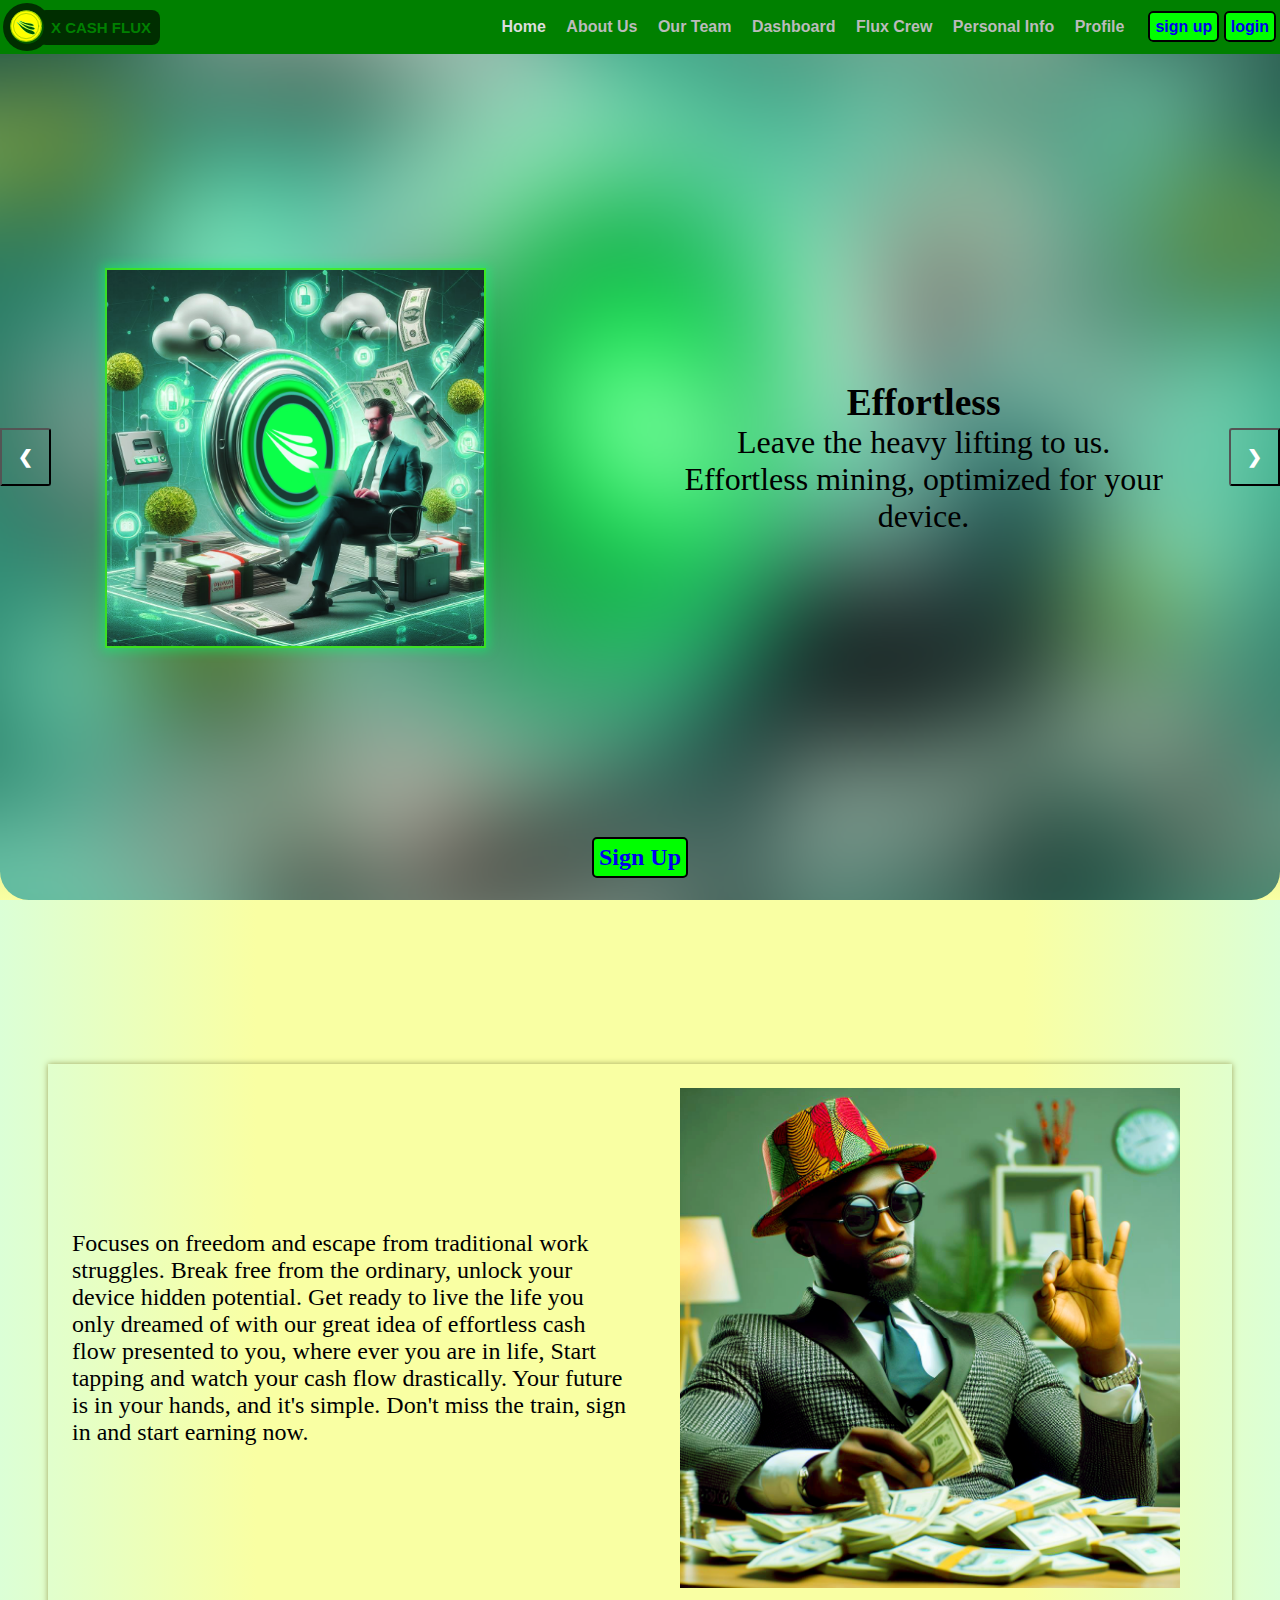
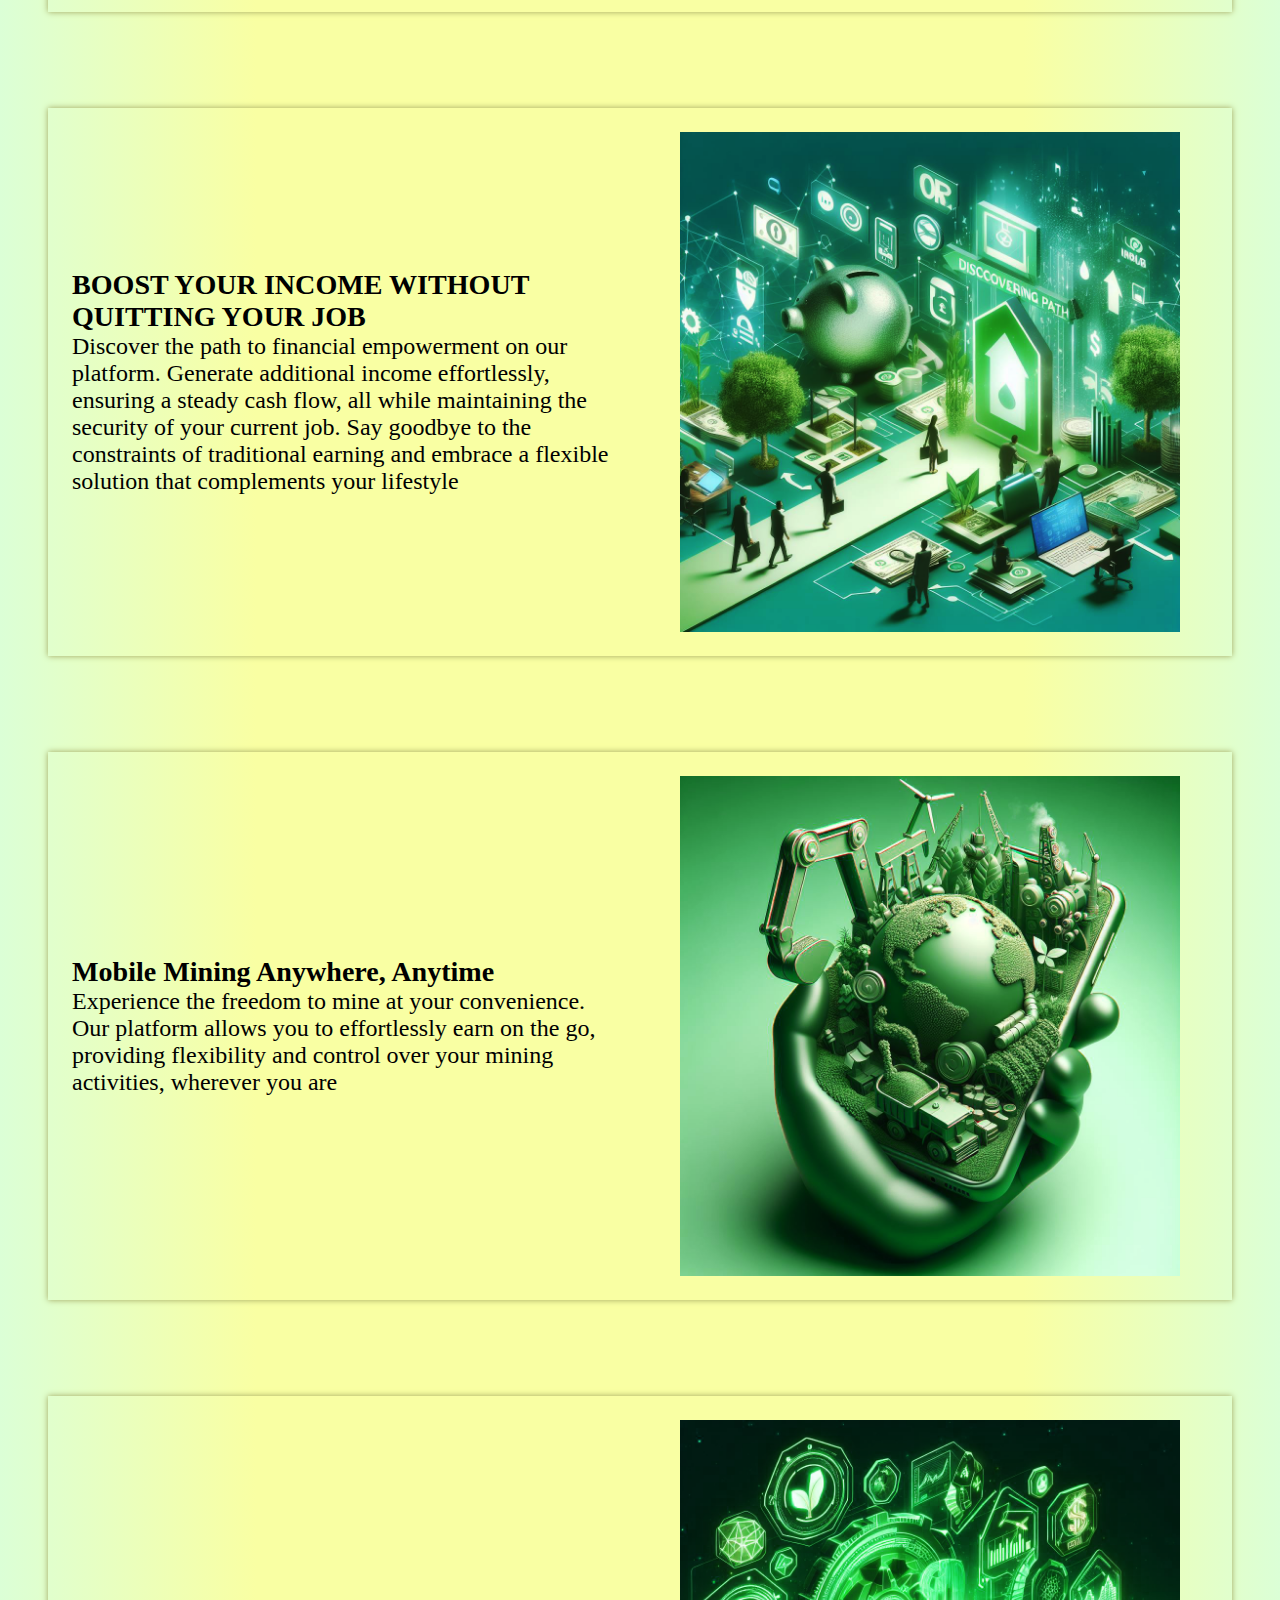
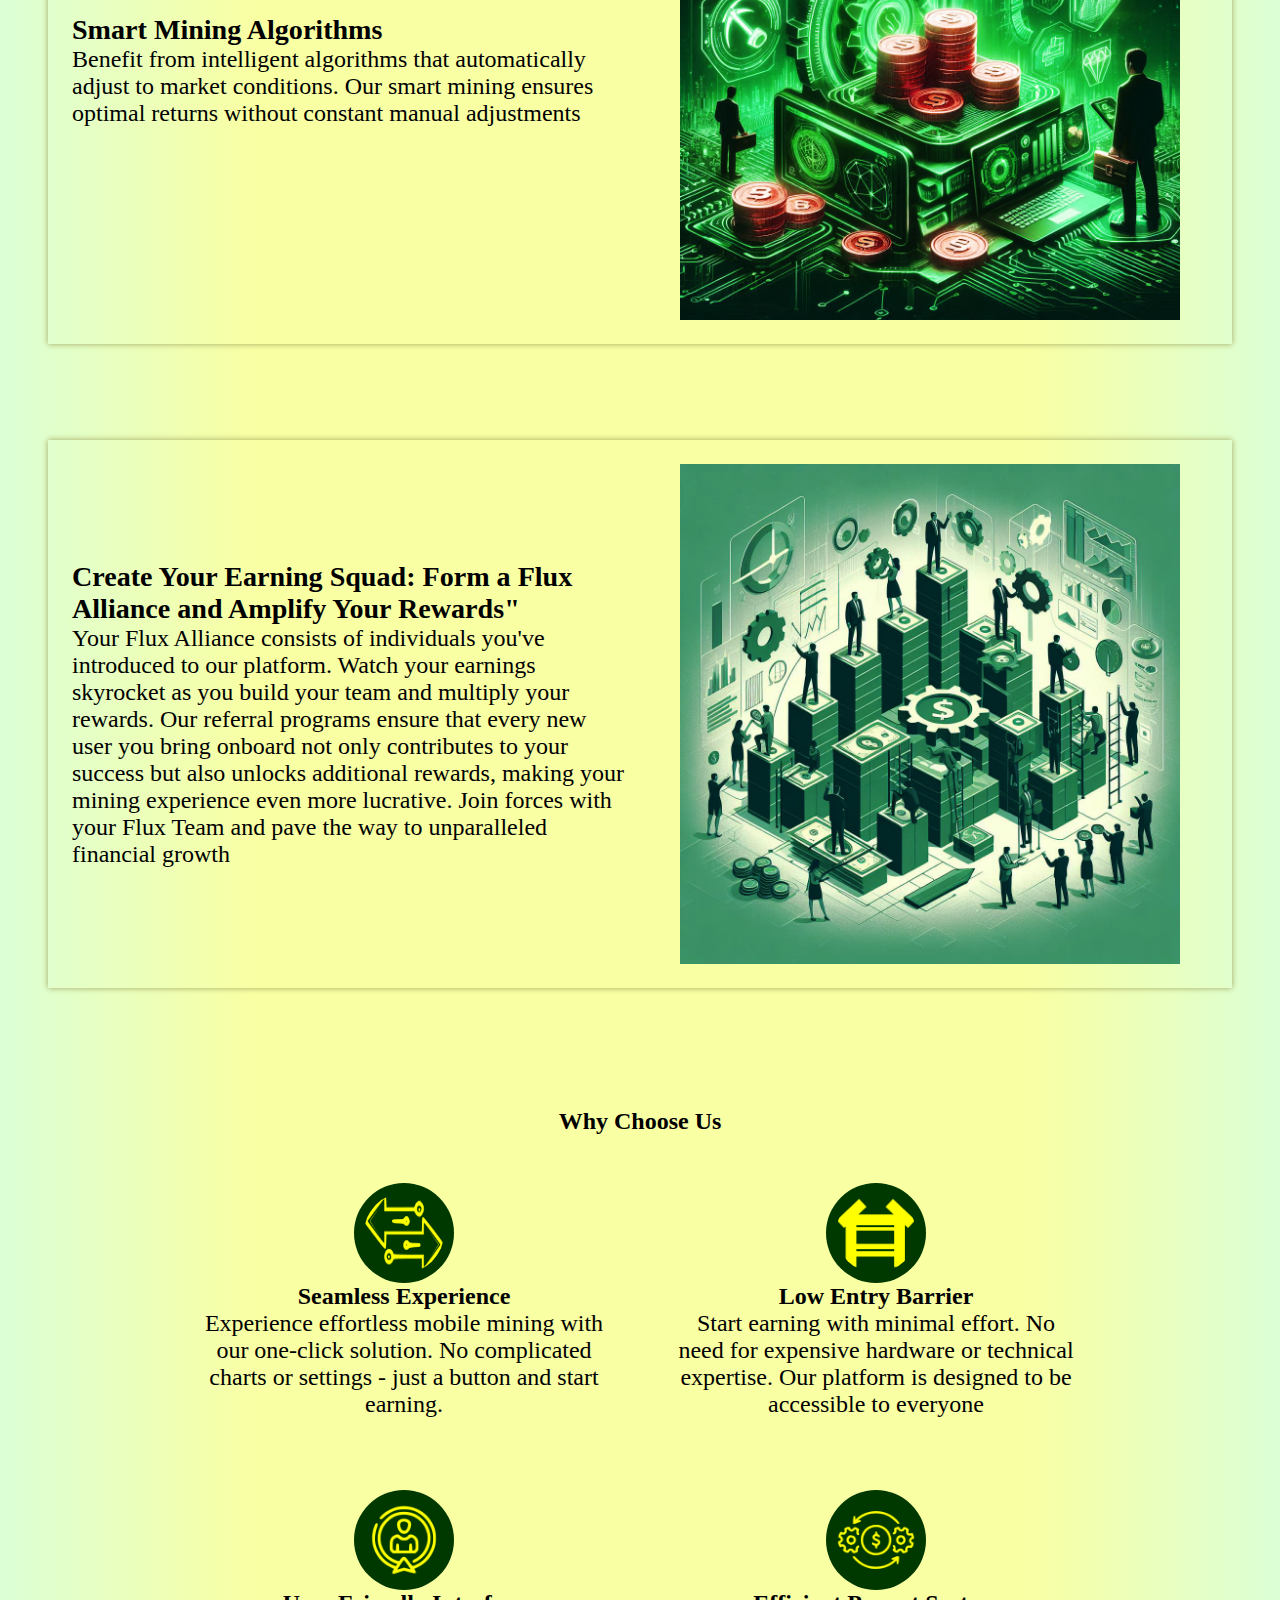
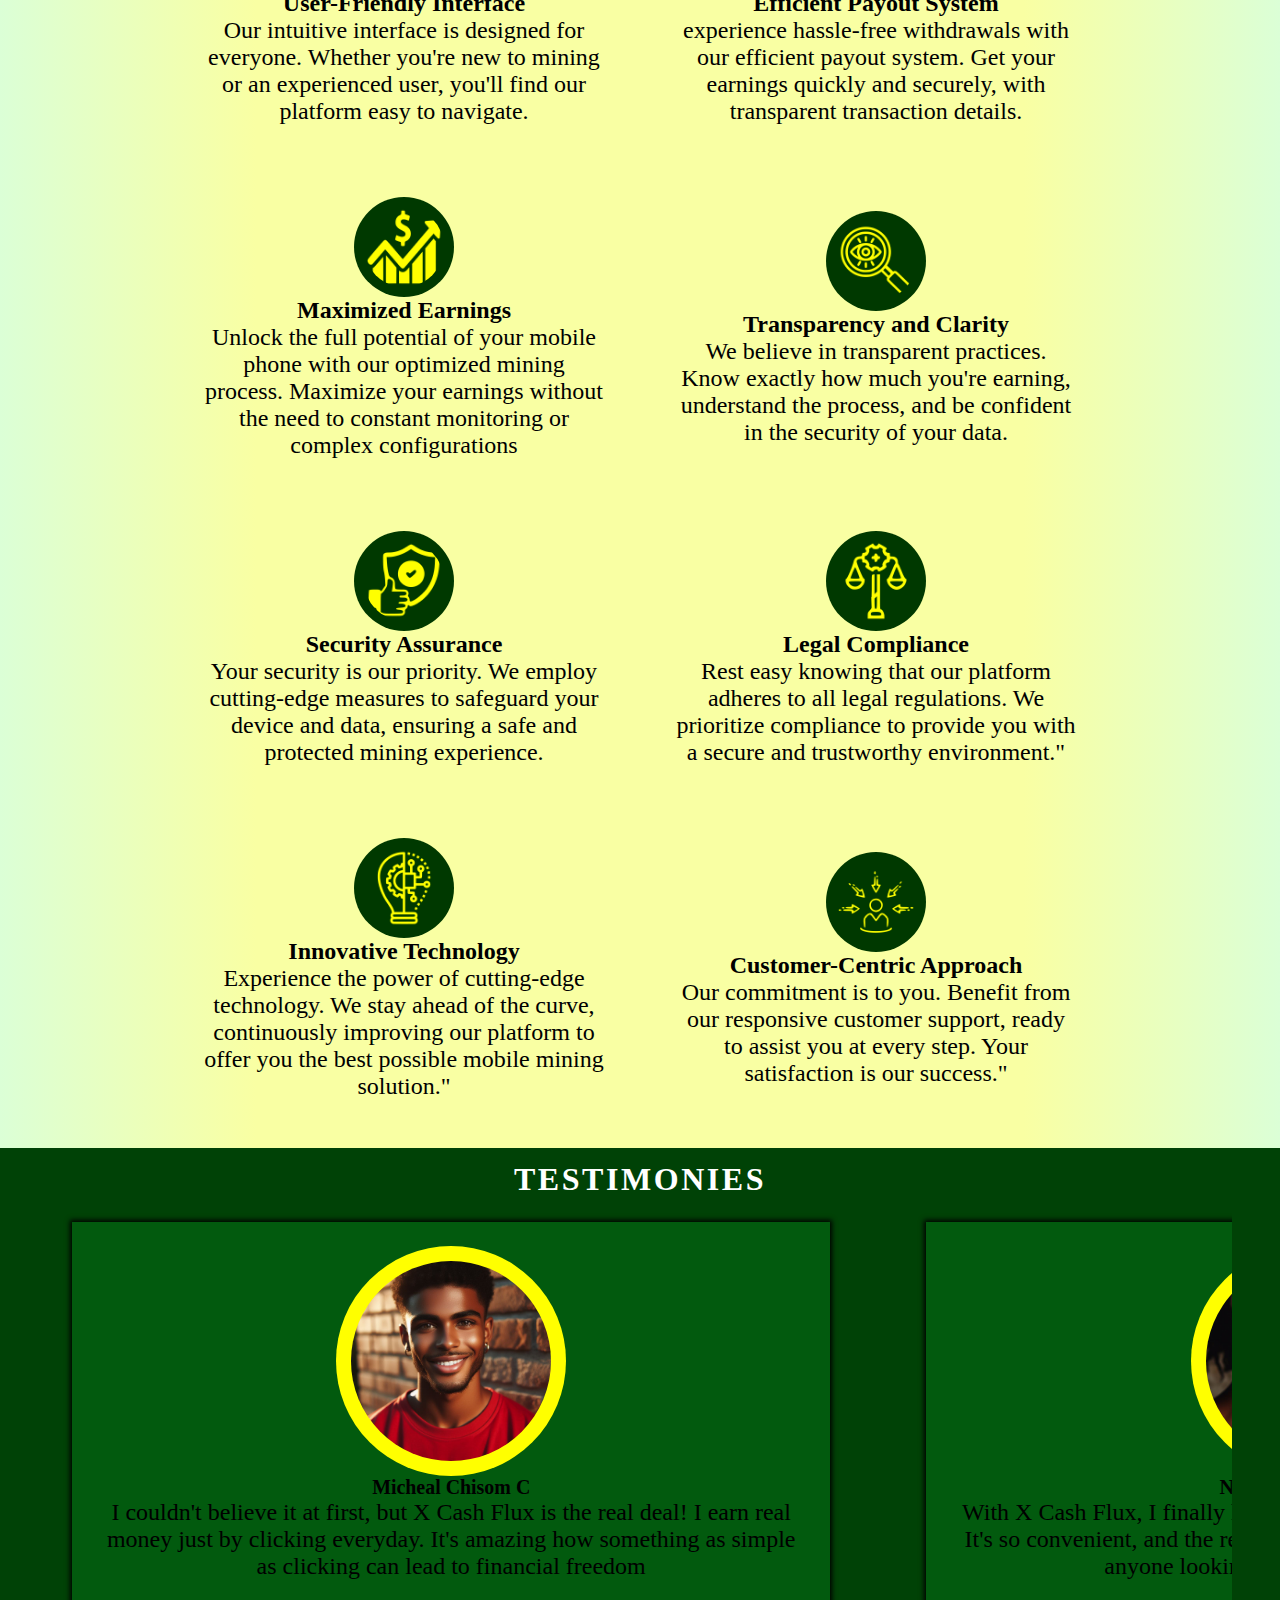
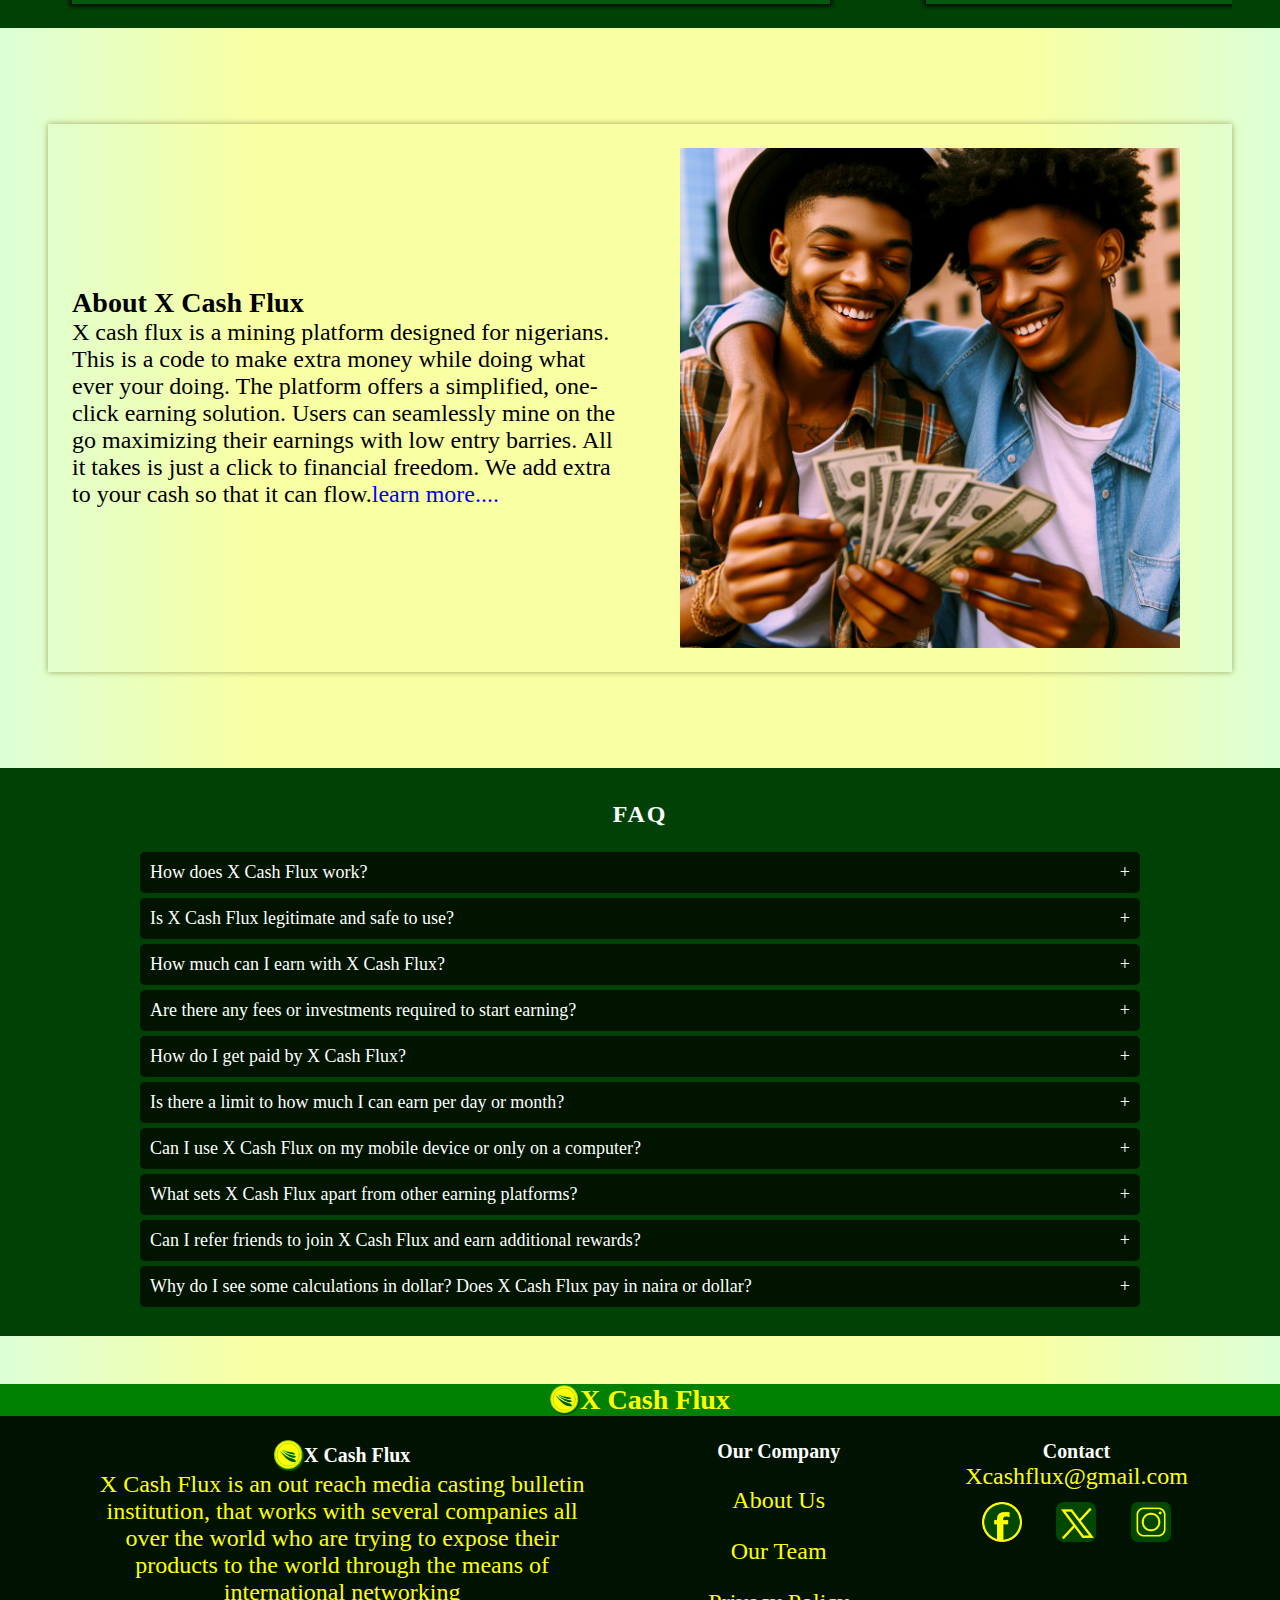
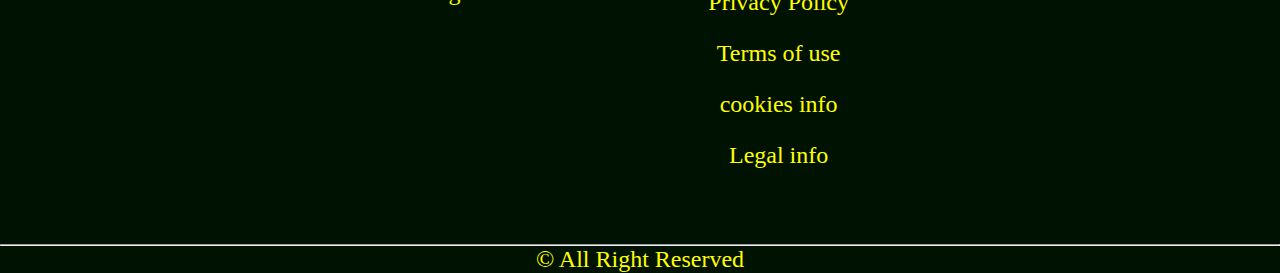
<file: index.html>
<!DOCTYPE html>
<html lang="en">
<head>
    <meta charset="UTF-8">
    <meta name="viewport" content="width=device-width, initial-scale=1.0">
    <title>X Cash Flux</title>
    <link rel="icon" href="/assets/icon/logo.svg">
    <link rel="stylesheet" href="css/style.css">
    <link rel="stylesheet" href="css/slide.css">
</head>
<body>
    <div class="slideshow-container"  onclick="closeNav()">
        <div class="slide-bg"></div>
        <div class="mySlides" id="img-slide-1" style="background-image: url(/assets/images/hero-images/effortless\ pain\ point\ blur.png);">
            <div class="text hero">
                <img src="/assets/images/hero-images/effortless pain point.png" alt="">
                <div class="slide-text-con">
                    <h3>Effortless</h3>
                    <p>Leave the heavy lifting to us. Effortless mining, optimized for your device.</p>
                </div>
            </div>
        </div>
    
        <div class="mySlides" id="img-slide-2" style="background-image: url(/assets/images/hero-images/accessibility\ pain\ point\ blur.png);">
            <div class="text hero">
                <img src="/assets/images/hero-images/accessibility pain point.png" alt="">
                <div class="slide-text-con">
                    <h3>Accessibility</h3>
                    <p>Break free from the desk! Mine on the go, anytime, anywhere, with any of your devices</p>
                </div>
            </div>

        </div>
    
        <div class="mySlides" id="img-slide-3" style="background-image: url(/assets/images/hero-images/simplicity\ pain\ point\ blur.png);">
            <div class="text hero">
                <img src="/assets/images/hero-images/simplicity pain point.png" alt="">
                <div class="slide-text-con">
                    <h3>Simplicity</h3>
                    <p>We’ve hidden all the complexity in mining and made it as simple as a button click</p>
                </div>
            </div>
        </div>
        
        
        <button class="prev" onclick="plusSlides(-1)">&#10094;</button>
        <button class="next" onclick="plusSlides(1)">&#10095;</button>
    </div>
      <br>

      <div class="action-sign-con">
        <a href="#" class="sign-button" id="action-sign">Sign Up</a>
      </div>
      

      <div class="slide-dot-p">
        <div style="text-align:center" class="slide-dot-con">
            <span class="dot" onclick="currentSlide(1)"></span>
            <span class="dot" onclick="currentSlide(2)"></span>
            <span class="dot" onclick="currentSlide(3)"></span>
        </div>
    </div>
    
    <header>
        <a href="index.html" class="icon-holder">
            <img src="/assets/icon/logo.svg" alt="">
            <h1>X CASH FLUX</h1>
        </a>

        
        <div class="links-navs-header">
            <div class="top-navigation">
                <a class="head-nav-li active-nav-li" href="./index.html">Home</a>
                <a class="head-nav-li" href="./html/about.html">About Us</a>
                <a class="head-nav-li" href="./html/team.html">Our Team</a>
                <a class="head-nav-li" href="./regusers/dashboard.html">Dashboard</a>
                <a class="head-nav-li" href="./regusers/flux-crew.html">Flux Crew</a>
                <a class="head-nav-li" href="./regusers/personal-info.html">Personal Info</a>
                <a class="head-nav-li" href="./regusers/profile.html">Profile</a>
            </div>

            <div class="header-signs-con">
                <a href="/login-html/signup.html" class="sign-button">sign up</a>
                <a href="/login-html/login.html" class="sign-button">login</a>
    
                
            </div>
    
            <div id="nav-menu" class="pie-container" onclick="openCloseNav()">
                <div class="bar1"></div>
                <div class="bar2"></div>
                <div class="bar3"></div>
            </div>
        </div>
        

    </header>

    <main onclick="closeNav()">
        <div class="wrapper">
            <section>
                <div class="def-sec">
                    <p class="high-def">
                        Focuses on freedom and escape from traditional work struggles. Break free from the ordinary, unlock your device hidden potential. Get ready to live the life you only dreamed of with our great idea of effortless cash flow presented to you, where ever you are in life, Start tapping and watch your cash flow drastically. Your future is in your hands, and it's simple. Don't miss the train, sign in and start earning now.
                    </p>
                </div>
                
                <div class="img-sec">
                    <img src="assets/images/home images/focus on making moeny.png" alt="">
                </div>
            </section>


            <section>
                <div class="def-sec">
                    <h3>BOOST YOUR INCOME WITHOUT QUITTING YOUR JOB</h3>
                    <p>
                        Discover the path to financial empowerment on our platform. Generate additional income effortlessly, ensuring a steady cash flow, all while maintaining the security of your current job. Say goodbye to the constraints of traditional earning and embrace a flexible solution that complements your lifestyle
                    </p>
                </div>
                
                <div class="img-sec">
                    <img src="assets/images/home images/discovery path.png" alt="">
                </div>
            </section>

            <section>
                <div class="def-sec">
                    <h3>Mobile Mining Anywhere, Anytime</h3>
                    <p>
                        Experience the freedom to mine at your convenience. Our platform allows you to effortlessly earn on the go, providing flexibility and control over your mining activities, wherever you are
                    </p>
                </div>
                
                <div class="img-sec">
                    <img src="assets/images/home images/mobile mining anywhere anytime.png" alt="">
                </div>
            </section>

            <section>
                <div class="def-sec">
                    <h3>Smart Mining Algorithms</h3>
                    <p>
                        Benefit from intelligent algorithms that automatically adjust to market conditions. Our smart mining ensures optimal returns without constant manual adjustments
                    </p>
                </div>
                
                <div class="img-sec">
                    <img src="assets/images/home images/smart mining algorithms.png" alt="">
                </div>
            </section>

            <section>
                <div class="def-sec">
                    <h3>Create Your Earning Squad: Form a Flux Alliance and Amplify Your Rewards"</h3>
                    <p>
                        Your Flux Alliance consists of individuals you've introduced to our platform. Watch your earnings skyrocket as you build your team and multiply your rewards. Our referral programs ensure that every new user you bring onboard not only contributes to your success but also unlocks additional rewards, making your mining experience even more lucrative. Join forces with your Flux Team and pave the way to unparalleled financial growth
                    </p>
                </div>
                
                <div class="img-sec">
                    <img src="assets/images/home images/flux team.png" alt="">
                </div>
            </section>

            <section id="why-choose-us-sec" class="no-boxshadow">

                <h3>Why Choose Us</h3>
            
                <div class="why-choose-con">
                    <div class="why-choose-icon">
                        <img src="/assets/icon/Seamless-Experience.png" alt="">
                    </div>
                    <div>
                        <h5>Seamless Experience</h5>
                        <p>
                            Experience effortless mobile mining with our one-click solution. No complicated charts or settings - just a button and start earning.
                        </p>
                    </div>
                </div>
                

                <div class="why-choose-con">
                    <div class="why-choose-icon">
                        <img src="/assets/icon/low entry barrier.png" alt="">
                    </div>
                    <div>
                        <h5>Low Entry Barrier</h5>
                        <p>
                            Start earning with minimal effort. No need for expensive hardware or technical expertise. Our platform is designed to be accessible to everyone
                        </p>
                    </div>
                </div>

                <div class="why-choose-con">
                    <div class="why-choose-icon">
                        <img src="/assets/icon/user-friendly-interface.png" alt="">
                    </div>
                    <div>
                        <h5>User-Friendly Interface</h5>
                        <p>
                            Our intuitive interface is designed for everyone. Whether you're new to mining or an experienced user, you'll find our platform easy to navigate.
                        </p>
                    </div>
                </div>

                <div class="why-choose-con">
                    <div class="why-choose-icon">
                        <img src="/assets/icon/efficient-payout-system.png" alt="">
                    </div>
                    <div>
                        <h5>Efficient Payout System</h5>
                        <p>
                            experience hassle-free withdrawals with our efficient payout system. Get your earnings quickly and securely, with transparent transaction details.
                        </p>
                    </div>
                </div>

                <div class="why-choose-con">
                    <div class="why-choose-icon">
                        <img src="/assets/icon/maximise earning.png" alt="">
                    </div>
                    <div>
                        <h5>Maximized Earnings</h5>
                        <p>
                            Unlock the full potential of your mobile phone with our optimized mining process. Maximize your earnings without the need to constant monitoring or complex configurations
                        </p>
                    </div>
                </div>
                
                <div class="why-choose-con">
                    <div class="why-choose-icon">
                        <img src="/assets/icon/transparency.png" alt="">
                    </div>
                    <div>
                        <h5>Transparency and Clarity</h5>
                        <p>
                            We believe in transparent practices. Know exactly how much you're earning, understand the process, and be confident in the security of your data.
                        </p>
                    </div>
                </div>

                <div class="why-choose-con">
                    <div class="why-choose-icon">
                        <img src="/assets/icon/security-assurance.png" alt="">
                    </div>
                    <div>
                        <h5>Security Assurance</h5>
                        <p>
                            Your security is our priority. We employ cutting-edge measures to safeguard your device and data, ensuring a safe and protected mining experience.
                        </p>
                    </div>
                </div>

                <div class="why-choose-con">
                    <div class="why-choose-icon">
                        <img src="/assets/icon/legal-compliance.png" alt="">
                    </div>
                    <div>
                        <h5>Legal Compliance</h5>
                        <p>
                            Rest easy knowing that our platform adheres to all legal regulations. We prioritize compliance to provide you with a secure and trustworthy environment."
                        </p>
                    </div>
                </div>

                <div class="why-choose-con">
                    <div class="why-choose-icon">
                        <img src="/assets/icon/innovative-technology.png" alt="">
                    </div>
                    <div>
                        <h5>Innovative Technology</h5>
                        <p>
                            Experience the power of cutting-edge technology. We stay ahead of the curve, continuously improving our platform to offer you the best possible mobile mining solution."
                        </p>
                    </div>
                </div>

                <div class="why-choose-con">
                    <div class="why-choose-icon">
                        <img src="/assets/icon/customer-central-approach.png" alt="">
                    </div>
                    <div>
                        <h5>Customer-Centric Approach</h5>
                        <p>
                            Our commitment is to you. Benefit from our responsive customer support, ready to assist you at every step. Your satisfaction is our success."
                        </p>
                    </div>
                </div>
            </section>
        </div>

        <div class="break-part">
            <div class="wrapper">
                <div class="test-part">
                    <h3>TESTIMONIES</h3>
                    
                    <div class="all-card-con">
                        <div class="test-card">
                            <img class="test-imgs" src="/assets/images/testimonies-images/Micheal-Chisom.jpg" alt="">
                            <div class="test-def">
                                <h5>Micheal Chisom C</h5>
                                <p>
                                    I couldn't believe it at first, but X Cash Flux is the real deal! I earn real money just by clicking everyday. It's amazing how something as simple as clicking can lead to financial freedom
                                </p>
                            </div>
                        </div>

                        <div class="test-card">
                            <img class="test-imgs" src="/assets/images/testimonies-images/nwafor-chiamaka.jpg" alt="">
                            <div class="test-def">
                                <h5>Nwafor Chiamaka J</h5>
                                <p>
                                    With X Cash Flux, I finally have a side income that makes a difference. It's so convenient, and the rewards are truly worth it. I recommend it to anyone looking to earn while they browse
                                </p>
                            </div>
                        </div>

                        <div class="test-card">
                            <img class="test-imgs" src="/assets/images/testimonies-images/Okafor-John.jpg" alt="">
                            <div class="test-def">
                                <h5>Okafor John E</h5>
                                <p>
                                    X Cash Flux has changed my life! I used to worry about bills and expenses, but now, I have a steady income stream. It's a game-changer for anyone seeking financial stability
                                </p>
                            </div>
                        </div>
                        
                        <div class="test-card">
                            <img class="test-imgs" src="/assets/images/testimonies-images/Adelola-Abimbola.jpg" alt="">
                            <div class="test-def">
                                <h5>Adelola Abimbol A</h5>
                                <p>
                                    As a student, money was always tight. But X Cash Flux allowed me to earn extra cash without sacrificing my studies. I'm grateful for this opportunity
                                </p>
                            </div>
                        </div>

                        <div class="test-card">
                            <img class="test-imgs" src="/assets/images/testimonies-images/Amir-Arzika.jpg" alt="">
                            <div class="test-def">
                                <h5>Amir Arzika K</h5>
                                <p>
                                    I was skeptical at first, but X Cash Flux proved me wrong. I earn enough to cover my monthly expenses, and it's so easy to use. It's a legit way to make money online.
                                </p>
                            </div>
                        </div>

                        <div class="test-card">
                            <img class="test-imgs" src="/assets/images/testimonies-images/Alimotu-Elizabeth.jpg" alt="">
                            <div class="test-def">
                                <h5>Alimotu Elizabeth H</h5>
                                <p>
                                    X Cash Flux has given me the financial freedom to pursue my passions. I can invest in my hobbies and dreams without worrying about money. It's a blessing!
                                </p>
                            </div>
                        </div>

                        <div class="test-card">
                            <img class="test-imgs" src="/assets/images/testimonies-images/Pamela-James.jpg" alt="">
                            <div class="test-def">
                                <h5>Pamela James M</h5>
                                <p>
                                    I can't believe I didn't discover X Cash Flux earlier! It's such a simple way to earn money online, and the rewards keep adding up. Thank you for this opportunity!
                                </p>
                            </div>
                        </div>

                        <div class="test-card">
                            <img class="test-imgs" src="/assets/images/testimonies-images/Aliyu-Aisha.jpg" alt="">
                            <div class="test-def">
                                <h5>Aliyu Aisha T</h5>
                                <p>
                                    I love the flexibility X Cash Flux offers. I can earn from anywhere and anytime, making it perfect for my busy schedule. It's a win-win!  
                                </p>
                            </div>
                        </div>
                    </div>
                </div>
            </div>
        </div>

        <div class="wrapper">
            <section>
                <div class="def-sec">
                    <h3>About X Cash Flux</h3>
                    <p>
                        X cash flux is a mining platform designed for nigerians. This is a code to make extra money while doing what ever your doing. The platform offers a simplified, one-click earning solution. Users can seamlessly mine on the go maximizing their earnings with low entry barries. All it takes is just a click to financial freedom. We add extra to your cash so that it can flow.<a href="./html/about.html">learn more....</a>
                    </p>
                </div>
                
                <div class="img-sec">
                    <img src="assets/images/home images/about.png" alt="">
                </div>
            </section>

            
            
        </div>

        <div class="break-part">
            <div class="wrapper">
                <section id="why-choose-us-sec" class="no-boxshadow">

                    <h3>FAQ</h3>
                
                    <div class="faq-container">
                        <div class="question" onclick="toggleAnswer(1)">
                            <span>How does X Cash Flux work?</span>
                            <span id="icon1">+</span>
                        </div>
                        <div class="answer" id="answer1">
                            <p>
                                Our platform employs an innovative approach where the mining process is intertwined with serving promotions. As you mine, you're also participating in the display of targeted promotions. The revenue generated from these promotions directly enhances your earnings
                            </p>
                        </div>
                      
                        <div class="question" onclick="toggleAnswer(2)">
                            <span>Is X Cash Flux legitimate and safe to use?</span>
                            <span id="icon2">+</span>
                        </div>
                        <div class="answer" id="answer2">
                            <p>
                                Absolutely! X Cash Flux is a legitimate platform that prioritizes the safety and security of its users. We adhere to strict privacy policies and ensure that your data and earnings are protected.
                            </p>
                        </div>
                      
                
                    <div class="faq-container">
                        <div class="question" onclick="toggleAnswer(3)">
                            <span>How much can I earn with X Cash Flux?</span>
                            <span id="icon3">+</span>
                        </div>
                        <div class="answer" id="answer3">
                            <p>
                                Your earnings on X Cash Flux depend on your level of engagement. While individual earnings may vary, many of our users have successfully earned a substantial side income, and some have even reached financial goals through consistent use.
                            </p>
                        </div>
                      
                        <div class="question" onclick="toggleAnswer(4)">
                            <span>Are there any fees or investments required to start earning?</span>
                            <span id="icon4">+</span>
                        </div>
                        <div class="answer" id="answer4">
                            <p>
                                No, there are no fees or investments required to use X Cash Flux. It's completely free to join, and you can start earning right away without any financial obligations.
                            </p>
                        </div>
                      
                        <div class="question" onclick="toggleAnswer(5)">
                            <span>How do I get paid by X Cash Flux?</span>
                            <span id="icon5">+</span>
                        </div>
                        <div class="answer" id="answer5">
                            <p>
                                X Cash Flux offers payment to users through direct bank transfers. Once you reach the minimum payout threshold, you can easily request your earnings through your preferred payment method.
                            </p>
                        </div>
                      
                        <div class="question" onclick="toggleAnswer(6)">
                            <span>Is there a limit to how much I can earn per day or month?</span>
                            <span id="icon6">+</span>
                        </div>
                        <div class="answer" id="answer6">
                            <p>
                                There are no fixed limits on how much you can earn with x cash flux. Your earnings depend on your engagement level and the number of times you mine. The more active you are, the more you can potentially earn.
                            </p>
                        </div>
                      
                
                    <div class="faq-container">
                        <div class="question" onclick="toggleAnswer(7)">
                            <span>Can I use X Cash Flux on my mobile device or only on a computer?</span>
                            <span id="icon7">+</span>
                        </div>
                        <div class="answer" id="answer7">
                            <p>
                                Absolutely! X cash flux is designed to be mobile-friendly, allowing you to earn money conveniently on your smartphone or tablet. You can also use it on your computer, giving you the flexibility to earn from any device.
                            </p>
                        </div>
                      
                        <div class="question" onclick="toggleAnswer(8)">
                            <span>What sets X Cash Flux apart from other earning platforms?</span>
                            <span id="icon8">+</span>
                        </div>
                        <div class="answer" id="answer8">
                            <p>
                                X Cash Flux stands out for its simplicity, user-friendly interface, transparent earning system, and strong emphasis on community support. We prioritize fair rewards and strive to create a positive and empowering environment for all our users.
                            </p>
                        </div>
                
                        <div class="question" onclick="toggleAnswer(9)">
                            <span>Can I refer friends to join X Cash Flux and earn additional rewards?</span>
                            <span id="icon9">+</span>
                        </div>
                        <div class="answer" id="answer9">
                            <p>
                                Yes, you can! X Cash Flux offers a referral program that rewards you for inviting friends and family to join the platform. When your referrals start earning, you earn additional rewards, making it a great way to boost your earnings further.
                            </p>
                        </div>
                      
                        <div class="question" onclick="toggleAnswer(10)">
                            <span>Why do I see some calculations in dollar? Does X Cash Flux pay in naira or dollar?</span>
                            <span id="icon10">+</span>
                        </div>
                        <div class="answer" id="answer10">
                            <p>
                                We exclusively pay in Naira, and our platform is accessible only to Nigerians. However Many of our partners and collaborations prefer using the dollar as the standard for calculations this approach is implemented to maintain transparency in our processes. Despite the representation in dollars, rest assured that all payouts and transactions are processed in Naira
                            </p>
                        </div>
                      
                    </div>
                </section>
            </div>
        </div>
    </main>
    <footer>
        <div class="footer-logo-part main-footer-logo">
            <img src="/assets/icon/logo.svg" alt="">
            <h3>X Cash Flux</h3>
        </div>

        <div class="wrapper footer-parts-con">
            <div class="footer-about footer-parts">
                <div class="footer-logo-part">
                    <img src="/assets/icon/logo.svg" alt="">
                    <h5>X Cash Flux</h5>
                </div>
                <p>  X Cash Flux is an out reach media casting bulletin institution, that works with several companies all over the world who are trying to expose their products to the world through the means of international networking</p>
            </div>

            <div class="footer-links footer-parts">
                <h5>Our Company</h5>
                <ul class="our-com-foot-li">
                    <li><a href="/html/about.html">About Us</a></li>
                    <li><a href="/html/team.html">Our Team</a></li>
                    <li><a href="./html/dox/privacy-policy.html">Privacy Policy</a></li>
                    <li><a href="./html/dox/terms-of-use.html">Terms of use</a></li>
                    <li><a href="./html/dox/cookies-info.html">cookies info</a></li>
                    <li><a href="./html/dox/legal-info.html">Legal info</a></li>
                </ul>
            </div>

            <div class="footer-social footer-parts">
                <h5>Contact</h5>
                <p>Xcashflux@gmail.com</p>
                <ul class="social-icons">
                    <li>
                        <a href="#">
                            <img src="/assets/icon/facebook-icon.png" alt="">
                        </a>
                    </li>

                    <li>
                        <a href="#">
                            <img src="/assets/icon/x-icon.png" alt="">
                        </a>
                    </li>

                    <li>
                        <a href="#">
                            <img src="/assets/icon/instagram-icon.png" alt="">
                        </a>
                    </li>
                </ul>
            </div>
        </div>
        <br>
        <hr>
        <div>
            <p>&copy; All Right Reserved</p>
        </div>
    </footer>

    <script>
        console.log("We entered the script");
        var allFaq = document.getElementsByClassName('each-faq');

        for (let i = 0; i < allFaq.length; i++) {
            const element = allFaq[i];
            element.style.display = none;
            console.log("This for each was called");
        }
    </script>

    <script src="/javascript/slider.js"></script>


    <script>
        function toggleAnswer(questionNumber) {
          var answerId = "answer" + questionNumber;
          var iconId = "icon" + questionNumber;
          var answer = document.getElementById(answerId);
          var icon = document.getElementById(iconId);
      
          if (answer.style.display === "block") {
            answer.style.display = "none";
            icon.innerText = "+";
          } else {
            answer.style.display = "block";
            icon.innerText = "-";
          }
      
          // Hide other answers
          var allAnswers = document.querySelectorAll(".answer");
          allAnswers.forEach(function (element) {
            if (element.id !== answerId) {
              element.style.display = "none";
            }
          });
      
          // Reset other icons
          var allIcons = document.querySelectorAll("[id^='icon']");
          allIcons.forEach(function (element) {
            if (element.id !== iconId) {
              element.innerText = "+";
            }
          });
        }
      </script>
      
    <!-- header navigation script -->
    <script>
        let naved = false;
        const navigation = document.querySelector(".top-navigation");
        const navMenu = document.querySelector("#nav-menu");
        function openCloseNav() {
            if(naved)
            {
                closeNav();
            }
            else{
                openNav();
            }
        }

        function openNav(){
            navMenu.classList.add("change");
            navigation.classList.add("open-navigation");
            naved = true;
        }

        function closeNav(){
            navMenu.classList.remove("change");
            navigation.classList.remove("open-navigation");
            naved = false;
        }
    </script>
    
</body>
</html>
</file>
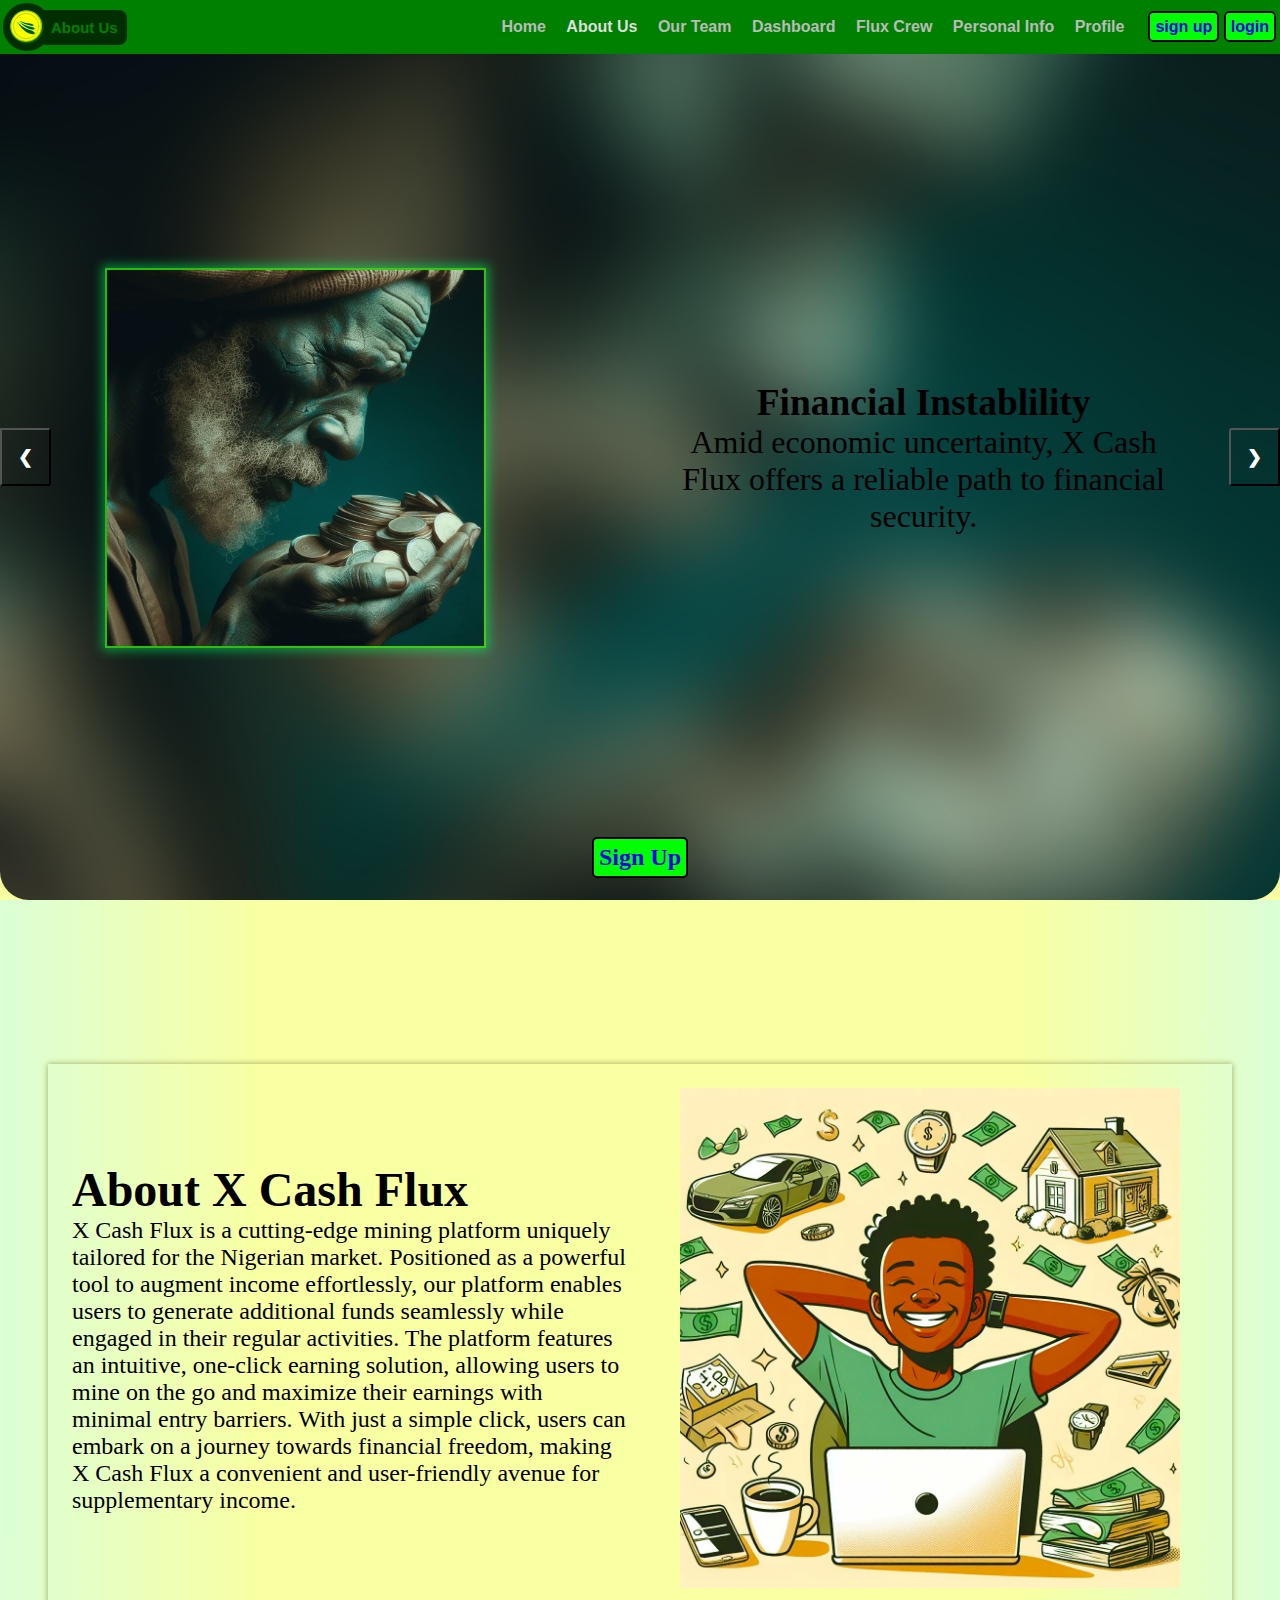
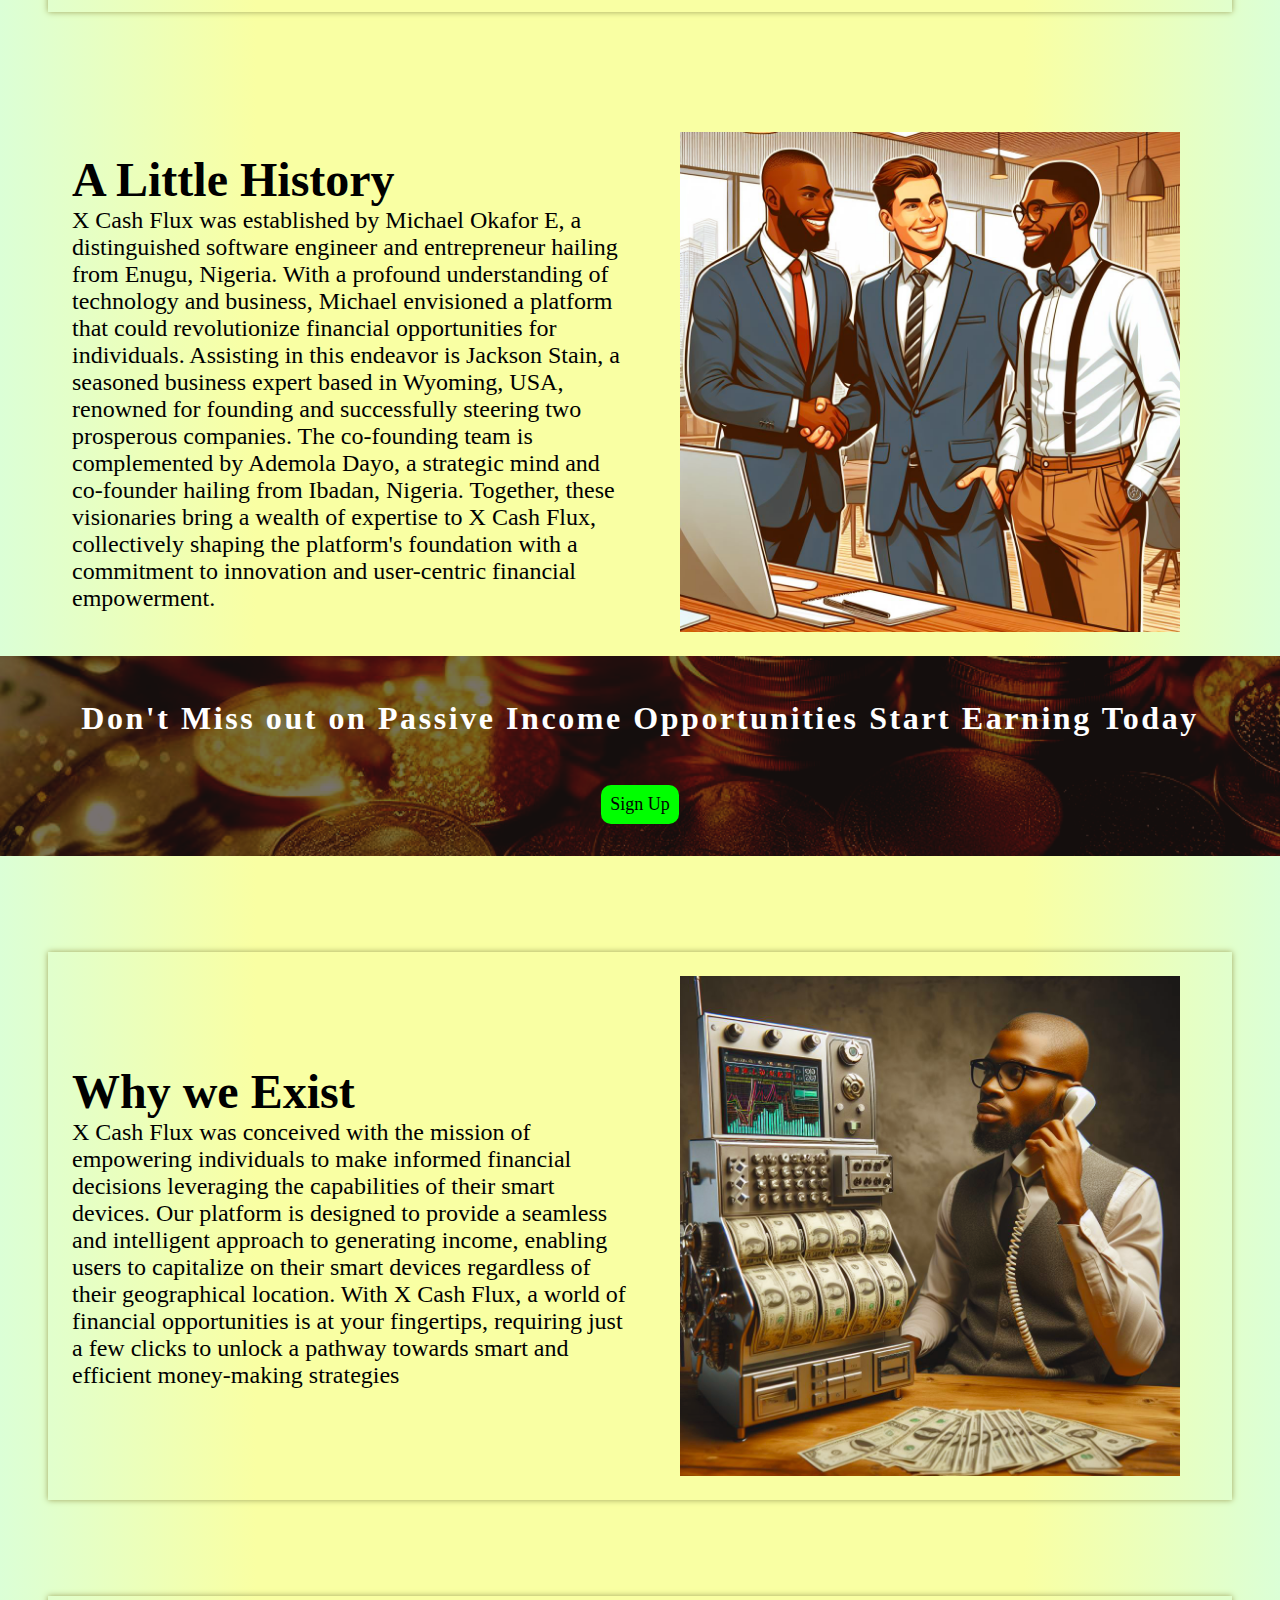
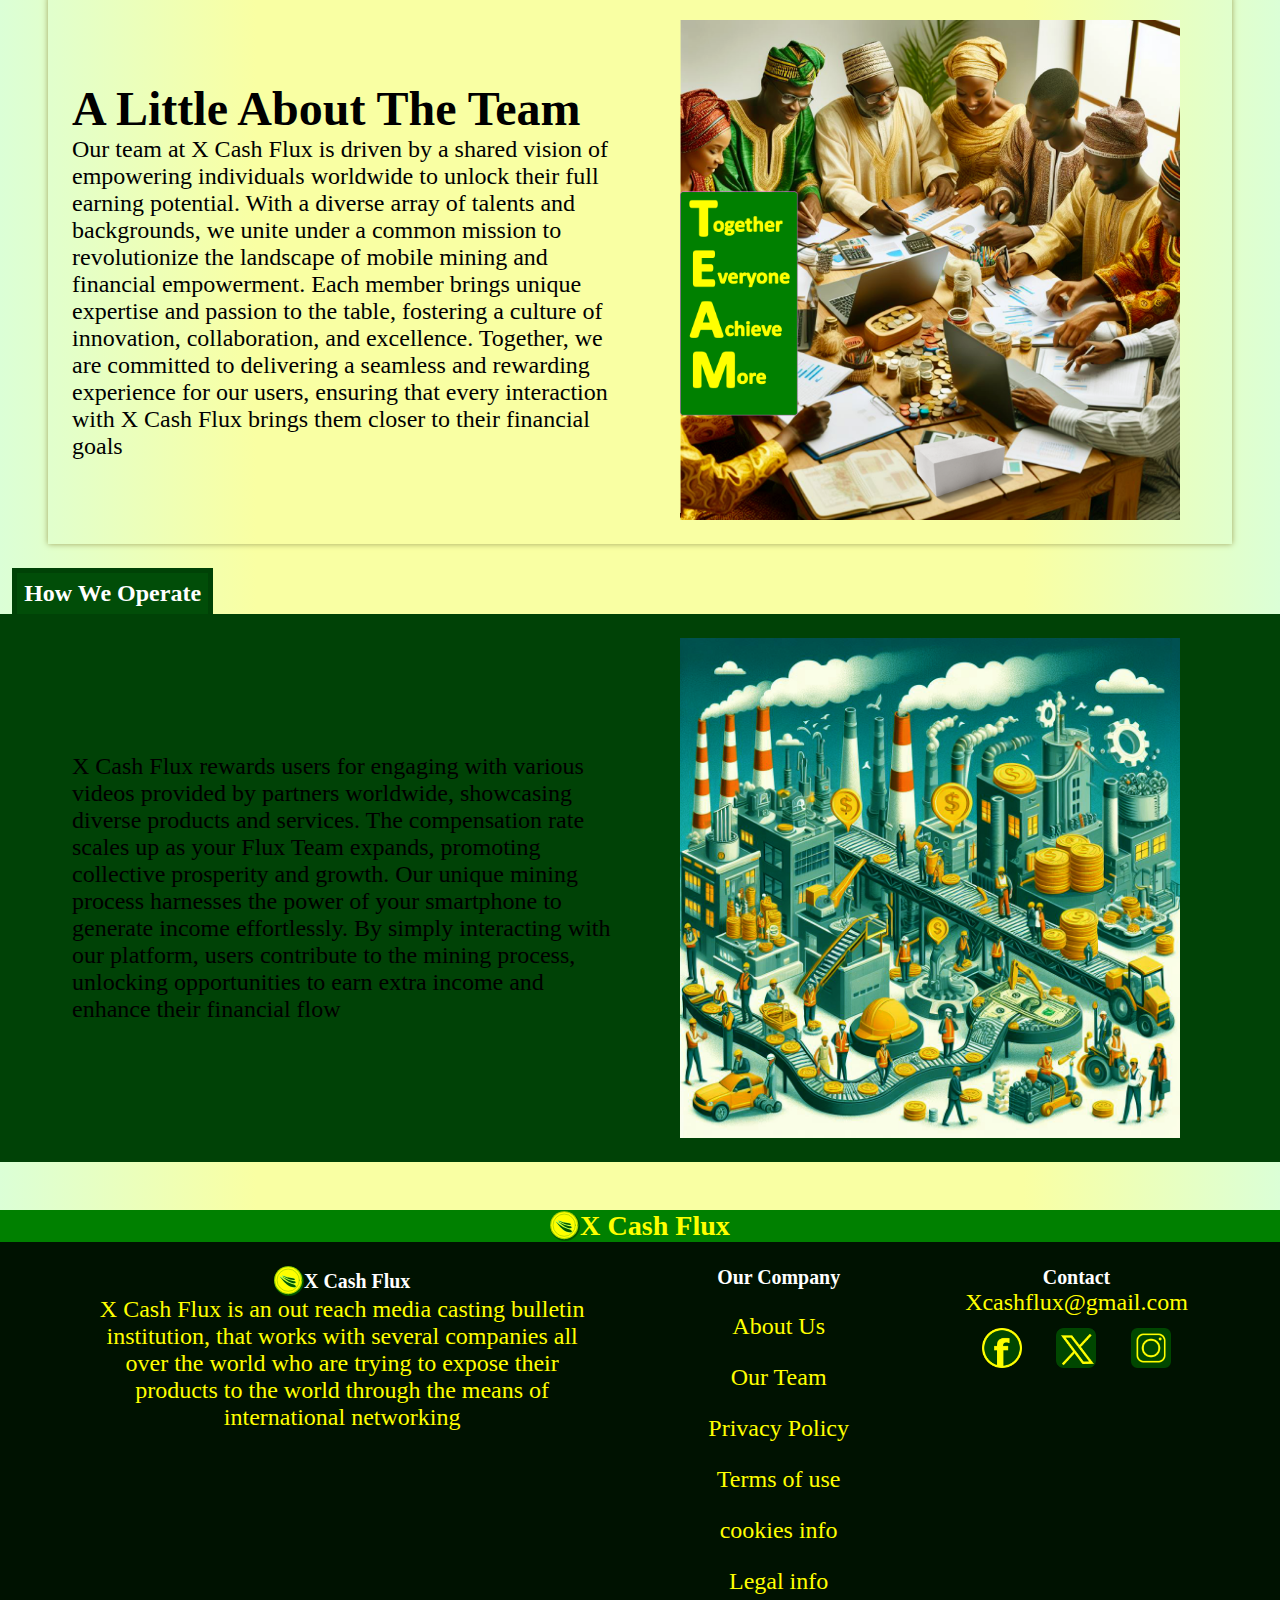
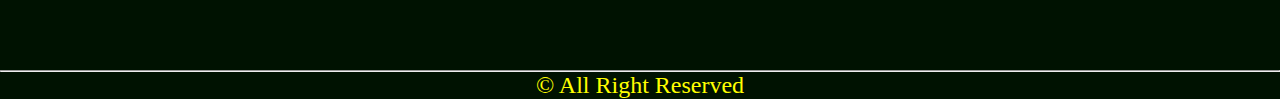
<file: html/about.html>
<!DOCTYPE html>
<html lang="en">
<head>
    <meta charset="UTF-8">
    <meta name="viewport" content="width=device-width, initial-scale=1.0">
    <title>X Cash Flux</title>
    <link rel="icon" href="/assets/icon/logo.svg">
    <link rel="stylesheet" href="/css/style.css">
    <link rel="stylesheet" href="/css/slide.css">
</head>
<body>
    <div class="slideshow-container"  onclick="closeNav()">
        <div class="slide-bg"></div>
        <div class="mySlides" id="img-slide-1" style="background-image: url(/assets/images/about-us-images/financial-instability-blur.png);">
            <div class="text hero">
                <img src="/assets/images/about-us-images/financial-instability.jpg" alt="">
                <div class="slide-text-con">
                    <h3>Financial Instablility</h3>
                    <p>Amid economic uncertainty, X Cash Flux offers a reliable path to financial security.</p>
                </div>
            </div>
        </div>
    
        <div class="mySlides" id="img-slide-2" style="background-image: url(/assets/images/about-us-images/limited-opportunity-blur.png);">
            <div class="text hero">
                <img src="/assets/images/about-us-images/limited-opportunity.jpg" alt="">
                <div class="slide-text-con">
                    <h3>Limited Opportunities</h3>
                    <p>X Cash Flux provides accessible avenues for financial growth, breaking down traditional barriers.</p>
                </div>
            </div>

        </div>
    
        <div class="mySlides" id="img-slide-3" style="background-image: url(/assets/images/about-us-images/time-constraint-blur.png);">
            <div class="text hero">
                <img src="/assets/images/about-us-images/time-constraint.jpg" alt="">
                <div class="slide-text-con">
                    <h3>Time Constraints</h3>
                    <p>Balancing busy schedules, X Cash Flux offers a flexible solution for passive income generation.</p>
                </div>
            </div>
        </div>
        
        
        <button class="prev" onclick="plusSlides(-1)">&#10094;</button>
        <button class="next" onclick="plusSlides(1)">&#10095;</button>
    </div>
      <br>

      <div class="action-sign-con">
        <a href="#" class="sign-button" id="action-sign">Sign Up</a>
      </div>
      

      <div class="slide-dot-p">
        <div style="text-align:center" class="slide-dot-con">
            <span class="dot" onclick="currentSlide(1)"></span>
            <span class="dot" onclick="currentSlide(2)"></span>
            <span class="dot" onclick="currentSlide(3)"></span>
        </div>
    </div>

    <header>
        <a href="/index.html" class="icon-holder">
            <img src="/assets/icon/logo.svg" alt="">
            <h1>About Us</h1>
        </a>

        
        <div class="links-navs-header">
            <div class="top-navigation">
                <a class="head-nav-li" href="../index.html">Home</a>
                <a class="head-nav-li active-nav-li" href="#">About Us</a>
                <a class="head-nav-li" href="./team.html">Our Team</a>
                <a class="head-nav-li" href="../regusers/dashboard.html">Dashboard</a>
                <a class="head-nav-li" href="../regusers/flux-crew.html">Flux Crew</a>
                <a class="head-nav-li" href="../regusers/personal-info.html">Personal Info</a>
                <a class="head-nav-li" href="../regusers/profile.html">Profile</a>
            </div>

            <div class="header-signs-con">
                <a href="/login-html/signup.html" class="sign-button">sign up</a>
                <a href="/login-html/login.html" class="sign-button">login</a>
    
                
            </div>
    
            <div id="nav-menu" class="pie-container" onclick="openCloseNav()">
                <div class="bar1"></div>
                <div class="bar2"></div>
                <div class="bar3"></div>
            </div>
        </div>
        

    </header>


    <main  onclick="closeNav()">
        <div class="wrapper">
            <section>
                <div class="def-sec">
                    <h1>About X Cash Flux</h1>
                    <p class="high-def">
                        X Cash Flux is a cutting-edge mining platform uniquely tailored for the Nigerian market. Positioned as a powerful tool to augment income effortlessly, our platform enables users to generate additional funds seamlessly while engaged in their regular activities. The platform features an intuitive, one-click earning solution, allowing users to mine on the go and maximize their earnings with minimal entry barriers. With just a simple click, users can embark on a journey towards financial freedom, making X Cash Flux a convenient and user-friendly avenue for supplementary income.
                    </p>
                </div>
                
                <div class="img-sec">
                    <img src="/assets/images/about-us-images/about-x-cash-flux.jpg" alt="">
                </div>
            </section>
        </div>

        <div class="">
            <div class="wrapper">
                <section class="no-boxshadow">
                    <div class="def-sec">
                        <h1>A Little History</h1>
                        <p class="high-def">
                            X Cash Flux was established by Michael Okafor E, a distinguished software engineer and entrepreneur hailing from Enugu, Nigeria. With a profound understanding of technology and business, Michael envisioned a platform that could revolutionize financial opportunities for individuals. Assisting in this endeavor is Jackson Stain, a seasoned business expert based in Wyoming, USA, renowned for founding and successfully steering two prosperous companies.
                            The co-founding team is complemented by Ademola Dayo, a strategic mind and co-founder hailing from Ibadan, Nigeria. Together, these visionaries bring a wealth of expertise to X Cash Flux, collectively shaping the platform's foundation with a commitment to innovation and user-centric financial empowerment.
                        </p>
                    </div>
                    
                    <div class="img-sec">
                        <img src="/assets/images/about-us-images/a-little-history.png" alt="">
                    </div>
                </section>
            </div>
        </div>

        <div class="break-part bg-img" style="background-image: url(/assets/images/about-us-images/miss-out.png);">
            <div>
                <div class="wrapper bg-img-text-rap">
                    <h3>
                        Don't Miss out on Passive Income Opportunities Start Earning Today
                    </h3>

                    <a href="#">Sign Up</a>
                </div>
            </div>
            
        </div>


        <div class="wrapper">
            <section>
                <div class="def-sec">
                    <h1>Why we Exist</h1>
                    <p class="high-def">
                        X Cash Flux was conceived with the mission of empowering individuals to make informed financial decisions leveraging the capabilities of their smart devices. Our platform is designed to provide a seamless and intelligent approach to generating income, enabling users to capitalize on their smart devices regardless of their geographical location. With X Cash Flux, a world of financial opportunities is at your fingertips, requiring just a few clicks to unlock a pathway towards smart and efficient money-making strategies

                    </p>
                </div>
                
                <div class="img-sec">
                    <img src="/assets/images/about-us-images/why-we-exist.png" alt="">
                </div>
            </section>

            <section>
                <div class="def-sec">
                    <h1>A Little About The Team</h1>
                    <p class="high-def">
                        Our team at X Cash Flux is driven by a shared vision of empowering individuals worldwide to unlock their full earning potential. With a diverse array of talents and backgrounds, we unite under a common mission to revolutionize the landscape of mobile mining and financial empowerment. Each member brings unique expertise and passion to the table, fostering a culture of innovation, collaboration, and excellence. Together, we are committed to delivering a seamless and rewarding experience for our users, ensuring that every interaction with X Cash Flux brings them closer to their financial goals
                    </p>
                </div>
                
                <div class="img-sec">
                    <img src="/assets/images/about-us-images/little-about.png" alt="">
                </div>
            </section>
        </div>

        <div>
            <h1 class="floating-tit">How We Operate</h1>
        </div>

        <div class="break-part part-with-float">
            <div class="wrapper">
                <section class="no-boxshadow sec-with-float">
                    <div class="def-sec">
                        <p class="high-def">
                            X Cash Flux rewards users for engaging with various videos provided by partners worldwide, showcasing diverse products and services. The compensation rate scales up as your Flux Team expands, promoting collective prosperity and growth.
                            Our unique mining process harnesses the power of your smartphone to generate income effortlessly. By simply interacting with our platform, users contribute to the mining process, unlocking opportunities to earn extra income and enhance their financial flow
                        </p>
                    </div>
                    
                    <div class="img-sec">
                        <img src="/assets/images/about-us-images/how-we-operate.jpg" alt="">
                    </div>
                </section>
            </div>
        </div>


    </main>

    <footer>
        <div class="footer-logo-part main-footer-logo">
            <img src="/assets/icon/logo.svg" alt="">
            <h3>X Cash Flux</h3>
        </div>

        <div class="wrapper footer-parts-con">
            <div class="footer-about footer-parts">
                <div class="footer-logo-part">
                    <img src="/assets/icon/logo.svg" alt="">
                    <h5>X Cash Flux</h5>
                </div>
                <p>  X Cash Flux is an out reach media casting bulletin institution, that works with several companies all over the world who are trying to expose their products to the world through the means of international networking</p>
            </div>

            <div class="footer-links footer-parts">
                <h5>Our Company</h5>
                <ul class="our-com-foot-li">
                    <li><a href="./about.html">About Us</a></li>
                    <li><a href="./team.html">Our Team</a></li>
                    <li><a href="./dox/privacy-policy.html">Privacy Policy</a></li>
                    <li><a href="./dox/terms-of-use.html">Terms of use</a></li>
                    <li><a href="./dox/cookies-info.html">cookies info</a></li>
                    <li><a href="./dox/legal-info.html">Legal info</a></li>
                </ul>
            </div>

            <div class="footer-social footer-parts">
                <h5>Contact</h5>
                <p>Xcashflux@gmail.com</p>
                <ul class="social-icons">
                    <li>
                        <a href="#">
                            <img src="/assets/icon/facebook-icon.png" alt="">
                        </a>
                    </li>

                    <li>
                        <a href="#">
                            <img src="/assets/icon/x-icon.png" alt="">
                        </a>
                    </li>

                    <li>
                        <a href="#">
                            <img src="/assets/icon/instagram-icon.png" alt="">
                        </a>
                    </li>
                </ul>
            </div>
        </div>
        <br>
        <hr>
        <div>
            <p>&copy; All Right Reserved</p>
        </div>
    </footer>

    <script src="/javascript/slider.js"></script>

    <!-- header navigation script -->
    <script>
        let naved = false;
        const navigation = document.querySelector(".top-navigation");
        const navMenu = document.querySelector("#nav-menu");
        function openCloseNav() {
            if(naved)
            {
                closeNav();
            }
            else{
                openNav();
            }
        }

        function openNav(){
            navMenu.classList.add("change");
            navigation.classList.add("open-navigation");
            naved = true;
        }

        function closeNav(){
            navMenu.classList.remove("change");
            navigation.classList.remove("open-navigation");
            naved = false;
        }
    </script>
</body>
</html>
</file>
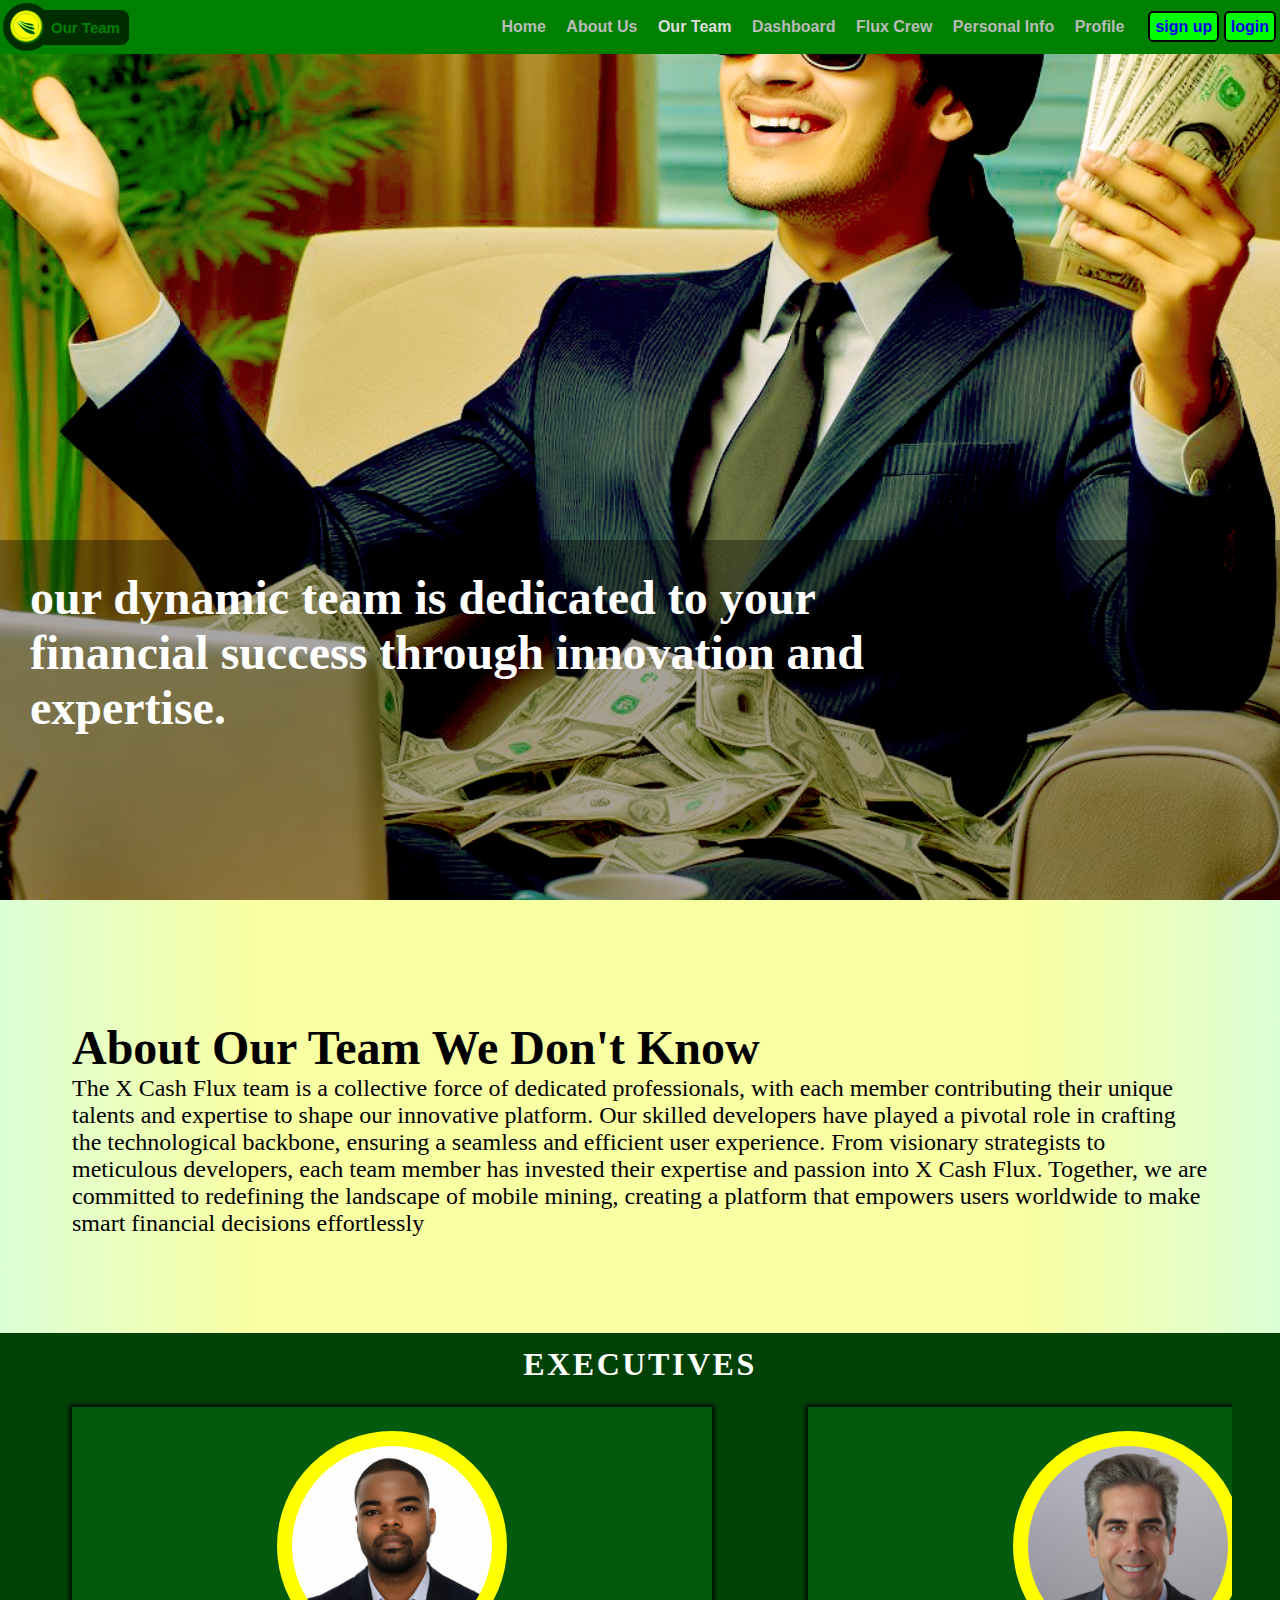
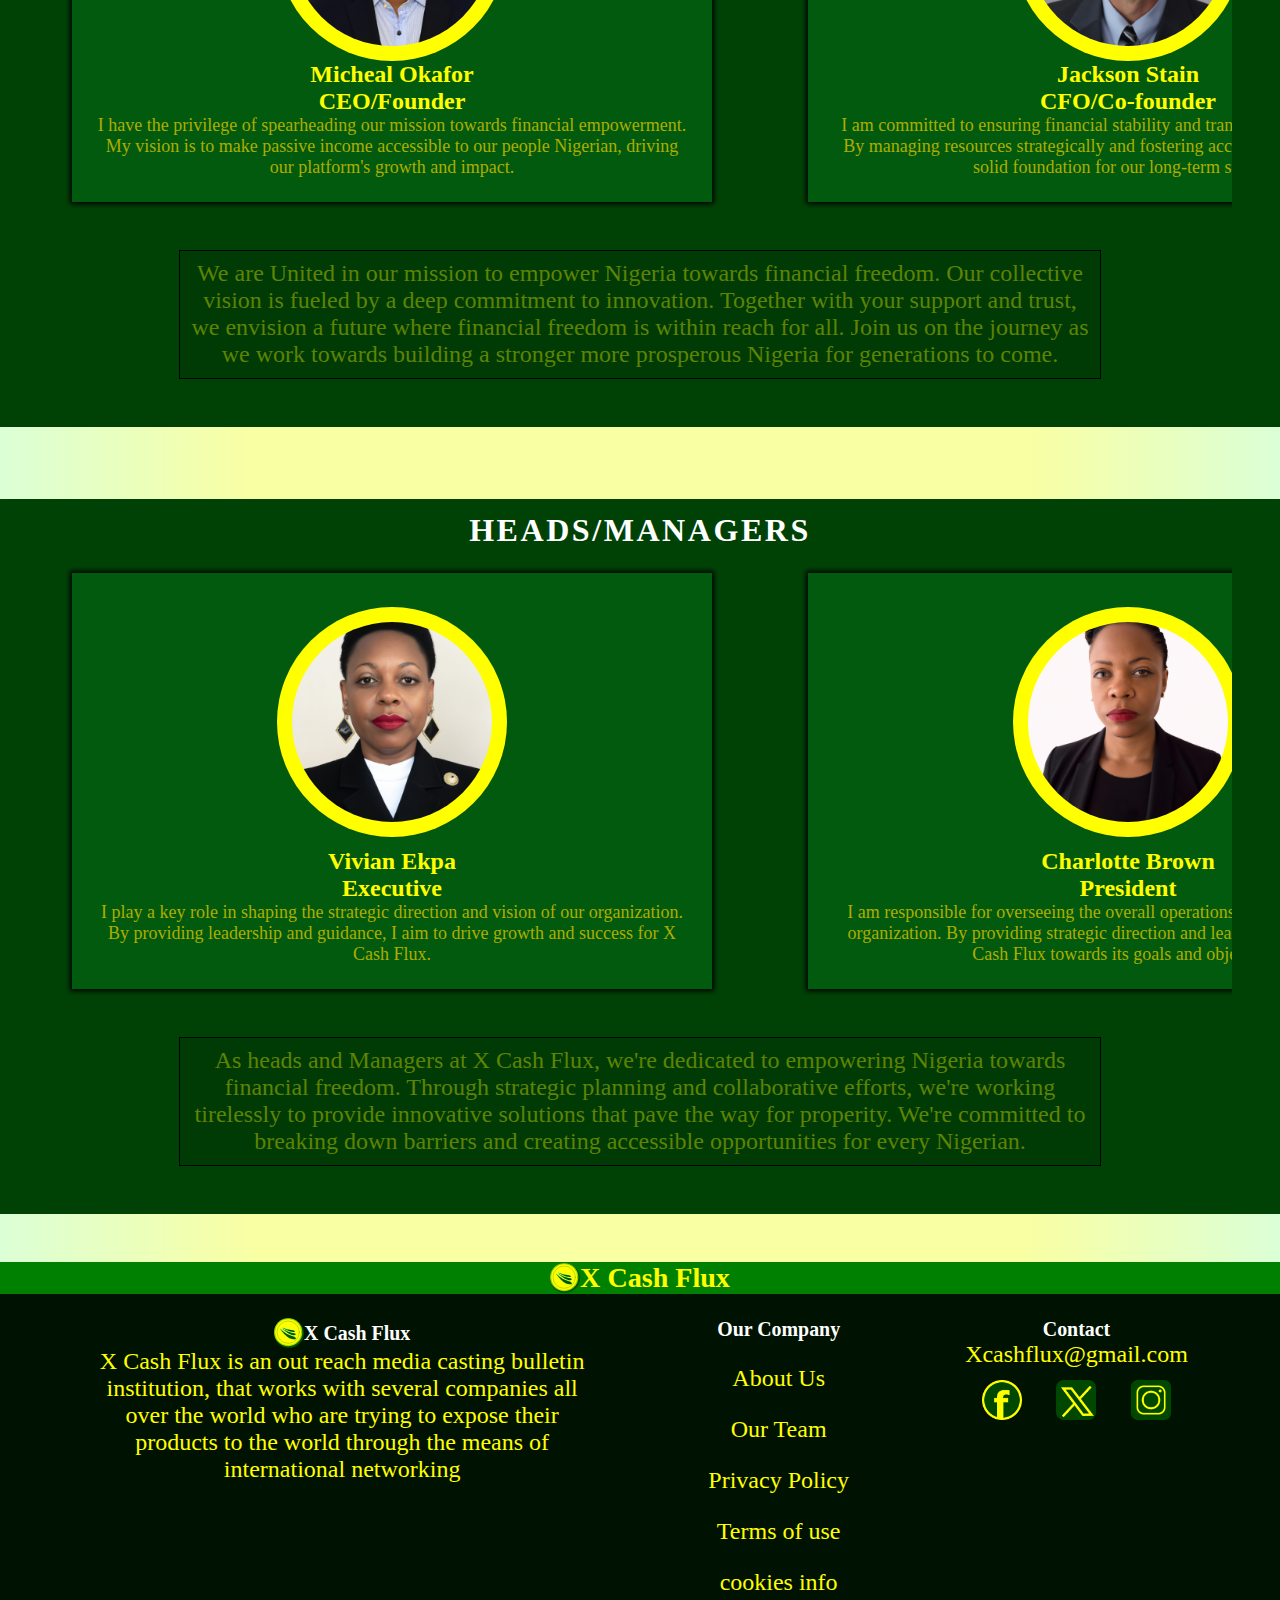
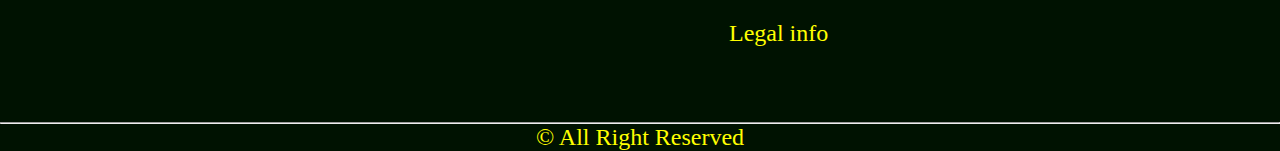
<file: html/team.html>
<!DOCTYPE html>
<html lang="en">
<head>
    <meta charset="UTF-8">
    <meta name="viewport" content="width=device-width, initial-scale=1.0">
    <title>X Cash Flux</title>
    <link rel="icon" href="/assets/icon/logo.svg">
    <link rel="stylesheet" href="/css/style.css">
    <link rel="stylesheet" href="/css/slide.css">
</head>
<body>
    <header>
        <a href="/index.html" class="icon-holder">
            <img src="/assets/icon/logo.svg" alt="">
            <h1>Our Team</h1>
        </a>

        
        <div class="links-navs-header">
            <div class="top-navigation">
                <a class="head-nav-li" href="../index.html">Home</a>
                <a class="head-nav-li" href="./about.html">About Us</a>
                <a class="head-nav-li active-nav-li" href="#">Our Team</a>
                <a class="head-nav-li" href="../regusers/dashboard.html">Dashboard</a>
                <a class="head-nav-li" href="../regusers/flux-crew.html">Flux Crew</a>
                <a class="head-nav-li" href="../regusers/personal-info.html">Personal Info</a>
                <a class="head-nav-li" href="../regusers/profile.html">Profile</a>
            </div>

            <div class="header-signs-con">
                <a href="/login-html/signup.html" class="sign-button">sign up</a>
                <a href="/login-html/login.html" class="sign-button">login</a>
    
                
            </div>
    
            <div id="nav-menu" class="pie-container" onclick="openCloseNav()">
                <div class="bar1"></div>
                <div class="bar2"></div>
                <div class="bar3"></div>
            </div>
        </div>
        

    </header>

    <div class="team-hero"  onclick="closeNav()">
        <div class="team-hero-text-con">
            <h1>our dynamic team is dedicated to your financial success through innovation and expertise.</h1>
        </div>
    </div>


    <main  onclick="closeNav()">

        <div class="wrapper">
            <section class="no-boxshadow">
                <div class="def-sec">
                    <h1>About Our Team We Don't Know</h1>
                    <p class="high-def">
                        The X Cash Flux team is a collective force of dedicated professionals, with each member contributing their unique talents and expertise to shape our innovative platform. Our skilled developers have played a pivotal role in crafting the technological backbone, ensuring a seamless and efficient user experience. From visionary strategists to meticulous developers, each team member has invested their expertise and passion into X Cash Flux. Together, we are committed to redefining the landscape of mobile mining, creating a platform that empowers users worldwide to make smart financial decisions effortlessly
                        <!-- .we're a passionate team revolutionizing the digital landscape. Join us in shaping the future of online engagement and unlock endless financial possibilities!" -->
                    </p>
                </div>
            </section>

        </div>


        <div class="break-part cards-sec">
            <div class="wrapper">
                <div class="test-part">
                    <h3>EXECUTIVES</h3>
                    
                    <div class="all-card-con">
                        <div class="test-card team-card">
                            <img class="test-imgs" src="/assets/images/team/Michael-Emmanuel-Okafor.jpg" alt="">
                            <div class="test-def team-def">
                                <h4>Micheal Okafor</h4>
                                <h5>CEO/Founder</h5>
                                <p>
                                    I have the privilege of spearheading our mission towards financial empowerment. My vision is to make passive income accessible to our people Nigerian, driving our platform's growth and impact.
                                </p>
                            </div>
                        </div>
                        
                        <div class="test-card team-card">
                            <img class="test-imgs" src="/assets/images/team/Jackson-Daniel-Stain.jpg" alt="">
                            <div class="test-def team-def">
                                <h4>Jackson Stain</h4>
                                <h5>CFO/Co-founder</h5>
                                <p>
                                    I am committed to ensuring financial stability and transparency at X Cash Flux. By managing resources strategically and fostering accountability, I aim to lay a solid foundation for our long-term success.
                                </p>
                            </div>
                        </div>

                        <div class="test-card team-card">
                            <img class="test-imgs" src="/assets/images/team/Ademola-David-Dayo.jpg" alt="">
                            <div class="test-def team-def">
                                <h4>Ademola Dayo</h4>
                                <h5>COO/Co-founder</h5>
                                <p>
                                    I oversee our day-to-day operations, focusing on efficiency and scalability. My goal is to streamline processes, optimize workflows, and drive organizational excellence to propel X Cash Flux towards its objectives.
                                </p>
                            </div>
                        </div>

                        <div class="test-card team-card">
                            <img class="test-imgs" src="/assets/images/team/Felix-Corbin-Okeke.jpg" alt="">
                            <div class="test-def team-def">
                                <h4>Felix Okeke</h4>
                                <h5>CMO</h5>
                                <p>
                                    my role is to drive brand awareness and user engagement. By crafting compelling marketing strategies and fostering meaningful connections with our audience, I aim to position X Cash Flux as a leading platform for financial empowerment.
                                </p>
                            </div>
                        </div>

                        <div class="test-card team-card">
                            <img class="test-imgs" src="/assets/images/team/Dominick-Josh-Rob.jpg" alt="">
                            <div class="test-def team-def">
                                <h4>Dominick Rob</h4>
                                <h5>CTO</h5>
                                <p>
                                    I am responsible for driving technological innovation and ensuring the reliability of our platform. By leveraging the latest advancements in technology, I aim to enhance user experience and drive growth for X Cash Flux.
                                </p>
                            </div>
                        </div>

                        <div class="test-card team-card">
                            <img class="test-imgs" src="/assets/images/team/Anthony-Temi-John.jpg" alt="">
                            <div class="test-def team-def">
                                <h4>Anthony John</h4>
                                <h5>CTO</h5>
                                <p>
                                    I am responsible for driving technological innovation and ensuring the reliability of our platform. By leveraging the latest advancements in technology, I aim to enhance user experience and drive growth for X Cash Flux.
                                </p>
                            </div>
                        </div>
                    </div>
                    <p class="entire-team-text">
                        We are United in our mission to empower Nigeria towards financial freedom. Our collective vision is fueled by a deep commitment to innovation. Together with your support and trust, we envision a future where financial freedom is within reach for all. Join us on the journey as we work towards building a stronger more prosperous Nigeria for generations to come.
                    </p>
                </div>
            </div>
        </div>


        <div class="break-part cards-sec">
            <div class="wrapper">
                <div class="test-part">
                    <h3>HEADS/MANAGERS</h3>
                    
                    <div class="all-card-con">
                        <div class="test-card team-card">
                            <img class="test-imgs" src="/assets/images/team/Vivian-Ekpa.jpg" alt="">
                            <div class="test-def team-def">
                                <h4>Vivian Ekpa</h4>
                                <h5>Executive</h5>
                                <p>
                                    I play a key role in shaping the strategic direction and vision of our organization. By providing leadership and guidance, I aim to drive growth and success for X Cash Flux.
                                </p>
                            </div>
                        </div>

                        <div class="test-card team-card">
                            <img class="test-imgs" src="/assets/images/team/Charlotte-Brown.jpg" alt="">
                            <div class="test-def team-def">
                                <h4>Charlotte Brown</h4>
                                <h5>President</h5>
                                <p>
                                    I am responsible for overseeing the overall operations and performance of our organization. By providing strategic direction and leadership, I aim to drive X Cash Flux towards its goals and objectives.
                                </p>
                            </div>
                        </div>

                        <div class="test-card team-card">
                            <img class="test-imgs" src="/assets/images/team/Daire-Logan-Jacob.jpg" alt="">
                            <div class="test-def team-def">
                                <h4>Daire Jacob</h4>
                                <h5>Vice President</h5>
                                <p>
                                    I work closely with the leadership team to support our organization's goals and objectives. By providing leadership and strategic guidance, I aim to drive growth and success for X Cash Flux.
                                </p>
                            </div>
                        </div>

                        <div class="test-card team-card">
                            <img class="test-imgs" src="/assets/images/team/Amelia-Akin.jpg" alt="">
                            <div class="test-def team-def">
                                <h4>Amelia Akin</h4>
                                <h5>Marketing Manager</h5>
                                <p>
                                    I am responsible for developing and executing marketing strategies to promote our platform. By leveraging data-driven insights and creative campaigns, I aim to drive user acquisition and engagement for X Cash Flux.
                                </p>
                            </div>
                        </div>

                        <div class="test-card team-card">
                            <img class="test-imgs" src="/assets/images/team/Gregor-Mike-Brown.jpg" alt="">
                            <div class="test-def team-def">
                                <h4>Gregor Brown</h4>
                                <h5>Project Manager</h5>
                                <p>
                                    I oversee the execution and delivery of key initiatives and projects. By managing timelines, resources, and stakeholders, I aim to ensure successful project outcomes that drive value for X Cash Flux
                                </p>
                            </div>
                        </div>

                        <div class="test-card team-card">
                            <img class="test-imgs" src="/assets/images/team/Carolina-Mark.jpg" alt="">
                            <div class="test-def team-def">
                                <h4>Carolina Mark</h4>
                                <h5>Finance Manager</h5>
                                <p>
                                    I oversee financial planning, analysis, and reporting to support strategic decision-making. By optimizing financial resources and mitigating risks, I aim to drive financial growth and stability for X Cash Flux.
                                </p>
                            </div>
                        </div>

                        <div class="test-card team-card">
                            <img class="test-imgs" src="/assets/images/team/Fabian-Johnson-Agu.jpg" alt="">
                            <div class="test-def team-def">
                                <h4>Fabian Agu</h4>
                                <h5>Development Manager</h5>
                                <p>
                                    I lead a team of developers to drive innovation and enhance our platform. By fostering collaboration and technical excellence, I aim to deliver high-quality solutions that meet the evolving needs of our users
                                </p>
                            </div>
                        </div>

                        <div class="test-card team-card">
                            <img class="test-imgs" src="/assets/images/team/Ayodele-Olumide-Adeyemi.jpg" alt="">
                            <div class="test-def team-def">
                                <h4>Ayodele Adeyemi</h4>
                                <h5>Security Engineer</h5>
                                <p>
                                    I'm dedicated to ensuring the security and integrity of our platform and user data. With a focus on proactive measures and continuous monitoring, we're safeguarding our users' information and building trust in our platform
                                </p>
                            </div>
                        </div>

                        <div class="test-card team-card">
                            <img class="test-imgs" src="/assets/images/team/Ibrahim-Usman-Mohammad.jpg" alt="">
                            <div class="test-def team-def">
                                <h4>Ibrahim Mohammad</h4>
                                <h5>Lead Developer</h5>
                                <p>
                                    I'm leading development efforts to enhance our platform's functionality and user experience. With a focus on innovation and collaboration, we're continuously pushing the boundaries of what's possible and shaping the future of finance
                                </p>
                            </div>
                        </div>

                        <div class="test-card team-card">
                            <img class="test-imgs" src="/assets/images/team/Ahmed-Yusuf-Okoro.jpg" alt="">
                            <div class="test-def team-def">
                                <h4>Ahmed Okoro</h4>
                                <h5>Network Engineer</h5>
                                <p>
                                    I manage and optimize our network infrastructure to ensure the reliability and security of our platform. With a focus on performance and uptime, we're providing a seamless experience for our users and enabling them to achieve their financial goals.
                                </p>
                            </div>
                        </div>

                        
                    </div>
                    <p class="entire-team-text">
                        As heads and Managers at X Cash Flux, we're dedicated to empowering Nigeria towards financial freedom. Through strategic planning and collaborative efforts, we're working tirelessly to provide innovative solutions that pave the way for properity. We're committed to breaking down barriers and creating accessible opportunities for every Nigerian.
                    </p>
                </div>
            </div>
        </div>

    </main>
    <footer>
        <div class="footer-logo-part main-footer-logo">
            <img src="/assets/icon/logo.svg" alt="">
            <h3>X Cash Flux</h3>
        </div>

        <div class="wrapper footer-parts-con">
            <div class="footer-about footer-parts">
                <div class="footer-logo-part">
                    <img src="/assets/icon/logo.svg" alt="">
                    <h5>X Cash Flux</h5>
                </div>
                <p>  X Cash Flux is an out reach media casting bulletin institution, that works with several companies all over the world who are trying to expose their products to the world through the means of international networking</p>
            </div>

            <div class="footer-links footer-parts">
                <h5>Our Company</h5>
                <ul class="our-com-foot-li">
                    <li><a href="./about.html">About Us</a></li>
                    <li><a href="./team.html">Our Team</a></li>
                    <li><a href="./dox/privacy-policy.html">Privacy Policy</a></li>
                    <li><a href="./dox/terms-of-use.html">Terms of use</a></li>
                    <li><a href="./dox/cookies-info.html">cookies info</a></li>
                    <li><a href="./dox/legal-info.html">Legal info</a></li>
                </ul>
            </div>

            <div class="footer-social footer-parts">
                <h5>Contact</h5>
                <p>Xcashflux@gmail.com</p>
                <ul class="social-icons">
                    <li>
                        <a href="#">
                            <img src="/assets/icon/facebook-icon.png" alt="">
                        </a>
                    </li>

                    <li>
                        <a href="#">
                            <img src="/assets/icon/x-icon.png" alt="">
                        </a>
                    </li>

                    <li>
                        <a href="#">
                            <img src="/assets/icon/instagram-icon.png" alt="">
                        </a>
                    </li>
                </ul>
            </div>
        </div>
        <br>
        <hr>
        <div>
            <p>&copy; All Right Reserved</p>
        </div>
    </footer>

    <script>
        console.log("We entered the script");
        var allFaq = document.getElementsByClassName('each-faq');

        for (let i = 0; i < allFaq.length; i++) {
            const element = allFaq[i];
            element.style.display = none;
            console.log("This for each was called");
        }
    </script>

    <script src="/javascript/slider.js"></script>


    <!-- header navigation script -->
    <script>
        let naved = false;
        const navigation = document.querySelector(".top-navigation");
        const navMenu = document.querySelector("#nav-menu");
        function openCloseNav() {
            if(naved)
            {
                closeNav();
            }
            else{
                openNav();
            }
        }

        function openNav(){
            navMenu.classList.add("change");
            navigation.classList.add("open-navigation");
            naved = true;
        }

        function closeNav(){
            navMenu.classList.remove("change");
            navigation.classList.remove("open-navigation");
            naved = false;
        }
    </script>
    
</body>
</html>
</file>
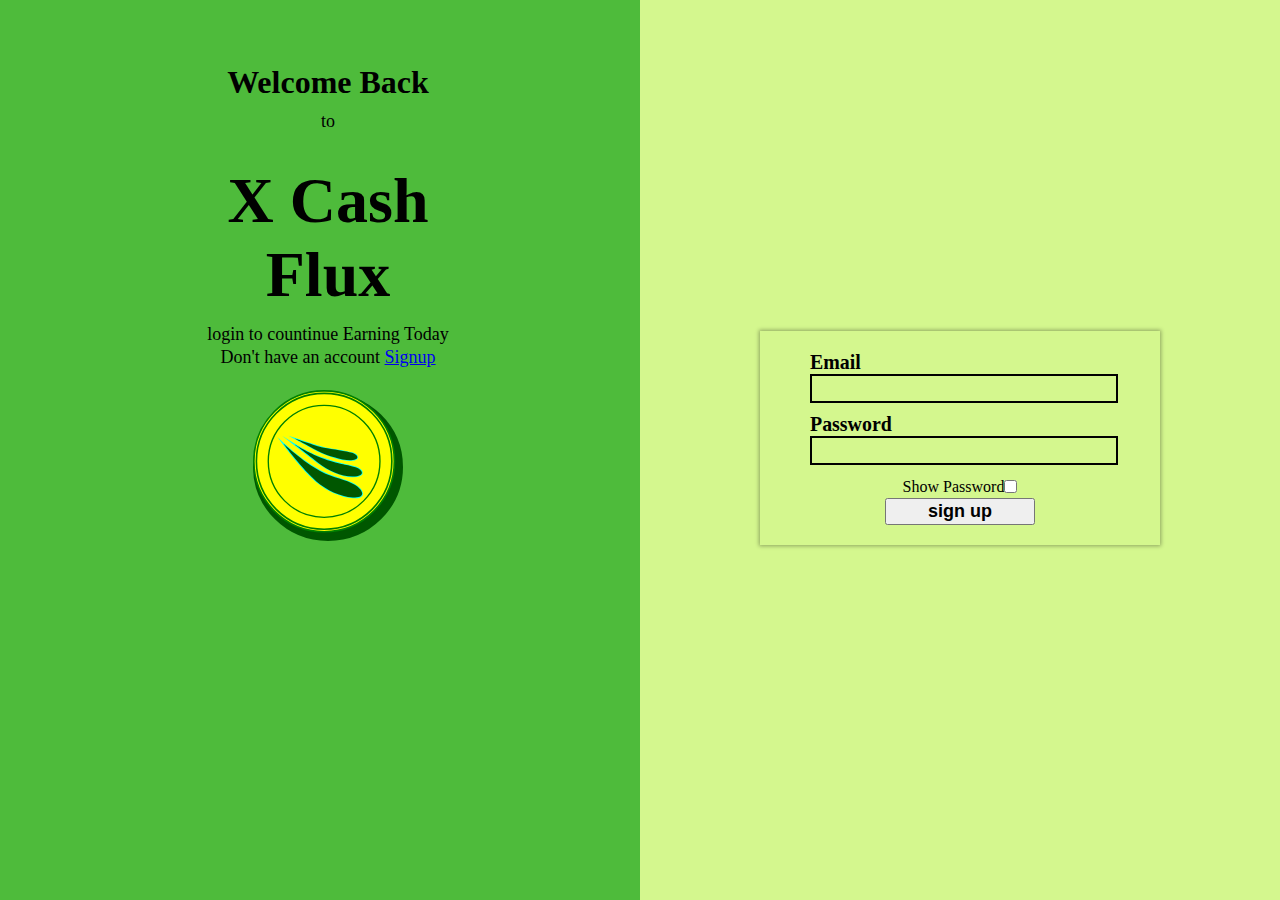
<file: login-html/login.html>
<!DOCTYPE html>
<html lang="en">
<head>
    <meta charset="UTF-8">
    <meta name="viewport" content="width=device-width, initial-scale=1.0">
    <title>sign up</title>
    <link type="text/css" rel="stylesheet" href="/css/logs.css"/>
</head>
<body>
    <div class="intro">
        <div class="wrapper">
            <div class="intro-text-con">
                <h2 class="desktop-view-only">Welcome Back</h2>
                <p class="desktop-view-only">to</p>
                <h1>X Cash Flux</h1>
                <p>login to countinue Earning Today</p>
                <p>Don't have an account <a href="signup.html">Signup</a></p>
            </div>
            
            <div class="intro-img-con">
                <img src="/assets/icon/logo.svg" class="logo" alt="Logo">
            </div>
        </div>
        
    </div>
      
    <div class="log-par">
      <div class="loginbox">
        <form>

              <label for="mail"><h5>Email</h5></label>
              <input class="some" id="mail" required>
            
              <label for="pass"><h5>password</h5></label>
              <input type="password" class="some" id="password" required min="17" max="90">
              
              <div class="show-password-con">
                  <p>Show Password</p>
                  <input type="checkbox" onclick="viewPassword()">
              </div>

              <button class="function-button" value="sign up">
                  sign up
              </button>
         </form>
      </div>
    </div>
</body>

<script src="/javascript/login.js"></script>
</html>
</file>
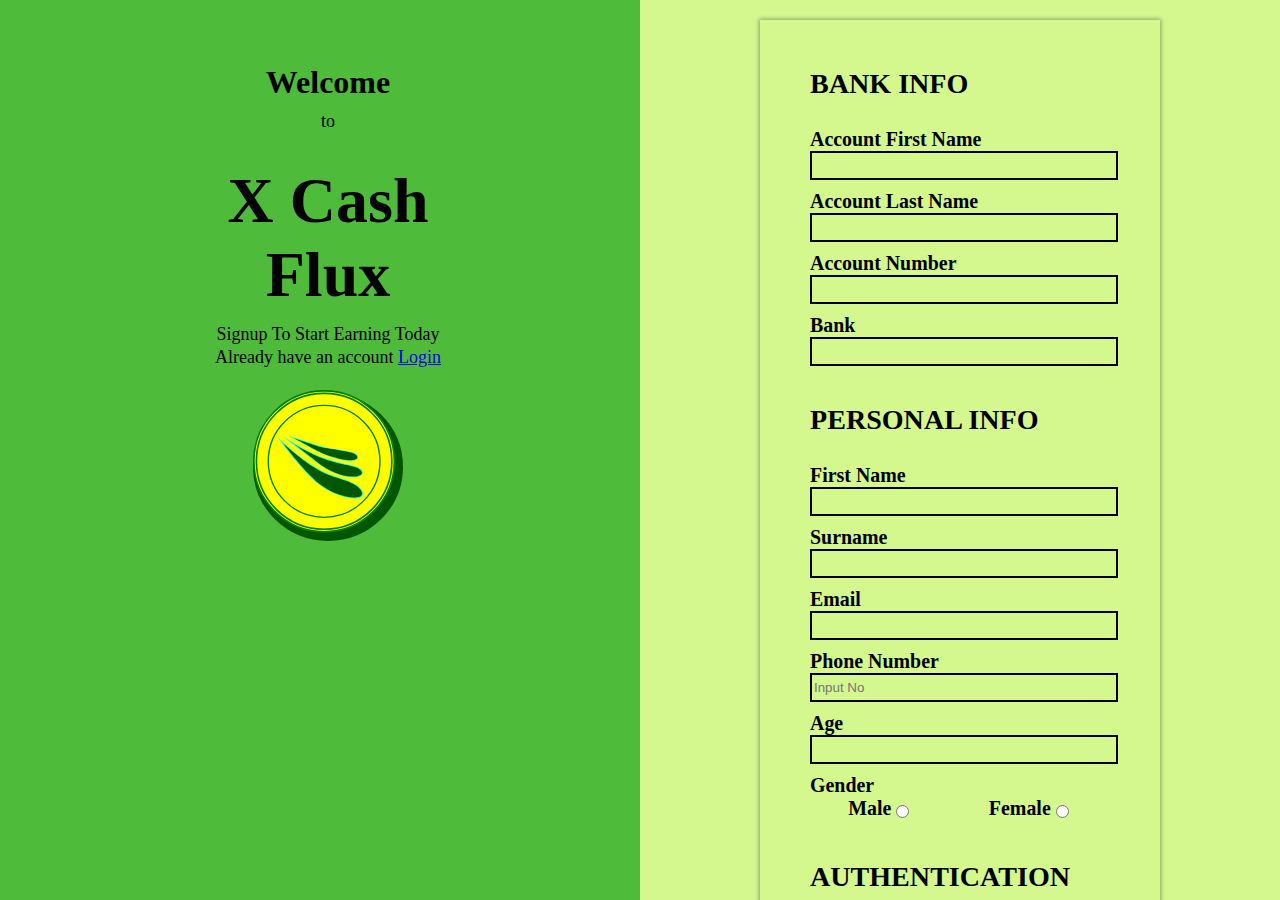
<file: login-html/signup.html>
<!DOCTYPE html>
<html lang="en">
<head>
    <meta charset="UTF-8">
    <meta name="viewport" content="width=device-width, initial-scale=1.0">
    <title>sign up</title>
    <link type="text/css" rel="stylesheet" href="/css/logs.css"/>
</head>
<body>
    <div class="intro">
        <div class="wrapper">
            <div class="intro-text-con">
                <h2 class="desktop-view-only">Welcome</h2>
                <p class="desktop-view-only">to</p>
                <h1>X Cash Flux</h1>
                <p>Signup To Start Earning Today</p>
                <p>Already have an account <a href="login.html">Login</a></p>
            </div>
            
            <div class="intro-img-con">
                <img src="/assets/icon/logo.svg" class="logo" alt="Logo">
            </div>
        </div>
        
    </div>
      
    <div class="log-par">
        <div class="loginbox">
           <!--  <h3>PROFILE INFO</h3>  -->
            <form>
                <h3>BANK INFO</h3>

                <label for="mail"><h5>Account First Name</h5></label>
                <input class="some" id="mail" required>

                <label for="mail"><h5>Account Last Name</h5></label>
                <input class="some" id="mail" required>

                <label for="mail"><h5>Account Number</h5></label>
                <input class="some" id="mail" required>


                <label for="mail"><h5>Bank</h5></label>
                <input class="some" id="mail" required>

                <h3>PERSONAL INFO</h3>
                <label for="mail"><h5>First Name</h5></label>
                <input class="some" id="mail" required>

          
                <label for="mail"><h5>Surname</h5></label>
                <input class="some" id="mail" required>

                <label for="mail"><h5>Email</h5></label>
                <input class="some" id="mail" required>

                <label for="num"><h5>phone Number</h5></label>
                <input class="some" type="tel" id="num" minlength="11" maxlength="11" placeholder="Input No" required>

                <label><h5>Age</h5></label>
                <input type="number" class="ageInfo" required min="1" max="90">
                
                <label for=""><h5>Gender</h5></label>
                <div class="gen-option">
                    <div class="gen-input">
                        <label for=""><h5>Male</h5></label>
                        <input type="radio" class="radio" value="1" name="fooby[1][]" id="gen">
                    </div>
                    <div class="gen-input">
                        <label for=""><h5>Female</h5></label>
                        <input type="radio" class="radio" value="1" name="fooby[1][]" id="gen">
                    </div>
                </div>
                
                <h3>AUTHENTICATION</h3>
                <label for="pass"><h5>password</h5></label>
                <input type="password" class="some" id="password" required min="17" max="90">

                <label for="pass"><h5>confirm password</h5></label>
                <input type="password" class="some" id="confirm-password" required min="17" max="90">
                
                <div class="show-password-con">
                    <p>Show Password</p>
                    <input type="checkbox" onclick="viewPassword()">
                </div>
                
                
               
                

                <label class=""><h5>Referal code<span>(optional)</span></h5></label>
                <input class="some" type="text" minlength="10" maxlength="10">
                <p class="warning-mes-for-signup">Please confirm the informantion provided before signing up</p>

                <button class="function-button" value="sign up">
                    sign up
                </button>
            </form>
        </div>
    </div>
</body>

<script src="/javascript/login.js"></script>
</html>
</file>
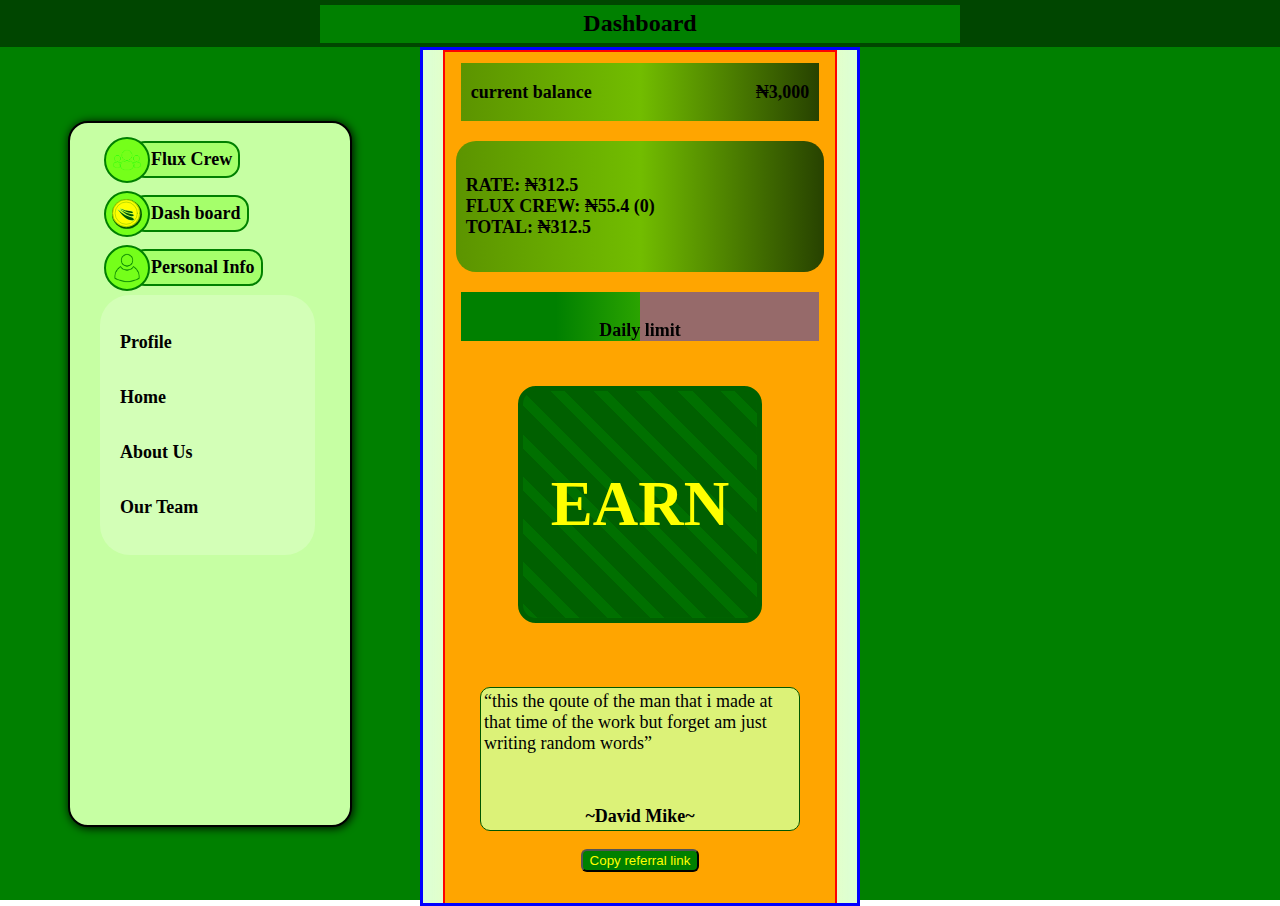
<file: regusers/dashboard.html>
<!DOCTYPE html>
<html lang="en">
<head>
    <meta charset="UTF-8">
    <meta http-equiv="X-UA-Compatible" content="IE=edge">
    <meta name="viewport" content="width=device-width, initial-scale=1.0">
    <title>Dashboard</title>
    <link rel="stylesheet" href="/css/style.css">
    <link rel="stylesheet" href="/css/main.css">
</head>
<body>
    <div class="reg-tit-big-screen">
        <h1>Dashboard</h1>
    </div>
    <div class="reg-wrappers">
        <header>
            <a class="mobile-only-icon" href="#"><img src="/assets/icon/logo.svg" alt=""></a>
            <h1 class="mobile-only-icon">X cash flux</h1>
            <div class="links-navs-header">
                <div class="top-navigation">
                    <a class="head-nav-li" href="./profile.html">Profile</a>
                    <a class="head-nav-li" href="/index.html">Home</a>
                    <a class="head-nav-li" href="/html/about.html">About Us</a>
                    <a class="head-nav-li" href="/html/team.html">Our Team</a>
                </div>
        
                <div id="nav-menu" class="pie-container" onclick="openCloseNav()">
                    <div class="bar1"></div>
                    <div class="bar2"></div>
                    <div class="bar3"></div>
                </div>
            </div>
        </header>
    
        <main class="dash-main" onclick="closeNav()">
            <div class="main">
                <section class="dash-top-bar-con">
                    <div class="cur-bal">
                       <p>current balance</p>
                        <p><span>&#8358;</span>3,000</p>
                    </div>
    
                    <div class="rate-info">
                        <p>
                            <span>RATE: </span>
                            <span>&#8358;312.5</span>
                        </p>
                        <p>
                            <span>FLUX CREW: </span>
                            <span>&#8358;55.4</span> <span>(0)</span>
                        </p>
                        <p>
                            <span>TOTAL: </span>
                            <span>&#8358;312.5</span>
                        </p>
                    </div>
    
                    <div class="days-bar-con">
                        <progress value="0.5">
                        </progress>
                        <p>Daily limit</p>
                        <div class="loading-effect-p">
                            <div class="loading-effect-con">
                                <div class="loading-effect">
                                    
                                </div>
                            </div>
    
                        </div>
                    </div>
    
                </section>
        
                <section class="earn-con">
                    <a href="#" class="earn-but" id="earn-button">
                        <h1>EARN</h1>
                    </a>
                    <a href="#" class="earn-but hide" id="activate-but" onclick="countDownInterval(59,59)">
                        <h1>ACTIVE</h1>
                    </a>
                    <a href="#" class="earn-but hide" id="earning-but">
                        <div class="earning-timer-con">
                            <span id="earning-min">59</span>
                            <span>:</span>
                            <span id="earning-sec">59</span>
                        </div>
                        <P class="earning-load-text">EARNING<span></span></P>
                        <h1><span>&#8358;</span>100</h1>
                        <P class="earning-load-text">EARNING<span></span></P>
                    </a>
                    <a href="#" class="earn-but hide" id="clain-but">
                        <h1>CLAIM!!</h1>
                        <P>&#8358;4,000</P>
                    </a>
                </section>
        
                <section class="dash-bot">
                    <div class="motiv-con">
                        <p>
                            <q>this the qoute of the man that i made at that time of the work but forget am just writing random words</q>
    
                        </p>
                        <p class="quote-author">~David Mike~</p>
                    </div>
        
                    <!-- <a href="#" id="referral-code" onclick="copyToClipboard(this)" class="ref-link">copy referer link</a> -->
                    <input style="display: none;" type="text" value="UserID" id="referral-Code-Input">
                    <button id="referral-code" onclick="copyToClipboard()" class="ref-link">Copy referral link</button>
                </section>
            </div>
            
        </main>
    
        <footer onclick="closeNav()">
            <nav>
                <a href="./flux-crew.html" class="main-nav-link-p">
                    <div class="nav-i-con">
                        <img src="/assets/icon/nav-icon/flux-crew-null.png" alt="">
                    </div>
                    <div class="nav-t-con">
                        <p>Flux Crew</p>
                    </div>
                </a>

                <a href="./dashboard.html" class="main-nav-link-p">
                    <div class="nav-i-con">
                        <img class="logo-dash-nav" src="/assets/icon/logo.svg" alt="">
                    </div>
                    <div class="nav-t-con">
                        <p>Dash board</p>
                    </div>
                </a>

                <a href="./personal-info.html" class="main-nav-link-p">
                    <div class="nav-i-con">
                        <img src="/assets/icon/nav-icon/personal-info-null.png" alt="">
                    </div>
                    <div class="nav-t-con">
                        <p>Personal Info</p>
                    </div>
                    
                </a>

                
                <ul class="nav-li fullscreen-only" id="nav-li">                
                    <li class="nav-li-a"><a href="profile.html">Profile</a></li>
                    <li class="nav-li-a"><a href="../index.html">Home</a></li>
                    <li class="nav-li-a"><a href="../html/about.html">About Us</a></li>
                    <li class="nav-li-a"><a href="../html/team.html">Our Team</a></li>
                </ul>
            </nav>
        </footer>
    </div>
</body>
<script>
    function copyToClipboard() {
            //const currentUrl = window.location.href;
            const baseUrl = `${window.location.protocol}//${window.location.hostname}`;
            const route = "login-html/signup.html";

            console.log(baseUrl+route);
            // Get the text field
            var copyText = document.getElementById("referral-Code-Input");

            // Select the text field
            copyText.select();
            copyText.setSelectionRange(0, 99999); // For mobile devices

            // Copy the text inside the text field
            navigator.clipboard.writeText(copyText.value);

            // Alert the copied text
            alert("Copied the text: " + copyText.value);
    }
</script>
<script>
    const menu = document.querySelector('#nav-li');
    function openMenu()
    {
        menu.classList.add('display');
    }
    function closeMenu()
    {
        menu.classList.remove('display');
    }
</script>

<!-- header navigation script -->
<script>
    let naved = false;
    const navigation = document.querySelector(".top-navigation");
    const navMenu = document.querySelector("#nav-menu");
    function openCloseNav() {
        if(naved)
        {
            closeNav();
        }
        else{
            openNav();
        }
    }

    function openNav(){
        navMenu.classList.add("change");
        navigation.classList.add("open-navigation");
        naved = true;
    }

    function closeNav(){
        navMenu.classList.remove("change");
        navigation.classList.remove("open-navigation");
        naved = false;
    }
</script>
<script>
    const earnBut = document.querySelector("#earn-button");
    const activateBut = document.querySelector("#activate-but");
    const loadingEffectValue = document.querySelector(".loading-effect-con");
    const earningBut = document.querySelector("#earning-but");
    const claimBut = document.querySelector("#clain-but");
    const earningMin = document.getElementById("earning-min");
    const earnSec = document.getElementById("earning-sec");
    const allEarnBut = [earnBut, activateBut, earningBut, claimBut];

    earnBut.addEventListener('click', () => {
            activateRightEarnButton(activateBut);
    });

    activateBut.addEventListener('click', () => {
        activateRightEarnButton(earningBut);
    })

    earningBut.addEventListener('click', () => {
        activateRightEarnButton(claimBut);
    })

    claimBut.addEventListener('click', () => {
        activateRightEarnButton(earnBut);
    })
    loadingEffectValue.style.width = "50%";

    function activateRightEarnButton(activeBut)
    {
        for(i = 0; i < allEarnBut.length; i++)
        {
            allEarnBut[i].classList.add('hide');
        }
        activeBut.classList.remove('hide');
    }

    /* const countDownInterval = setInterval(() => {
        sec--;
        earnSec.textContent = sec < 10 ? "0" + sec : sec;

        //set min
        if(sec === 0)
        {
            min--;
            if(min === 0)
            {
                min = 59;
            }
            sec = 59;

            earnSec.textContent = sec;
            earningMin.textContent = min < 10 ? "0" + min : min;
        }
    },1000) */
    
    function countDownInterval(sec, min)
    {
        setInterval(() => {
        sec--;
        earnSec.textContent = sec < 10 ? "0" + sec : sec;
        console.log("Started counting...");

        //set min
        if(sec === 0)
        {
            min--;
            if(min === 0)
            {
                min = 59;
            }
            sec = 59;

            earnSec.textContent = sec;
            earningMin.textContent = min < 10 ? "0" + min : min;
        }
        },1000)
    }


</script>
</html>
</file>
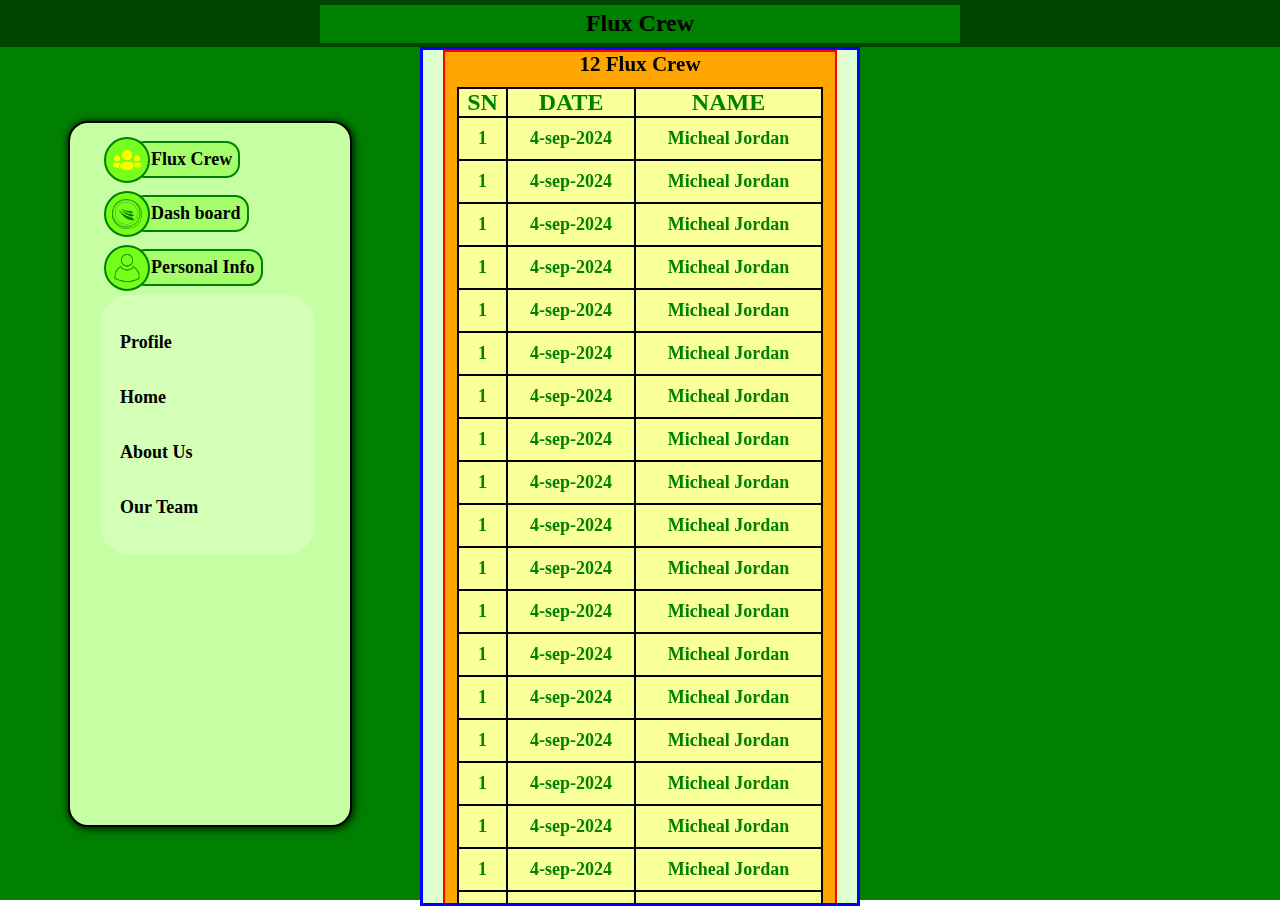
<file: regusers/flux-crew.html>
<!DOCTYPE html>
<html lang="en">
<head>
    <meta charset="UTF-8">
    <meta http-equiv="X-UA-Compatible" content="IE=edge">
    <meta name="viewport" content="width=device-width, initial-scale=1.0">
    <title>Dashboard</title>
    <link rel="stylesheet" href="/css/style.css">
    <link rel="stylesheet" href="/css/main.css">
</head>
<body>
    <div class="reg-tit-big-screen">
        <h1>Flux Crew</h1>
    </div>
    <!-- <div class="reg-wrappers flux-wrapper"> -->
    <div class="reg-wrappers">
        <header>
            <div class="header-holder mobile-only-icon">
                <h1>Flux Crew</h1>
            </div>
            <!-- <a href="#"><img src="/assets/icon/logo.svg" alt=""></a>
            <h1>X cash flux</h1>
            <img src="/assets/icon/pie.png" alt=""> -->
            
        </header>
    
        <!-- <main class="dash-main main-of-table"> -->
        <main class="dash-main">
            <div class="main">
                <section class="flux-sec">
                    <div class="flux-num">
                        <h3><span>12</span> <span>Flux Crew</span></h3>
                    </div>
                    <div class="flux-table">
                        <table>
                            <thead>
                                <tr>
                                    <th>SN</th>
                                    <th>DATE</th>
                                    <th>NAME</th>
                                </tr>
                            </thead>
            
                            <tbody>
                                <tr>
                                    <td><p>1</p></td>
                                    <td><p>4-sep-2024</p></td>
                                    <td><p>Micheal Jordan</p></td>
                                </tr>
                                <tr>
                                    <td><p>1</p></td>
                                    <td><p>4-sep-2024</p></td>
                                    <td><p>Micheal Jordan</p></td>
                                </tr>
                                <tr>
                                    <td><p>1</p></td>
                                    <td><p>4-sep-2024</p></td>
                                    <td><p>Micheal Jordan</p></td>
                                </tr>
                                <tr>
                                    <td><p>1</p></td>
                                    <td><p>4-sep-2024</p></td>
                                    <td><p>Micheal Jordan</p></td>
                                </tr>
                                <tr>
                                    <td><p>1</p></td>
                                    <td><p>4-sep-2024</p></td>
                                    <td><p>Micheal Jordan</p></td>
                                </tr>
                                <tr>
                                    <td><p>1</p></td>
                                    <td><p>4-sep-2024</p></td>
                                    <td><p>Micheal Jordan</p></td>
                                </tr>
                                <tr>
                                    <td><p>1</p></td>
                                    <td><p>4-sep-2024</p></td>
                                    <td><p>Micheal Jordan</p></td>
                                </tr>
                                <tr>
                                    <td><p>1</p></td>
                                    <td><p>4-sep-2024</p></td>
                                    <td><p>Micheal Jordan</p></td>
                                </tr>
                                <tr>
                                    <td><p>1</p></td>
                                    <td><p>4-sep-2024</p></td>
                                    <td><p>Micheal Jordan</p></td>
                                </tr>
                                <tr>
                                    <td><p>1</p></td>
                                    <td><p>4-sep-2024</p></td>
                                    <td><p>Micheal Jordan</p></td>
                                </tr>
                                <tr>
                                    <td><p>1</p></td>
                                    <td><p>4-sep-2024</p></td>
                                    <td><p>Micheal Jordan</p></td>
                                </tr>
                                <tr>
                                    <td><p>1</p></td>
                                    <td><p>4-sep-2024</p></td>
                                    <td><p>Micheal Jordan</p></td>
                                </tr>
                                <tr>
                                    <td><p>1</p></td>
                                    <td><p>4-sep-2024</p></td>
                                    <td><p>Micheal Jordan</p></td>
                                </tr>
                                <tr>
                                    <td><p>1</p></td>
                                    <td><p>4-sep-2024</p></td>
                                    <td><p>Micheal Jordan</p></td>
                                </tr>
                                <tr>
                                    <td><p>1</p></td>
                                    <td><p>4-sep-2024</p></td>
                                    <td><p>Micheal Jordan</p></td>
                                </tr>
                                <tr>
                                    <td><p>1</p></td>
                                    <td><p>4-sep-2024</p></td>
                                    <td><p>Micheal Jordan</p></td>
                                </tr>
                                <tr>
                                    <td><p>1</p></td>
                                    <td><p>4-sep-2024</p></td>
                                    <td><p>Micheal Jordan</p></td>
                                </tr>
                                <tr>
                                    <td><p>1</p></td>
                                    <td><p>4-sep-2024</p></td>
                                    <td><p>Micheal Jordan</p></td>
                                </tr>
                                <tr>
                                    <td><p>1</p></td>
                                    <td><p>4-sep-2024</p></td>
                                    <td><p>Micheal Jordan</p></td>
                                </tr>
                                <tr>
                                    <td><p>1</p></td>
                                    <td><p>4-sep-2024</p></td>
                                    <td><p>Micheal Jordan</p></td>
                                </tr>
                                <tr>
                                    <td><p>1</p></td>
                                    <td><p>4-sep-2024</p></td>
                                    <td><p>Micheal Jordan</p></td>
                                </tr>
                                <tr>
                                    <td><p>1</p></td>
                                    <td><p>4-sep-2024</p></td>
                                    <td><p>Micheal Jordan</p></td>
                                </tr>
                                <tr>
                                    <td><p>1</p></td>
                                    <td><p>4-sep-2024</p></td>
                                    <td><p>Micheal Jordan</p></td>
                                </tr>
                                <tr>
                                    <td><p>1</p></td>
                                    <td><p>4-sep-2024</p></td>
                                    <td><p>Micheal Jordan</p></td>
                                </tr>
                                <tr>
                                    <td><p>1</p></td>
                                    <td><p>4-sep-2024</p></td>
                                    <td><p>Micheal Jordan</p></td>
                                </tr>
                                <tr>
                                    <td><p>1</p></td>
                                    <td><p>4-sep-2024</p></td>
                                    <td><p>Micheal Jordan</p></td>
                                </tr>
                                <tr>
                                    <td><p>1</p></td>
                                    <td><p>4-sep-2024</p></td>
                                    <td><p>Micheal Jordan</p></td>
                                </tr>
                                <tr>
                                    <td><p>1</p></td>
                                    <td><p>4-sep-2024</p></td>
                                    <td><p>Micheal Jordan</p></td>
                                </tr>
                                <tr>
                                    <td><p>1</p></td>
                                    <td><p>4-sep-2024</p></td>
                                    <td><p>Micheal Jordan</p></td>
                                </tr>
                                <tr>
                                    <td><p>1</p></td>
                                    <td><p>4-sep-2024</p></td>
                                    <td><p>Micheal Jordan</p></td>
                                </tr>
                                <tr>
                                    <td><p>1</p></td>
                                    <td><p>4-sep-2024</p></td>
                                    <td><p>Micheal Jordan</p></td>
                                </tr>
                                <tr>
                                    <td><p>1</p></td>
                                    <td><p>4-sep-2024</p></td>
                                    <td><p>Micheal Jordan</p></td>
                                </tr>
                                <tr>
                                    <td><p>1</p></td>
                                    <td><p>4-sep-2024</p></td>
                                    <td><p>Micheal Jordan</p></td>
                                </tr>
                                <tr>
                                    <td><p>1</p></td>
                                    <td><p>4-sep-2024</p></td>
                                    <td><p>Micheal Jordan</p></td>
                                </tr>
                                <tr>
                                    <td><p>1</p></td>
                                    <td><p>4-sep-2024</p></td>
                                    <td><p>Micheal Jordan</p></td>
                                </tr>
                                <tr>
                                    <td><p>1</p></td>
                                    <td><p>4-sep-2024</p></td>
                                    <td><p>Micheal Jordan</p></td>
                                </tr>
                                <tr>
                                    <td><p>1</p></td>
                                    <td><p>4-sep-2024</p></td>
                                    <td><p>Micheal Jordan</p></td>
                                </tr>
                                <tr>
                                    <td><p>1</p></td>
                                    <td><p>4-sep-2024</p></td>
                                    <td><p>Micheal Jordan</p></td>
                                </tr>
                                <tr>
                                    <td><p>1</p></td>
                                    <td><p>4-sep-2024</p></td>
                                    <td><p>Micheal Jordan</p></td>
                                </tr>
                                <tr>
                                    <td><p>1</p></td>
                                    <td><p>4-sep-2024</p></td>
                                    <td><p>Micheal Jordan</p></td>
                                </tr>
                            </tbody>
                        </table>
                    </div>
                    <div class="flux-ref-con">
                        <a href="#" class="ref-link">copy referer link</a>
                    </div>
                    
                </section>
            </div>
            
        </main>

        <footer>
            <nav>
                <a href="./flux-crew.html" class="main-nav-link-p">
                    <div class="nav-i-con">
                        <img src="/assets/icon/nav-icon/flux-crew.png" alt="">
                    </div>
                    <div class="nav-t-con">
                        <p>Flux Crew</p>
                    </div>
                </a>

                <a href="./dashboard.html" class="main-nav-link-p">
                    <div class="nav-i-con">
                        <img class="logo-dash-nav" src="/assets/icon/nav-icon/logo-null.png" alt="">
                    </div>
                    <div class="nav-t-con">
                        <p>Dash board</p>
                    </div>
                </a>

                <a href="./personal-info.html" class="main-nav-link-p">
                    <div class="nav-i-con">
                        <img src="/assets/icon/nav-icon/personal-info-null.png" alt="">
                    </div>
                    <div class="nav-t-con">
                        <p>Personal Info</p>
                    </div>
                    
                </a>
                <ul class="nav-li fullscreen-only" id="nav-li">
                    <li><a href="profile.html">Profile</a></li>
                    <li><a href="../index.html">Home</a></li>
                    <li><a href="../html/about.html">About Us</a></li>
                    <li><a href="../html/team.html">Our Team</a></li>
                </ul>
            </nav>
        </footer>
    </div>
</body>
</html>
</file>
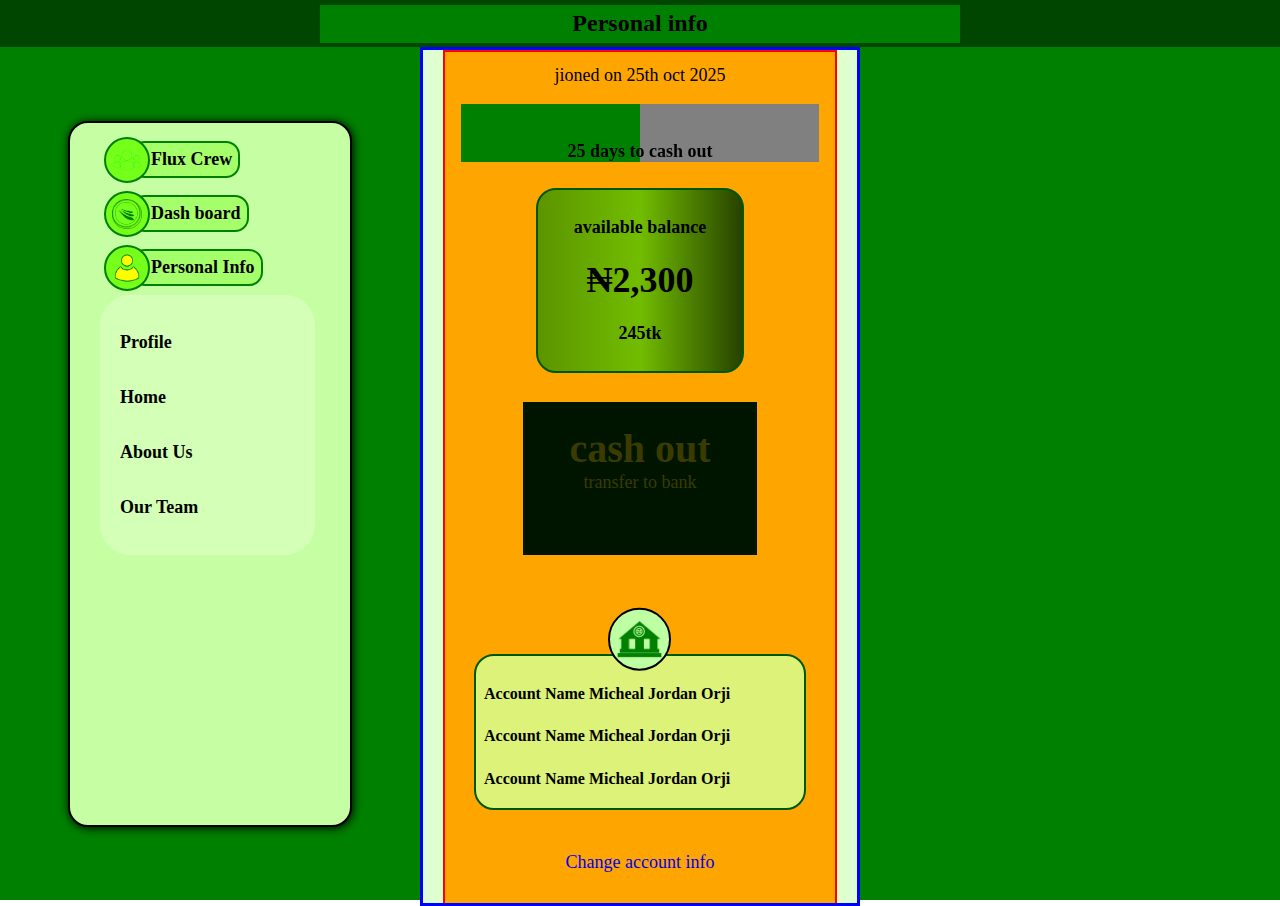
<file: regusers/personal-info.html>
<!DOCTYPE html>
<html lang="en">
<head>
    <meta charset="UTF-8">
    <meta http-equiv="X-UA-Compatible" content="IE=edge">
    <meta name="viewport" content="width=device-width, initial-scale=1.0">
    <title>Dashboard</title>
    <link rel="stylesheet" href="/css/style.css">
    <link rel="stylesheet" href="/css/main.css">
</head>
<body>
    <div class="reg-tit-big-screen">
        <h1>Personal info</h1>
    </div>
    <div class="reg-wrappers">
        
        <header>
            <!-- <a href="#"><img src="/assets/icon/logo.svg" alt=""></a>
            <h1>X cash flux</h1>
            <img src="/assets/icon/pie.png" alt=""> -->
            <div class="mobile-only-icon header-holder">
                <h1>Personal Info</h1>
            </div>
        </header>
        
        <main class="dash-main">
            <div class="main">

                <section class="days-left-con">
                    <div>
                        <p>jioned on 25th oct 2025</p>
                    </div>

                    <div class="days-bar-con">
                        <progress value="0.5">
                        </progress>
                        <p>25 days to cash out</p>
                    </div>

                    <div class="available-bal">
                        <p>available balance</p>
                        <h1>&#8358;2,300</h1>
                        <p>245tk</p>
                    </div>
                </section>

                <section class="cash-out-but">
                    <a href="#" class="cash-out-b">
                        <h1 class="cash-out-t">
                            cash out
                        </h1>
                        <p>transfer to bank</p>
                    </a>
                </section>

                <section class="text-layout-con">
                    <div class="layout-icon-con">
                        <img src="/assets/icon/bank.png" class="layout-icon" alt="">
                    </div>
                    
                    <div class="text-layout">
                        <p><span>Account Name</span> <span>Micheal Jordan Orji</span></p>
                        <p><span>Account Name</span> <span>Micheal Jordan Orji</span></p>
                        <p><span>Account Name</span> <span>Micheal Jordan Orji</span></p>
                    </div>
                </section>

                <section class="change-acct-info-sec">
                    <a href="#">Change account info</a>
                </section>
            </div>
            
        </main>
 
        <footer>
            <nav>
                <a href="./flux-crew.html" class="main-nav-link-p">
                    <div class="nav-i-con">
                        <img src="/assets/icon/nav-icon/flux-crew-null.png" alt="">
                    </div>
                    <div class="nav-t-con">
                        <p>Flux Crew</p>
                    </div>
                </a>

                <a href="./dashboard.html" class="main-nav-link-p">
                    <div class="nav-i-con">
                        <img class="logo-dash-nav" src="/assets/icon/nav-icon/logo-null.png" alt="">
                    </div>
                    <div class="nav-t-con">
                        <p>Dash board</p>
                    </div>
                </a>

                <a href="./personal-info.html" class="main-nav-link-p">
                    <div class="nav-i-con">
                        <img src="/assets/icon/nav-icon/personal-info.png" alt="">
                    </div>
                    <div class="nav-t-con">
                        <p>Personal Info</p>
                    </div>
                    
                </a>
                <ul class="nav-li fullscreen-only" id="nav-li">    
                    <li><a href="profile.html">Profile</a></li>
                    <li><a href="../index.html">Home</a></li>
                    <li><a href="../html/about.html">About Us</a></li>
                    <li><a href="../html/team.html">Our Team</a></li>
                </ul>
            </nav>
        </footer>
    </div>
</body>
</html>
</file>
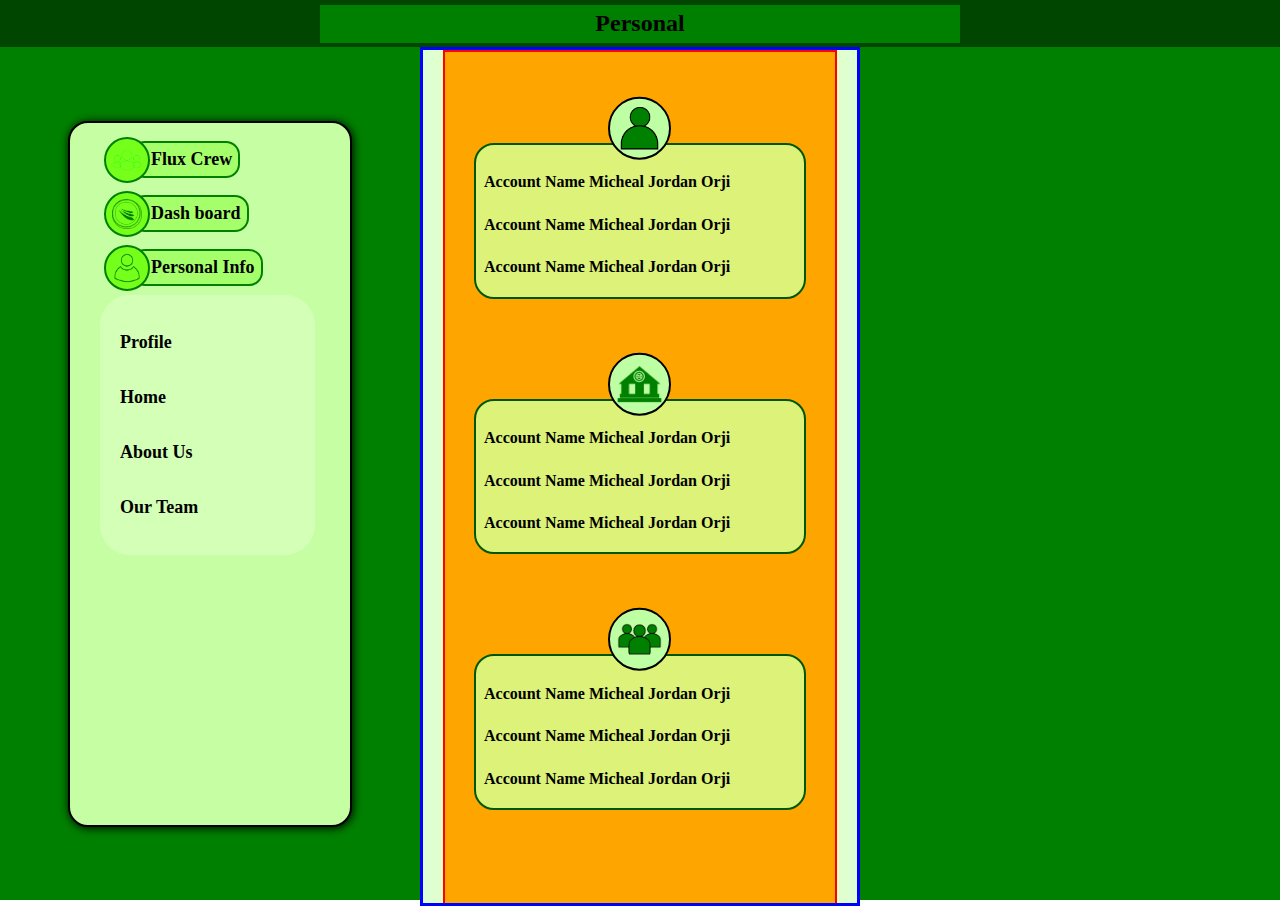
<file: regusers/profile.html>
<!DOCTYPE html>
<html lang="en">
<head>
    <meta charset="UTF-8">
    <meta http-equiv="X-UA-Compatible" content="IE=edge">
    <meta name="viewport" content="width=device-width, initial-scale=1.0">
    <title>Dashboard</title>
    <link rel="stylesheet" href="/css/style.css">
    <link rel="stylesheet" href="/css/main.css">
</head>
<body>
    <div class="reg-tit-big-screen">
        <h1>Personal</h1>
    </div>
    <div class="reg-wrappers">
        <header>
            <div class="mobile-only-icon header-holder">
                <h1>Profile</h1>
            </div>
        </header>
    
        <main class="dash-main">
            <div class="main">
                <section class="text-layout-con">
                    <div class="layout-icon-con">
                        <img src="/assets/icon/profile.png" class="layout-icon" alt="">
                    </div>
                    
                    <div class="text-layout">
                        <p><span>Account Name</span> <span>Micheal Jordan Orji</span></p>
                        <p><span>Account Name</span> <span>Micheal Jordan Orji</span></p>
                        <p><span>Account Name</span> <span>Micheal Jordan Orji</span></p>
                    </div>
                </section>
                
                <section class="text-layout-con">
                    <div class="layout-icon-con">
                        <img src="/assets/icon/bank.png" class="layout-icon" alt="">
                    </div>
                    
                    <div class="text-layout">
                        <p><span>Account Name</span> <span>Micheal Jordan Orji</span></p>
                        <p><span>Account Name</span> <span>Micheal Jordan Orji</span></p>
                        <p><span>Account Name</span> <span>Micheal Jordan Orji</span></p>
                    </div>
                </section>

                <section class="text-layout-con">
                    <div class="layout-icon-con">
                        <img src="/assets/icon/team.png" class="layout-icon" alt="">
                    </div>
                    
                    <div class="text-layout">
                        <p><span>Account Name</span> <span>Micheal Jordan Orji</span></p>
                        <p><span>Account Name</span> <span>Micheal Jordan Orji</span></p>
                        <p><span>Account Name</span> <span>Micheal Jordan Orji</span></p>
                    </div>
                </section>
            </div>
            
        </main>

        <footer>
            <nav>
                <a href="./flux-crew.html" class="main-nav-link-p">
                    <div class="nav-i-con">
                        <img src="/assets/icon/nav-icon/flux-crew-null.png" alt="">
                    </div>
                    <div class="nav-t-con">
                        <p>Flux Crew</p>
                    </div>
                </a>

                <a href="./dashboard.html" class="main-nav-link-p">
                    <div class="nav-i-con">
                        <img class="logo-dash-nav" src="/assets/icon/nav-icon/logo-null.png" alt="">
                    </div>
                    <div class="nav-t-con">
                        <p>Dash board</p>
                    </div>
                </a>

                <a href="./personal-info.html" class="main-nav-link-p">
                    <div class="nav-i-con">
                        <img src="/assets/icon/nav-icon/personal-info-null.png" alt="">
                    </div>
                    <div class="nav-t-con">
                        <p>Personal Info</p>
                    </div>
                    
                </a>
                <ul class="nav-li fullscreen-only" id="nav-li">        
                    <li><a href="profile.html">Profile</a></li>
                    <li><a href="../index.html">Home</a></li>
                    <li><a href="../html/about.html">About Us</a></li>
                    <li><a href="../html/team.html">Our Team</a></li>
                </ul>
            </nav>
        </footer>
    </div>
</body>
</html>
</file>
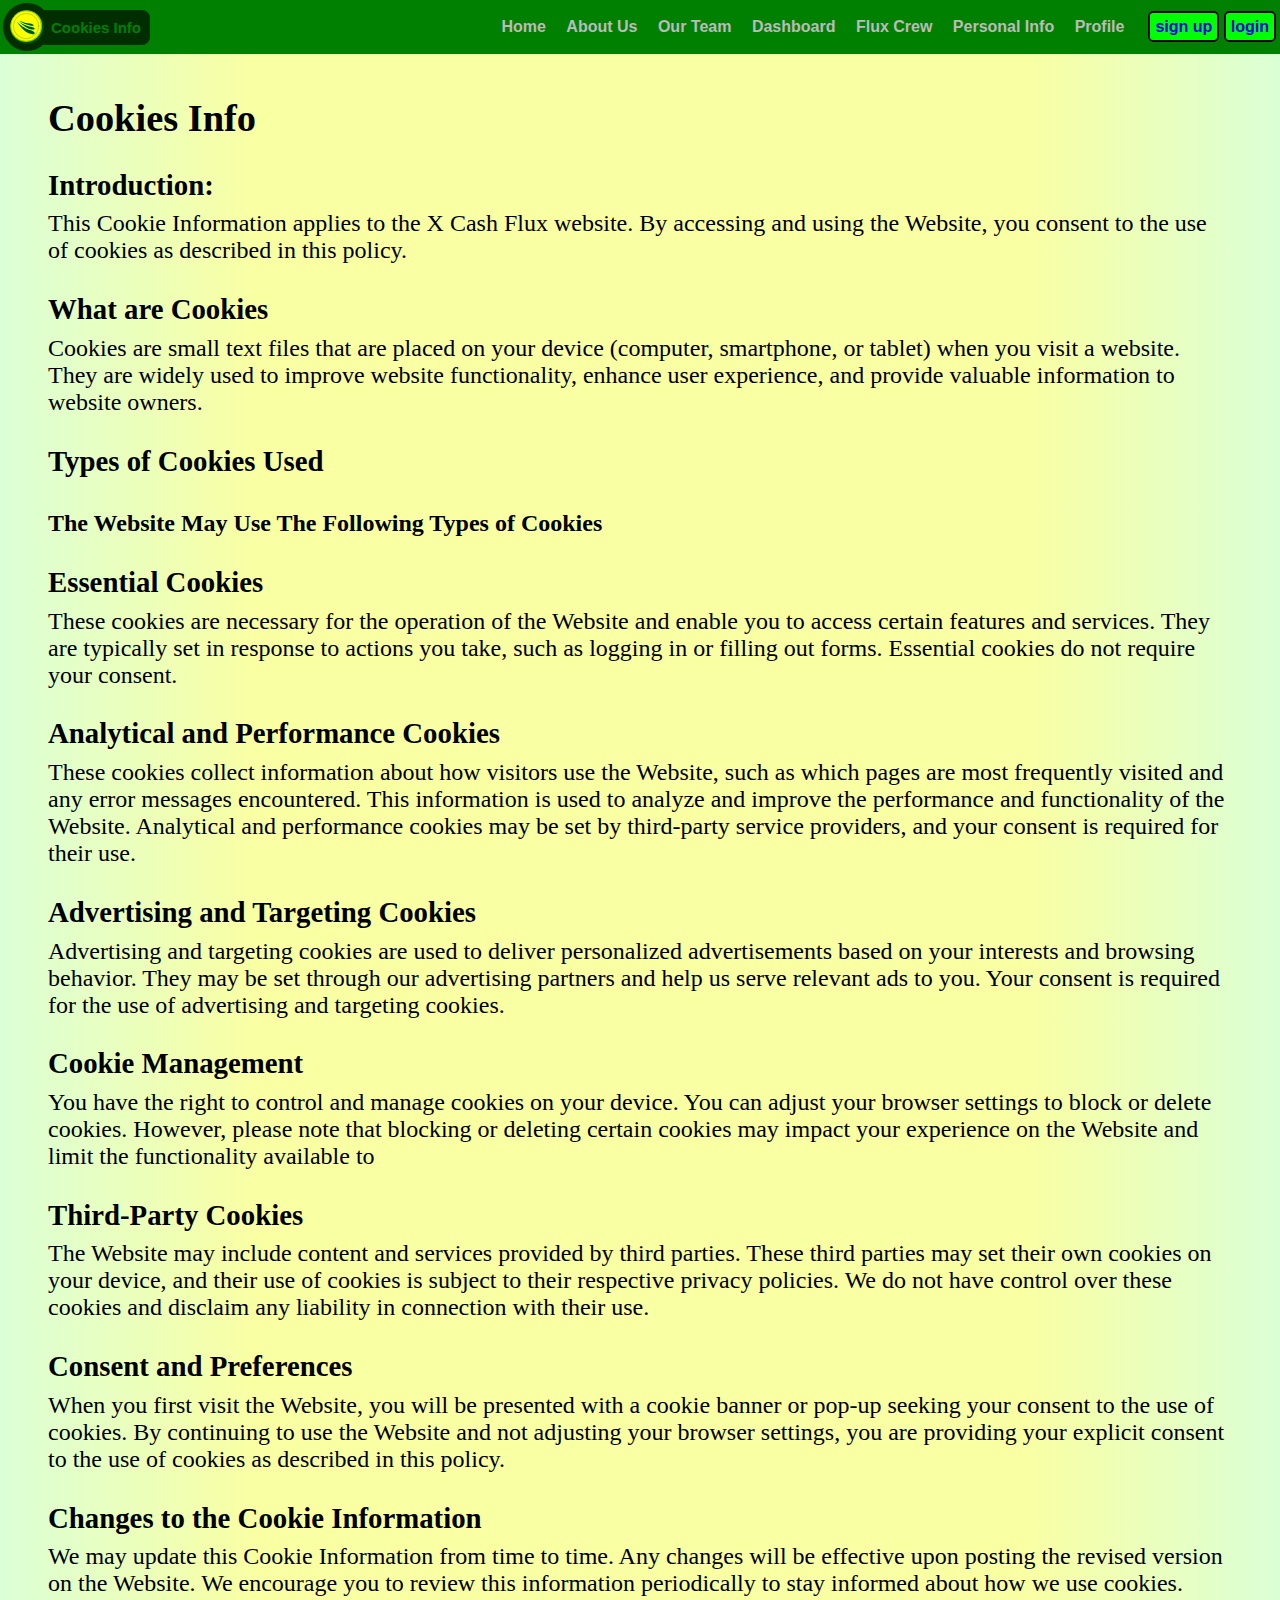
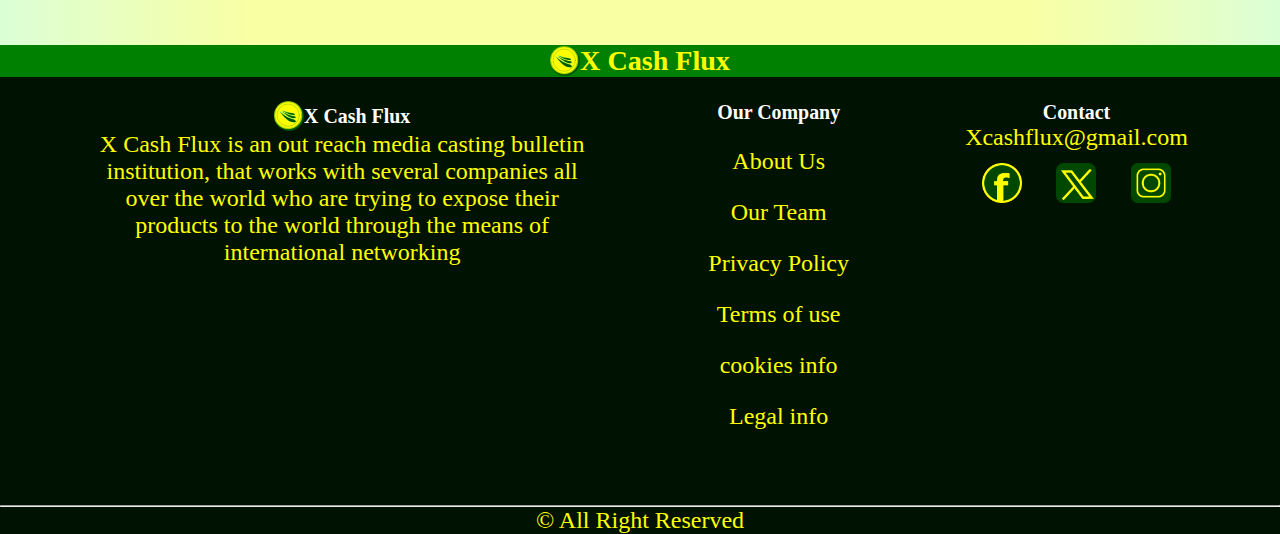
<file: html/dox/cookies-info.html>
<!DOCTYPE html>
<html lang="en">
<head>
    <meta charset="UTF-8">
    <meta http-equiv="X-UA-Compatible" content="IE=edge">
    <meta name="viewport" content="width=device-width, initial-scale=1.0">
    <title>legal-info</title>
    <link rel="stylesheet" href="/css/style.css">
    <link rel="stylesheet" href="/css/dox.css">
</head>

<body>
    <header>
        <a href="/index.html" class="icon-holder">
            <img src="/assets/icon/logo.svg" alt="">
            <h1>Cookies Info</h1>
        </a>

        
        <div class="links-navs-header">
            <div class="top-navigation">
                <a class="head-nav-li" href="/index.html">Home</a>
                <a class="head-nav-li" href="../about.html">About Us</a>
                <a class="head-nav-li" href="../team.html">Our Team</a>
                <a class="head-nav-li" href="/regusers/dashboard.html">Dashboard</a>
                <a class="head-nav-li" href="/regusers/flux-crew.html">Flux Crew</a>
                <a class="head-nav-li" href="/regusers/personal-info.html">Personal Info</a>
                <a class="head-nav-li" href="/regusers/profile.html">Profile</a>
            </div>

            <div class="header-signs-con">
                <a href="/login-html/signup.html" class="sign-button">sign up</a>
                <a href="/login-html/login.html" class="sign-button">login</a>
    
                
            </div>
    
            <div id="nav-menu" class="pie-container" onclick="openCloseNav()">
                <div class="bar1"></div>
                <div class="bar2"></div>
                <div class="bar3"></div>
            </div>
        </div>
        

    </header>

    <main onclick="closeNav()">
        <div class="wrapper">
            <h3>Cookies Info</h3>

            <h6>Introduction:</h6>
            <p>
                This Cookie Information applies to the X Cash Flux website. By accessing and using the Website, you consent to the use of cookies as described in this policy.
            </p>

            <h6>What are Cookies</h6>
            <p>
                Cookies are small text files that are placed on your device (computer, smartphone, or tablet) when you visit a website. They are widely used to improve website functionality, enhance user experience, and provide valuable information to website owners.
            </p>

            <h6>Types of Cookies Used</h6>
            <p>
                <span class="inner-head"> The Website May Use The Following Types of Cookies</span>
            </p>

            <h6>Essential Cookies</h6>
            <p>
                These cookies are necessary for the operation of the Website and enable you to access certain features and services. They are typically set in response to actions you take, such as logging in or filling out forms. Essential cookies do not require your consent. 
            </p>

            <h6>Analytical and Performance Cookies</h6>
            <p>
                These cookies collect information about how visitors use the Website, such as which pages are most frequently visited and any error messages encountered. This information is used to analyze and improve the performance and functionality of the Website. Analytical and performance cookies may be set by third-party service providers, and your consent is required for their use.
            </p>

            <h6>Advertising and Targeting Cookies</h6>
            <p>
                Advertising and targeting cookies are used to deliver personalized advertisements based on your interests and browsing behavior. They may be set through our advertising partners and help us serve relevant ads to you. Your consent is required for the use of advertising and targeting cookies.
            </p>

            <h6>Cookie Management</h6>
            <P>
                You have the right to control and manage cookies on your device. You can adjust your browser settings to block or delete cookies. However, please note that blocking or deleting certain cookies may impact your experience on the Website and limit the functionality available to 
            </P>

            <h6>Third-Party Cookies</h6>
            <p>
                The Website may include content and services provided by third parties. These third parties may set their own cookies on your device, and their use of cookies is subject to their respective privacy policies. We do not have control over these cookies and disclaim any liability in connection with their use.
            </p>

            <h6>Consent and Preferences</h6>
            <p>
                When you first visit the Website, you will be presented with a cookie banner or pop-up seeking your consent to the use of cookies. By continuing to use the Website and not adjusting your browser settings, you are providing your explicit consent to the use of cookies as described in this policy.
            </p>

            <h6>Changes to the Cookie Information</h6>
            <p>
                We may update this Cookie Information from time to time. Any changes will be effective upon posting the revised version on the Website. We encourage you to review this information periodically to stay informed about how we use cookies.
            </p>

        </div>
    </main>

    <footer>
        <div class="footer-logo-part main-footer-logo">
            <img src="/assets/icon/logo.svg" alt="">
            <h3>X Cash Flux</h3>
        </div>

        <div class="wrapper footer-parts-con">
            <div class="footer-about footer-parts">
                <div class="footer-logo-part">
                    <img src="/assets/icon/logo.svg" alt="">
                    <h5>X Cash Flux</h5>
                </div>
                <p>  X Cash Flux is an out reach media casting bulletin institution, that works with several companies all over the world who are trying to expose their products to the world through the means of international networking</p>
            </div>

            <div class="footer-links footer-parts">
                <h5>Our Company</h5>
                <ul class="our-com-foot-li">
                    <li><a href="../about.html">About Us</a></li>
                    <li><a href="../team.html">Our Team</a></li>
                    <li><a href="./privacy-policy.html">Privacy Policy</a></li>
                    <li><a href="./terms-of-use.html">Terms of use</a></li>
                    <li><a href="./cookies-info.html">cookies info</a></li>
                    <li><a href="./legal-info.html">Legal info</a></li>
                </ul>
            </div>

            <div class="footer-social footer-parts">
                <h5>Contact</h5>
                <p>Xcashflux@gmail.com</p>
                <ul class="social-icons">
                    <li>
                        <a href="#">
                            <img src="/assets/icon/facebook-icon.png" alt="">
                        </a>
                    </li>

                    <li>
                        <a href="#">
                            <img src="/assets/icon/x-icon.png" alt="">
                        </a>
                    </li>

                    <li>
                        <a href="#">
                            <img src="/assets/icon/instagram-icon.png" alt="">
                        </a>
                    </li>
                </ul>
            </div>
        </div>
        <br>
        <hr>
        <div>
            <p>&copy; All Right Reserved</p>
        </div>
    </footer>

    <!-- header navigation script -->
    <script>
        let naved = false;
        const navigation = document.querySelector(".top-navigation");
        const navMenu = document.querySelector("#nav-menu");
        function openCloseNav() {
            if(naved)
            {
                closeNav();
            }
            else{
                openNav();
            }
        }

        function openNav(){
            navMenu.classList.add("change");
            navigation.classList.add("open-navigation");
            naved = true;
        }

        function closeNav(){
            navMenu.classList.remove("change");
            navigation.classList.remove("open-navigation");
            naved = false;
        }
    </script>
</body>
</html>
</file>
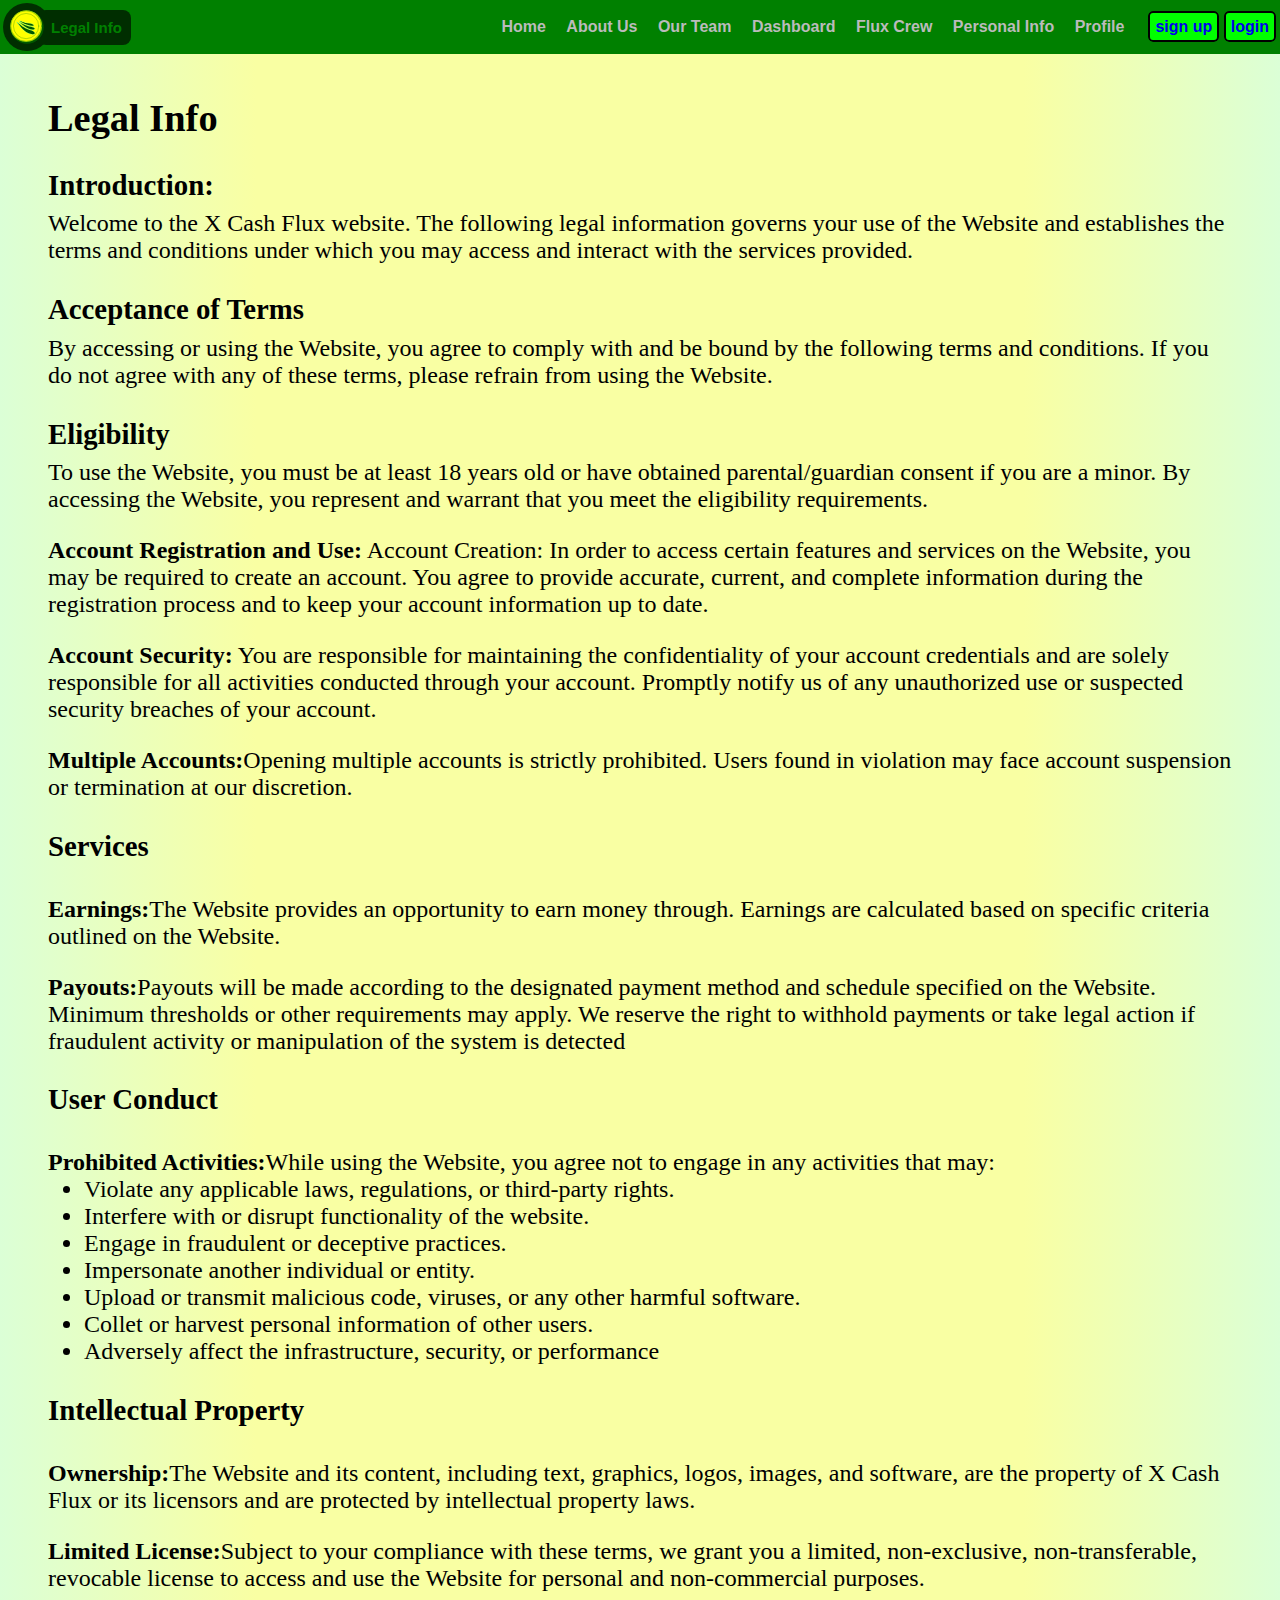
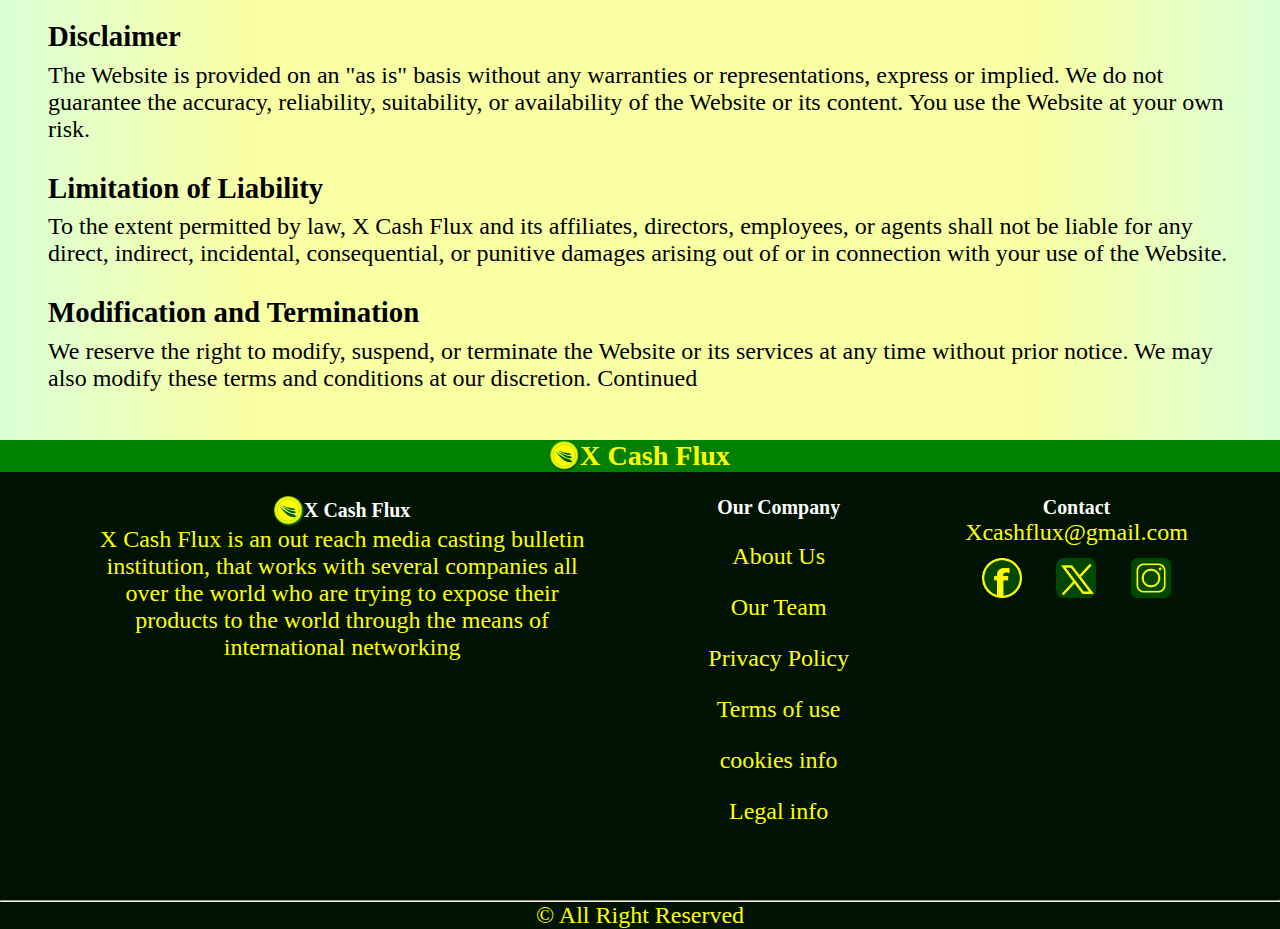
<file: html/dox/legal-info.html>
<!DOCTYPE html>
<html lang="en">
<head>
    <meta charset="UTF-8">
    <meta http-equiv="X-UA-Compatible" content="IE=edge">
    <meta name="viewport" content="width=device-width, initial-scale=1.0">
    <title>legal-info</title>
    <link rel="stylesheet" href="/css/style.css">
    <link rel="stylesheet" href="/css/dox.css">
</head>

<body>
    <header>
        <a href="/index.html" class="icon-holder">
            <img src="/assets/icon/logo.svg" alt="">
            <h1>Legal Info</h1>
        </a>

        
        <div class="links-navs-header">
            <div class="top-navigation">
                <a class="head-nav-li" href="/index.html">Home</a>
                <a class="head-nav-li" href="../about.html">About Us</a>
                <a class="head-nav-li" href="../team.html">Our Team</a>
                <a class="head-nav-li" href="/regusers/dashboard.html">Dashboard</a>
                <a class="head-nav-li" href="/regusers/flux-crew.html">Flux Crew</a>
                <a class="head-nav-li" href="/regusers/personal-info.html">Personal Info</a>
                <a class="head-nav-li" href="/regusers/profile.html">Profile</a>
            </div>

            <div class="header-signs-con">
                <a href="/login-html/signup.html" class="sign-button">sign up</a>
                <a href="/login-html/login.html" class="sign-button">login</a>
    
                
            </div>
    
            <div id="nav-menu" class="pie-container" onclick="openCloseNav()">
                <div class="bar1"></div>
                <div class="bar2"></div>
                <div class="bar3"></div>
            </div>
        </div>
        

    </header>

    <main onclick="closeNav()">
        <div class="wrapper">
            <h3>Legal Info</h3>

            <h6>Introduction:</h6>
            <p>
                Welcome to the X Cash Flux website. The following legal information governs your use of the Website and establishes the terms and conditions under which you may access and interact with the services provided.
            </p>

            <h6>Acceptance of Terms</h6>
            <p>
                By accessing or using the Website, you agree to comply with and be bound by the following terms and conditions. If you do not agree with any of these terms, please refrain from using the Website.
            </p>

            <h6>Eligibility</h6>
            <p>
                To use the Website, you must be at least 18 years old or have obtained parental/guardian consent if you are a minor. By accessing the Website, you represent and warrant that you meet the eligibility requirements.
            </p>

            <p>
                <span class="inner-head">Account Registration and Use: </span>
                Account Creation: In order to access certain features and services on the Website, you may be required to create an account. You agree to provide accurate, current, and complete information during the registration process and to keep your account information up to date.
            </p>

            <p>
                <span class="inner-head">Account Security: </span> You are responsible for maintaining the confidentiality of your account credentials and are solely responsible for all activities conducted through your account. Promptly notify us of any unauthorized use or suspected security breaches of your account.
            </p>

            <p>
                <span class="inner-head">Multiple Accounts: </span>Opening multiple accounts is strictly prohibited. Users found in violation may face account suspension or termination at our discretion.
            </p>

            <h6>Services</h6>
            <p>
                <span class="inner-head">Earnings: </span>The Website provides an opportunity to earn money through. Earnings are calculated based on specific criteria outlined on the Website.
            </p>

            <p>
                <span class="inner-head">Payouts:</span>Payouts will be made according to the designated payment method and schedule specified on the Website. Minimum thresholds or other requirements may apply. We reserve the right to withhold payments or take legal action if fraudulent activity or manipulation of the system is detected
            </p>

            <h6>User Conduct</h6>
            <p>
                <span class="inner-head">Prohibited Activities: </span>While using the Website, you agree not to engage in any activities that may:
            </p>

            <ul>
                <li>
                    Violate any applicable laws, regulations, or third-party rights.
                </li>

                <li>
                    Interfere with or disrupt functionality of the website.
                </li>

                <li>
                    Engage in fraudulent or deceptive practices.
                </li>

                <li>
                    Impersonate another individual or entity.
                </li>

                <li>
                    Upload or transmit malicious code, viruses, or any other harmful software.
                </li>

                <li>
                    Collet or harvest personal information of other users.
                </li>

                <li>
                    Adversely affect the infrastructure, security, or performance
                </li>
            </ul>

            <h6>Intellectual Property</h6>
            <p>
                <span class="inner-head">Ownership: </span>The Website and its content, including text, graphics, logos, images, and software, are the property of X Cash Flux or its licensors and are protected by intellectual property laws.
            </p>

            <p>
                <span class="inner-head">Limited License: </span>Subject to your compliance with these terms, we grant you a limited, non-exclusive, non-transferable, revocable license to access and use the Website for personal and non-commercial purposes.
            </p>

            <h6>Disclaimer</h6>
            <p>
                The Website is provided on an "as is" basis without any warranties or representations, express or implied. We do not guarantee the accuracy, reliability, suitability, or availability of the Website or its content. You use the Website at your own risk.
            </p>

            <h6>Limitation of Liability</h6>
            <p>
                To the extent permitted by law, X Cash Flux and its affiliates, directors, employees, or agents shall not be liable for any direct, indirect, incidental, consequential, or punitive damages arising out of or in connection with your use of the Website.
            </p>

            <h6>Modification and Termination</h6>
            <p>
                We reserve the right to modify, suspend, or terminate the Website or its services at any time without prior notice. We may also modify these terms and conditions at our discretion. Continued
            </p>
        </div>
    </main>

    <footer>
        <div class="footer-logo-part main-footer-logo">
            <img src="/assets/icon/logo.svg" alt="">
            <h3>X Cash Flux</h3>
        </div>

        <div class="wrapper footer-parts-con">
            <div class="footer-about footer-parts">
                <div class="footer-logo-part">
                    <img src="/assets/icon/logo.svg" alt="">
                    <h5>X Cash Flux</h5>
                </div>
                <p>  X Cash Flux is an out reach media casting bulletin institution, that works with several companies all over the world who are trying to expose their products to the world through the means of international networking</p>
            </div>

            <div class="footer-links footer-parts">
                <h5>Our Company</h5>
                <ul class="our-com-foot-li">
                    <li><a href="../about.html">About Us</a></li>
                    <li><a href="../team.html">Our Team</a></li>
                    <li><a href="./privacy-policy.html">Privacy Policy</a></li>
                    <li><a href="./terms-of-use.html">Terms of use</a></li>
                    <li><a href="./cookies-info.html">cookies info</a></li>
                    <li><a href="./legal-info.html">Legal info</a></li>
                </ul>
            </div>

            <div class="footer-social footer-parts">
                <h5>Contact</h5>
                <p>Xcashflux@gmail.com</p>
                <ul class="social-icons">
                    <li>
                        <a href="#">
                            <img src="/assets/icon/facebook-icon.png" alt="">
                        </a>
                    </li>

                    <li>
                        <a href="#">
                            <img src="/assets/icon/x-icon.png" alt="">
                        </a>
                    </li>

                    <li>
                        <a href="#">
                            <img src="/assets/icon/instagram-icon.png" alt="">
                        </a>
                    </li>
                </ul>
            </div>
        </div>
        <br>
        <hr>
        <div>
            <p>&copy; All Right Reserved</p>
        </div>
    </footer>
    
    <!-- header navigation script -->
    <script>
        let naved = false;
        const navigation = document.querySelector(".top-navigation");
        const navMenu = document.querySelector("#nav-menu");
        function openCloseNav() {
            if(naved)
            {
                closeNav();
            }
            else{
                openNav();
            }
        }

        function openNav(){
            navMenu.classList.add("change");
            navigation.classList.add("open-navigation");
            naved = true;
        }

        function closeNav(){
            navMenu.classList.remove("change");
            navigation.classList.remove("open-navigation");
            naved = false;
        }
    </script>
</body>
</html>
</file>
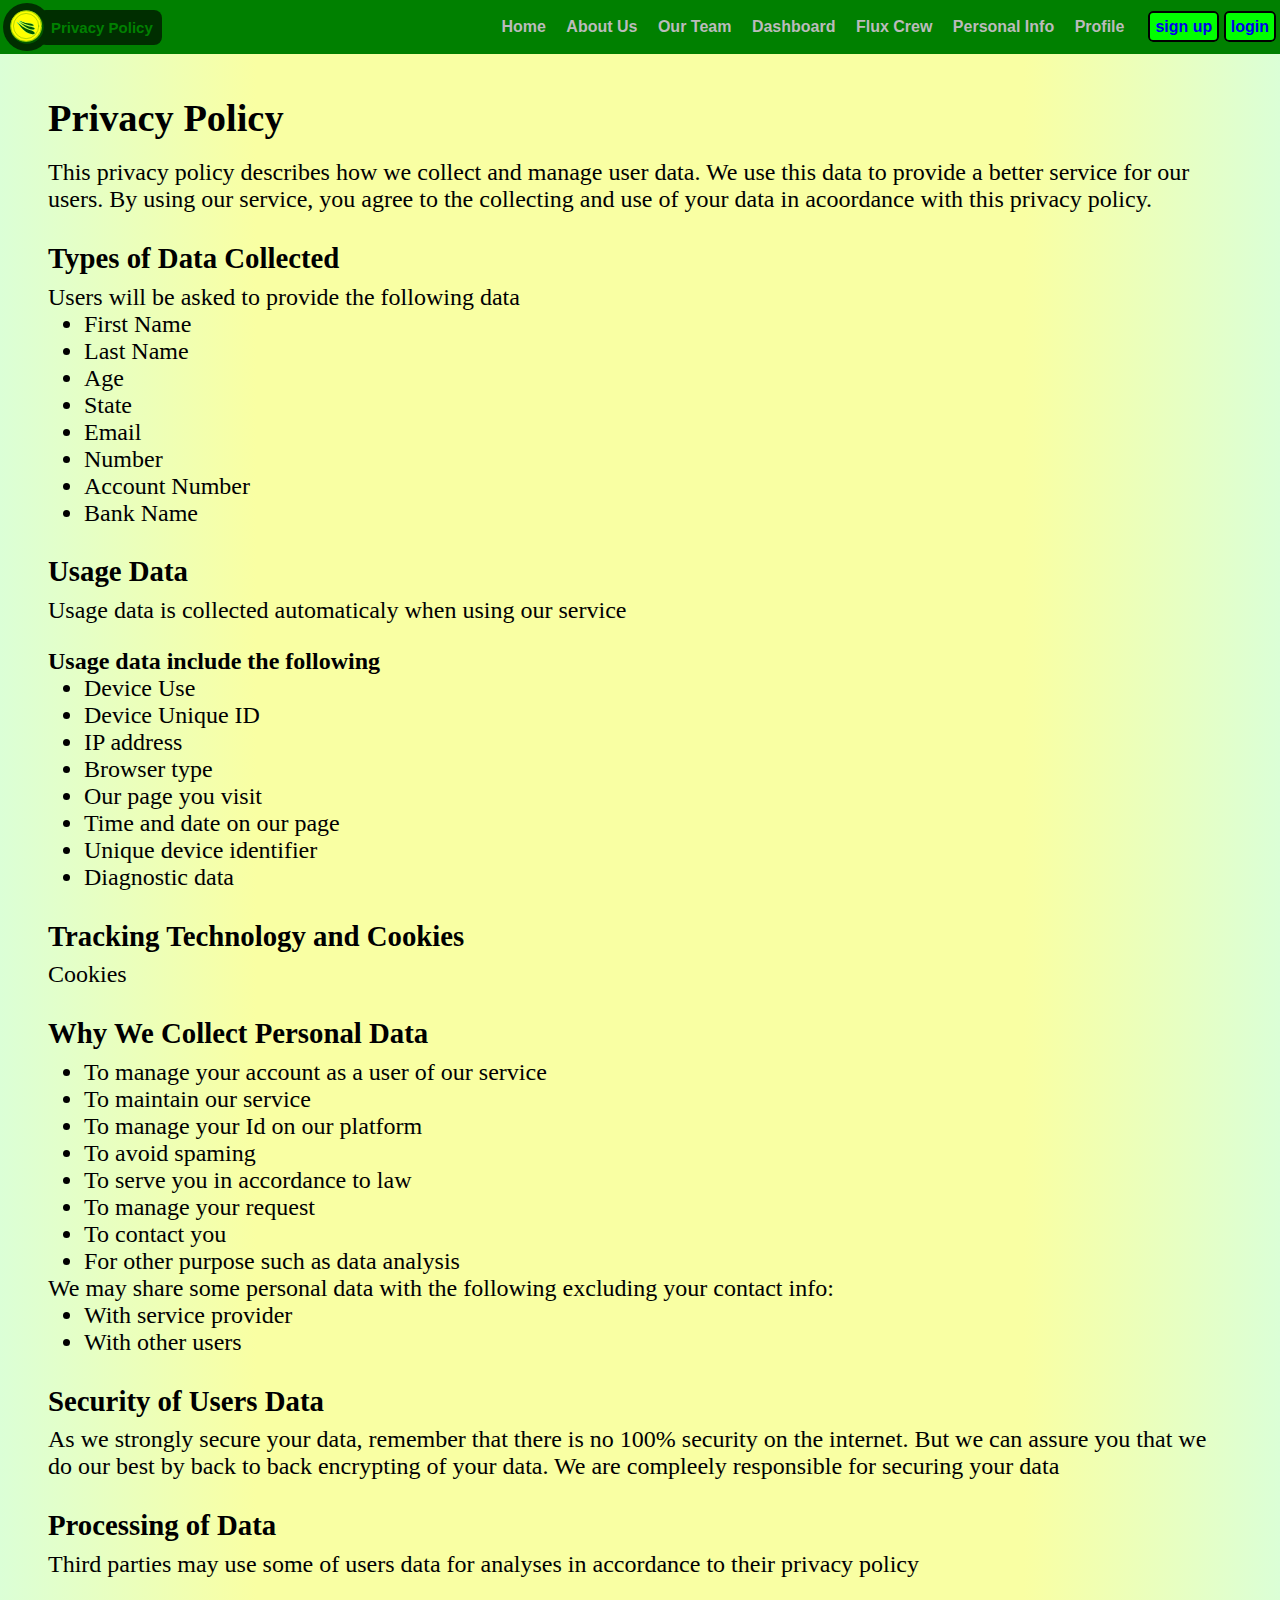
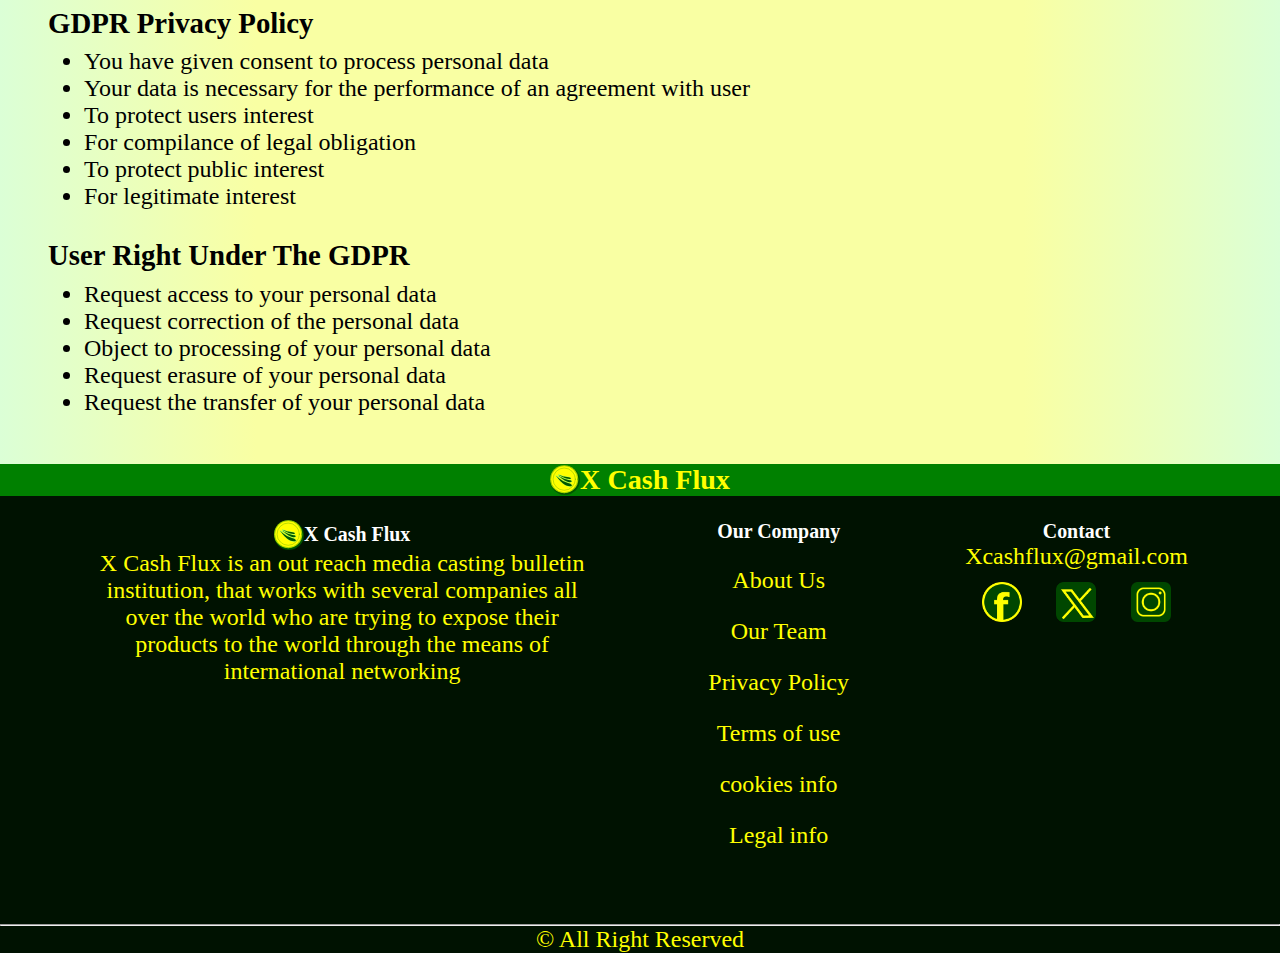
<file: html/dox/privacy-policy.html>
<!DOCTYPE html>
<html lang="en">
<head>
    <meta charset="UTF-8">
    <meta http-equiv="X-UA-Compatible" content="IE=edge">
    <meta name="viewport" content="width=device-width, initial-scale=1.0">
    <title>legal-info</title>
    <link rel="stylesheet" href="/css/style.css">
    <link rel="stylesheet" href="/css/dox.css">
</head>

<body>
    <header>
        <a href="/index.html" class="icon-holder">
            <img src="/assets/icon/logo.svg" alt="">
            <h1>Privacy Policy</h1>
        </a>

        
        <div class="links-navs-header">
            <div class="top-navigation">
                <a class="head-nav-li" href="/index.html">Home</a>
                <a class="head-nav-li" href="../about.html">About Us</a>
                <a class="head-nav-li" href="../team.html">Our Team</a>
                <a class="head-nav-li" href="/regusers/dashboard.html">Dashboard</a>
                <a class="head-nav-li" href="/regusers/flux-crew.html">Flux Crew</a>
                <a class="head-nav-li" href="/regusers/personal-info.html">Personal Info</a>
                <a class="head-nav-li" href="/regusers/profile.html">Profile</a>
            </div>

            <div class="header-signs-con">
                <a href="/login-html/signup.html" class="sign-button">sign up</a>
                <a href="/login-html/login.html" class="sign-button">login</a>
    
                
            </div>
    
            <div id="nav-menu" class="pie-container" onclick="openCloseNav()">
                <div class="bar1"></div>
                <div class="bar2"></div>
                <div class="bar3"></div>
            </div>
        </div>
        

    </header>

    <main onclick="closeNav()">
        <div class="wrapper">
            <h3>Privacy Policy</h3>
            <p>
                This privacy policy describes how we collect and manage user data. We use this data to provide a better service for our users. By using our service, you agree to the collecting and use of your data in acoordance with this privacy policy.
            </p>

            <h6>Types of Data Collected</h6>
            <p>
                Users will be asked to provide the following data
            </p>

            <ul>
                <li>First Name</li>
                <li>Last Name</li>
                <li>Age</li>
                <li>State</li>
                <li>Email</li>
                <li>Number</li>
                <li>Account Number</li>
                <li>Bank Name</li>
            </ul>

            <h6>Usage Data</h6>
            <p>
                Usage data is collected automaticaly when using our service
            </p>
            <p>
                <span class="inner-head">Usage data include the following</span>
            </p>

            <ul>
                <li>Device Use</li>
                <li>Device Unique ID</li>
                <li>IP address</li>
                <li>Browser type</li>
                <li>Our page you visit</li>
                <li>Time and date on our page</li>
                <li>Unique device identifier</li>
                <li>Diagnostic data</li>
            </ul>

            <h6>Tracking Technology and Cookies</h6>
            <p>Cookies</p>

            <h6>Why We Collect Personal Data</h6>
            <ul>
                <li>To manage your account as a user of our service</li>
                <li>To maintain our service</li>
                <li>To manage your Id on our platform</li>
                <li>To avoid spaming</li>
                <li>To serve you in accordance to law</li>
                <li>To manage your request</li>
                <li>To contact you</li>
                <li>For other purpose such as data analysis</li>
            </ul>

            <p>
                We may share some personal data with the following excluding your contact info:
            </p>

            <ul>
                <li>With service provider</li>
                <li>With other users</li>
            </ul>

            <h6>Security of Users Data</h6>
            <p>
                As we strongly secure your data, remember that there is no 100% security on the internet. But we can assure you that we do our best by back to back encrypting of your data. We are compleely responsible for securing your data
            </p>

            <h6>Processing of Data</h6>
            <p>
                Third parties may use some of users data for analyses in accordance to their privacy policy
            </p>

            <h6>GDPR Privacy Policy</h6>
            <ul>
                <li>You have given consent to process personal data</li>
                <li>Your data is necessary for the performance of an agreement with user</li>
                <li>To protect users interest</li>
                <li>For compilance of legal obligation</li>
                <li>To protect public interest</li>
                <li>For legitimate interest</li>
            </ul>

            <h6>User Right Under The GDPR</h6>
            <ul>
                <li>Request access to your personal data</li>
                <li>Request correction of the personal data</li>
                <li>Object to processing of your personal data</li>
                <li>Request erasure of your personal data</li>
                <li>Request the transfer of your personal data</li>
            </ul>
        </div>
    </main>

    <footer>
        <div class="footer-logo-part main-footer-logo">
            <img src="/assets/icon/logo.svg" alt="">
            <h3>X Cash Flux</h3>
        </div>

        <div class="wrapper footer-parts-con">
            <div class="footer-about footer-parts">
                <div class="footer-logo-part">
                    <img src="/assets/icon/logo.svg" alt="">
                    <h5>X Cash Flux</h5>
                </div>
                <p>  X Cash Flux is an out reach media casting bulletin institution, that works with several companies all over the world who are trying to expose their products to the world through the means of international networking</p>
            </div>

            <div class="footer-links footer-parts">
                <h5>Our Company</h5>
                <ul class="our-com-foot-li">
                    <li><a href="../about.html">About Us</a></li>
                    <li><a href="../team.html">Our Team</a></li>
                    <li><a href="./privacy-policy.html">Privacy Policy</a></li>
                    <li><a href="./terms-of-use.html">Terms of use</a></li>
                    <li><a href="./cookies-info.html">cookies info</a></li>
                    <li><a href="./legal-info.html">Legal info</a></li>
                </ul>
            </div>

            <div class="footer-social footer-parts">
                <h5>Contact</h5>
                <p>Xcashflux@gmail.com</p>
                <ul class="social-icons">
                    <li>
                        <a href="#">
                            <img src="/assets/icon/facebook-icon.png" alt="">
                        </a>
                    </li>

                    <li>
                        <a href="#">
                            <img src="/assets/icon/x-icon.png" alt="">
                        </a>
                    </li>

                    <li>
                        <a href="#">
                            <img src="/assets/icon/instagram-icon.png" alt="">
                        </a>
                    </li>
                </ul>
            </div>
        </div>
        <br>
        <hr>
        <div>
            <p>&copy; All Right Reserved</p>
        </div>
    </footer>
    
    <!-- header navigation script -->
    <script>
        let naved = false;
        const navigation = document.querySelector(".top-navigation");
        const navMenu = document.querySelector("#nav-menu");
        function openCloseNav() {
            if(naved)
            {
                closeNav();
            }
            else{
                openNav();
            }
        }

        function openNav(){
            navMenu.classList.add("change");
            navigation.classList.add("open-navigation");
            naved = true;
        }

        function closeNav(){
            navMenu.classList.remove("change");
            navigation.classList.remove("open-navigation");
            naved = false;
        }
    </script>

</body>
</html>
</file>
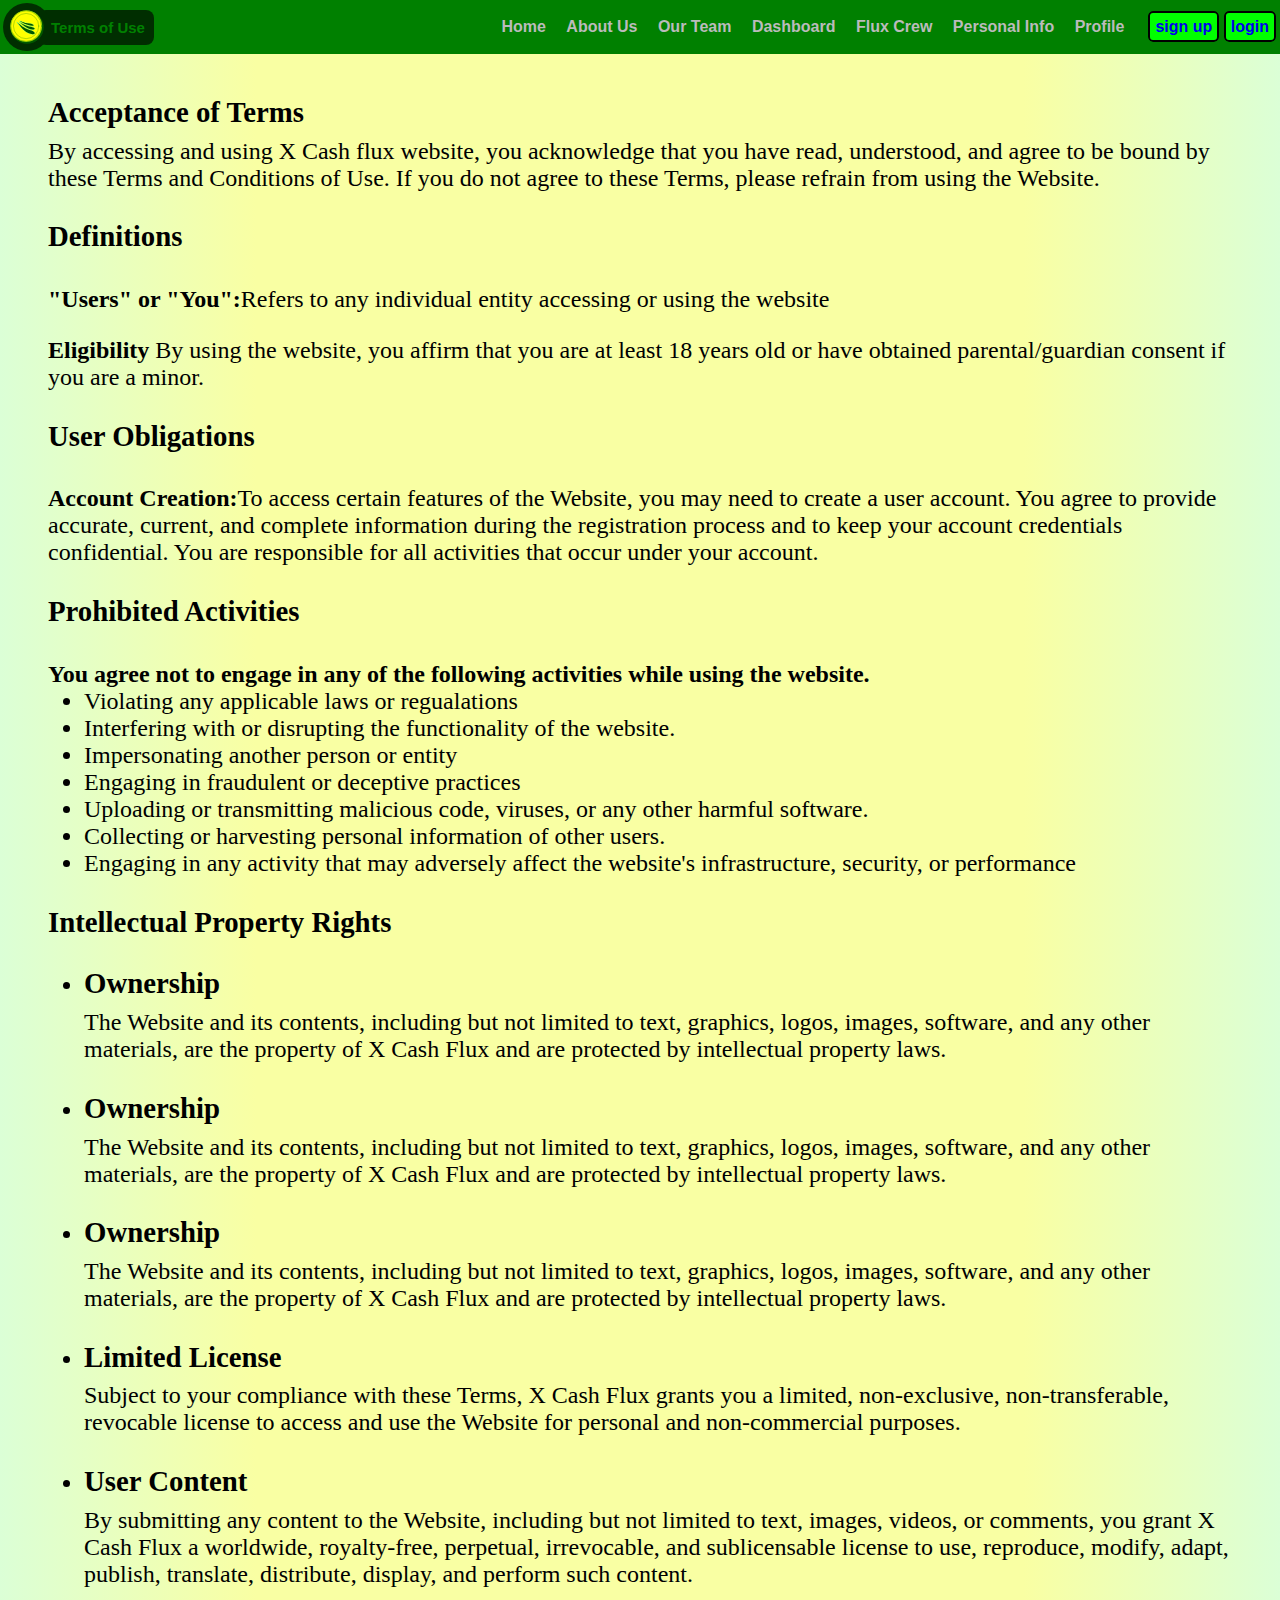
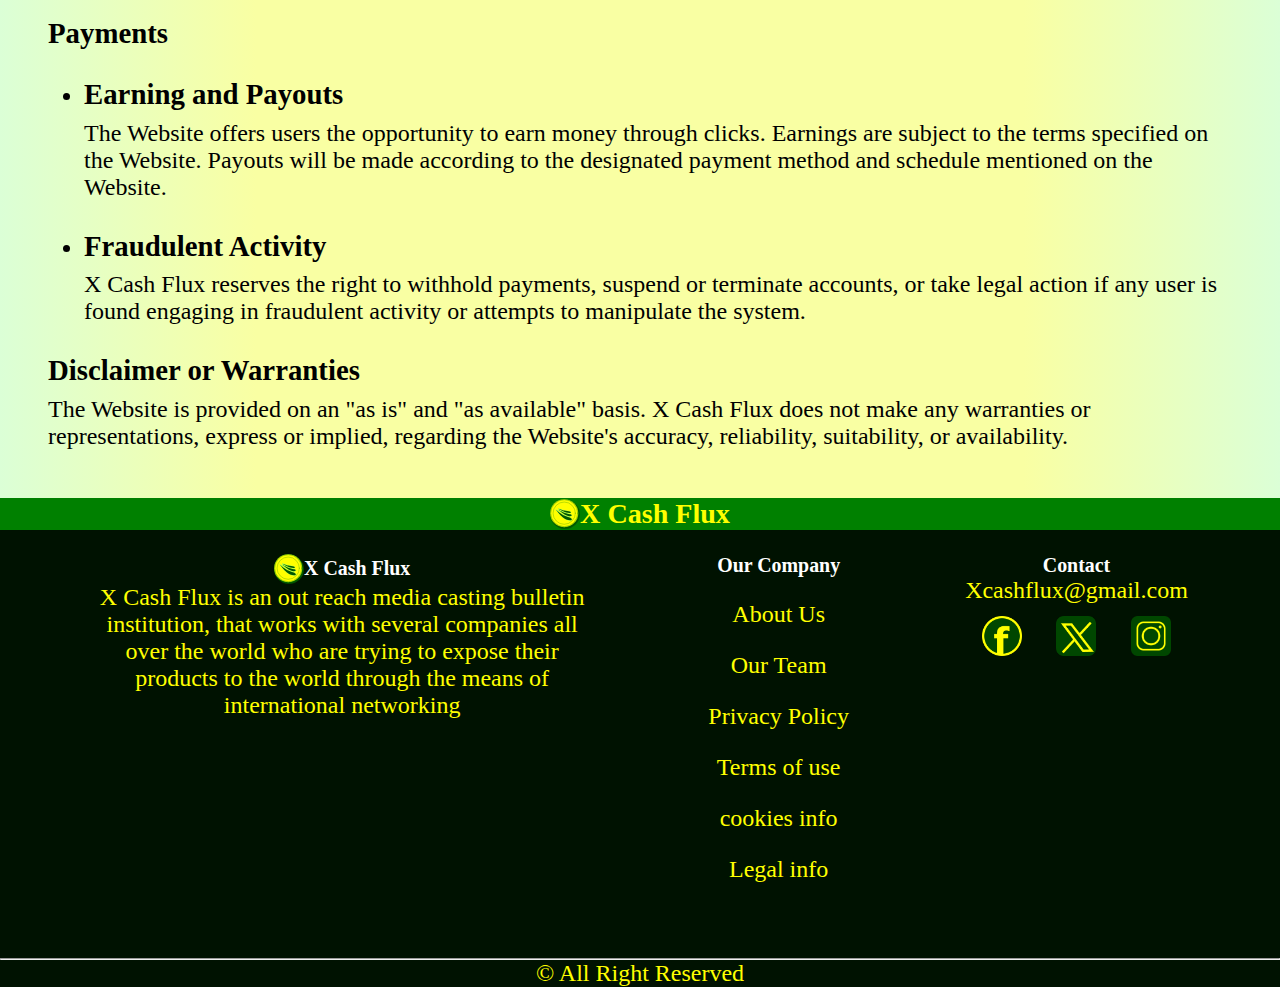
<file: html/dox/terms-of-use.html>
<!DOCTYPE html>
<html lang="en">
<head>
    <meta charset="UTF-8">
    <meta http-equiv="X-UA-Compatible" content="IE=edge">
    <meta name="viewport" content="width=device-width, initial-scale=1.0">
    <title>legal-info</title>
    <link rel="stylesheet" href="/css/style.css">
    <link rel="stylesheet" href="/css/dox.css">
</head>

<body>
    <header>
        <a href="/index.html" class="icon-holder">
            <img src="/assets/icon/logo.svg" alt="">
            <h1>Terms of Use</h1>
        </a>

        
        <div class="links-navs-header">
            <div class="top-navigation">
                <a class="head-nav-li" href="/index.html">Home</a>
                <a class="head-nav-li" href="../about.html">About Us</a>
                <a class="head-nav-li" href="../team.html">Our Team</a>
                <a class="head-nav-li" href="/regusers/dashboard.html">Dashboard</a>
                <a class="head-nav-li" href="/regusers/flux-crew.html">Flux Crew</a>
                <a class="head-nav-li" href="/regusers/personal-info.html">Personal Info</a>
                <a class="head-nav-li" href="/regusers/profile.html">Profile</a>
            </div>

            <div class="header-signs-con">
                <a href="/login-html/signup.html" class="sign-button">sign up</a>
                <a href="/login-html/login.html" class="sign-button">login</a>
    
                
            </div>
    
            <div id="nav-menu" class="pie-container" onclick="openCloseNav()">
                <div class="bar1"></div>
                <div class="bar2"></div>
                <div class="bar3"></div>
            </div>
        </div>
        

    </header>

    <main  onclick="closeNav()">
        <div class="wrapper">
            <h6>Acceptance of Terms</h6>
            <p>
                By accessing and using X Cash flux website, you acknowledge that you have read, understood, and agree to be bound by these Terms and Conditions of Use. If you do not agree to these Terms, please refrain from using the Website.
            </p>

            <h6>Definitions</h6>
            <p>
                <span class="inner-head">"Users" or "You": </span>Refers to any individual entity accessing or using the website
            </p>

            <p>
                <span class="inner-head">Eligibility </span> By using the website, you affirm that you are at least 18 years old or have obtained parental/guardian consent if you are a minor.
            </p>

            <h6>User Obligations</h6>
            <p>
                <span class="inner-head">Account Creation: </span>To access certain features of the Website, you may need to create a user account. You agree to provide accurate, current, and complete information during the registration process and to keep your account credentials confidential. You are responsible for all activities that occur under your account.
            </p>

            <h6>Prohibited Activities</h6>
            <p>
                <span class="inner-head">
                    You agree not to engage in any of the following activities while using the website.
                </span>
            </p>

            <ul>
                <li>Violating any applicable laws or regualations</li>
                <li>Interfering with or disrupting the functionality of the website.</li>
                <li>Impersonating another person or entity</li>
                <li>Engaging in fraudulent or deceptive practices</li>
                <li>Uploading or transmitting malicious code, viruses, or any other harmful software.</li>
                <li>Collecting or harvesting personal information of other users.</li>
                <li>Engaging in any activity that may adversely affect the website's infrastructure, security, or performance</li>

            </ul>

            <h6>Intellectual Property Rights</h6>
            <ul>
                <li>
                    <h6>Ownership</h6>
                    <p>
                        The Website and its contents, including but not limited to text, graphics, logos, images, software, and any other materials, are the property of X Cash Flux and are protected by intellectual property laws.
                    </p>
                </li>
                <li>
                    <h6>Ownership</h6>
                    <p>
                        The Website and its contents, including but not limited to text, graphics, logos, images, software, and any other materials, are the property of X Cash Flux and are protected by intellectual property laws.
                    </p>
                </li>
                <li>
                    <h6>Ownership</h6>
                    <p>
                        The Website and its contents, including but not limited to text, graphics, logos, images, software, and any other materials, are the property of X Cash Flux and are protected by intellectual property laws.
                    </p>
                </li>

                <li>
                    <h6>Limited License</h6>
                    <p>
                        Subject to your compliance with these Terms, X Cash Flux grants you a limited, non-exclusive, non-transferable, revocable license to access and use the Website for personal and non-commercial purposes.
                    </p>
                </li>

                <li>
                    <h6>User Content</h6>
                    <p>
                        By submitting any content to the Website, including but not limited to text, images, videos, or comments, you grant X Cash Flux a worldwide, royalty-free, perpetual, irrevocable, and sublicensable license to use, reproduce, modify, adapt, publish, translate, distribute, display, and perform such content.
                    </p>
                </li>
            </ul>

            <h6>Payments</h6>
            <ul>
                <li>
                    <h6>Earning and Payouts</h6>
                    <p>
                        The Website offers users the opportunity to earn money through clicks. Earnings are subject to the terms specified on the Website. Payouts will be made according to the designated payment method and schedule mentioned on the Website.
                    </p>
                </li>

                <li>
                    <h6>Fraudulent Activity</h6>
                    <p>
                        X Cash Flux reserves the right to withhold payments, suspend or terminate accounts, or take legal action if any user is found engaging in fraudulent activity or attempts to manipulate the system.
                    </p>
                </li>
            </ul>

            <h6>Disclaimer or Warranties</h6>
            <p>
                The Website is provided on an "as is" and "as available" basis. X Cash Flux does not make any warranties or representations, express or implied, regarding the Website's accuracy, reliability, suitability, or availability.
            </p>
        </div>
    </main>

    <footer>
        <div class="footer-logo-part main-footer-logo">
            <img src="/assets/icon/logo.svg" alt="">
            <h3>X Cash Flux</h3>
        </div>

        <div class="wrapper footer-parts-con">
            <div class="footer-about footer-parts">
                <div class="footer-logo-part">
                    <img src="/assets/icon/logo.svg" alt="">
                    <h5>X Cash Flux</h5>
                </div>
                <p>  X Cash Flux is an out reach media casting bulletin institution, that works with several companies all over the world who are trying to expose their products to the world through the means of international networking</p>
            </div>

            <div class="footer-links footer-parts">
                <h5>Our Company</h5>
                <ul class="our-com-foot-li">
                    <li><a href="../about.html">About Us</a></li>
                    <li><a href="../team.html">Our Team</a></li>
                    <li><a href="./privacy-policy.html">Privacy Policy</a></li>
                    <li><a href="./terms-of-use.html">Terms of use</a></li>
                    <li><a href="./cookies-info.html">cookies info</a></li>
                    <li><a href="./legal-info.html">Legal info</a></li>
                </ul>
            </div>

            <div class="footer-social footer-parts">
                <h5>Contact</h5>
                <p>Xcashflux@gmail.com</p>
                <ul class="social-icons">
                    <li>
                        <a href="#">
                            <img src="/assets/icon/facebook-icon.png" alt="">
                        </a>
                    </li>

                    <li>
                        <a href="#">
                            <img src="/assets/icon/x-icon.png" alt="">
                        </a>
                    </li>

                    <li>
                        <a href="#">
                            <img src="/assets/icon/instagram-icon.png" alt="">
                        </a>
                    </li>
                </ul>
            </div>
        </div>
        <br>
        <hr>
        <div>
            <p>&copy; All Right Reserved</p>
        </div>
    </footer>

    <!-- header navigation script -->
    <script>
        let naved = false;
        const navigation = document.querySelector(".top-navigation");
        const navMenu = document.querySelector("#nav-menu");
        function openCloseNav() {
            if(naved)
            {
                closeNav();
            }
            else{
                openNav();
            }
        }

        function openNav(){
            navMenu.classList.add("change");
            navigation.classList.add("open-navigation");
            naved = true;
        }

        function closeNav(){
            navMenu.classList.remove("change");
            navigation.classList.remove("open-navigation");
            naved = false;
        }
    </script>
    
</body>
</html>
</file>
<file: css/style.css>
html{
    scroll-behavior: smooth;
}
body{
    background-image: linear-gradient(to right, #aeffa371, #f9ffa3, #f9ffa3, #f9ffa3, #f9ffa3, #aeffa371);
    margin: 0;
    font-family:Cambria, Cochin, Georgia, Times, 'Times New Roman', serif;
    font-weight: normal;
}
*{
    margin: 0;
    padding: 0;
    transition: all .5s linear;
}
h1, h2, h3, h4, h5, h6{
    font-weight: bolder;
}
img{
    display: block;
    margin: auto;
}
a{
    text-decoration: none;
}

.bg-img{
    background-size: cover;
    background-position: center;
}
.bg-img-text-rap{
    min-height: 200px;
    display: flex;
    flex-direction: column;
    gap: 2em;
    justify-content: center;
    align-items: center;
}
.bg-img-text-rap h3{
    font-size: x-large;
    text-align: center;
}
.bg-img-text-rap a{
    background-color: #00ff00;
    color: black;
    font-size: large;
    padding: 0.5em;
    border-radius: 10px;
}
.no-boxshadow{
    box-shadow: none;
}
.break-part h3{
    font-size: xx-large;
    padding-top: 0.4em;
    letter-spacing: 0.08em;
    color: white;
}
header{
    position: fixed;
    width: 100%;
    left: 0;
    top: 0;
    display: flex;
    justify-content: space-between;
    align-items: center;
    background-color: #008000;
    font-family: sans-serif;
    z-index: 100;
}
.icon-holder{
    display: flex;
    font-size: 10px;
    margin-left: 5px;
    margin: 3px 0 3px 3px;
    display: flex;
    justify-content: center;
    align-items: center;
}
.icon-holder img{
    width: 34px;
    background-color: #002e00;
    border-radius: 50%;
    padding: 7px;
    z-index: 1;
}
.icon-holder h1{
    margin: 0;
    color: #008000;
    background-color: #002e00;
    border-radius: 8px;
    padding: 9px;
    padding-left: 13px;
    font-size: 15px;
    transform: translate(-13px, 0);
}
.header-signs-con{
    margin-right: 4px;
}
.sign-button{
    color: 000;
    border: 2px solid #000;
    border-radius: 5px;
    padding: 5px;
    background-color: #00ff00;
    text-decoration: none;
    font-weight: bold;
}
.sign-button:hover{
    background-color: #43ff43;
}
.action-sign-con{
    width: 100%;
    display: flex;
    justify-content: center;
    transform: translate(0, -10vh);
}
#action-sign{
    animation: actionBtnBounce 10s linear infinite;
}
@keyframes actionBtnBounce {
    0%{
        transform: translate(0, 0);
    }
    5%{
        transform: translate(0, -30px);
    }
    7%{
        transform: translate(0, 5px);
    }
    8%{
        transform: translate(0, 0);
    }
    100%{
        transform: translate(0, 0);
    }
}
.wrapper{
    padding-inline: 2em;
    max-width: 1200px;
    margin-inline: auto;
}

section{
    margin-top: 2.8em;
    padding: 1em;
    display: flex;
    flex-direction: column;
    justify-content: center;
    align-items: center;
    gap: 1em;
    box-shadow: 0px 0px 6px 0px #a0a55d;
}
.img-sec img, .single-img-sec img{
    width: min(100%, 500px);
    display: block;
    margin: auto;
}
#why-choose-us-sec{
    flex-wrap: wrap;
}
#why-choose-us-sec h3{
    width: 100%;
    text-align: center;
    font-size: x-large;
}
.why-choose-con{
    /* background-color: #d3ffb7; */
    padding: 1em;
    width: min(400px, 80%);
}
.why-choose-con h5, .why-choose-con p{
    text-align: center;
}
.why-choose-con h5{
    text-align: center;
    font-size: x-large;
    font-weight: bolder;
}

.why-choose-icon img{
    width: 80px;
    height: 80px;
    padding: 10px;
    background-color: #003900;
    border-radius: 50%;
}

.break-part{
    background-color: #004206;
}
.test-part{
    text-align: center;
}
.test-imgs{
    width: min(80%, 200px);
    border-radius: 50%;
    padding: 15px;
    background-color: yellow;
}
.test-card{
    margin: 1em;
    background-color: #025a0e;
    box-shadow: 0 0 5px 2px black;
    display: flex;
    flex-direction: column;
    justify-content: center;
    align-items: center;
}
.sec-with-float{
    margin-top: 0;
}
.floating-tit{
    background-color: #014d08;
    border-top: 5px solid #004206;
    border-left: 5px solid #004206;
    border-right: 5px solid #004206;
    width: fit-content;
    padding: 0.4em;
    margin-top: 1em;
    margin-left: 0.5em;
    color: white;
}
.test-card{
    min-width: 60%;
    max-width: 30px;
    padding: 1em;
}
.all-card-con{
    display: flex;
    gap: 2em;
    overflow-x: scroll;
}

.faq-container {
    width: min(100%, 1000px);
    margin: 0 auto;
  }

  .question {
    color: white;
    cursor: pointer;
    font-size: large;
    padding: 10px;
    margin-bottom: 5px;
    background-color: #001400;
    border-radius: 5px;
    display: flex;
    justify-content: space-between;
    align-items: center;
  }

  .question:hover {
    background-color: #007000;
  }

  .answer {
    display: none;
    padding: 10px;
    border: 1px solid #ccc;
    border-top: none;
    border-radius: 0 0 5px 5px;
    font-size: medium;
    background-color: #00d100;
  }

footer{
    margin-top: 2em;
    color: #ff0;
    background-color: #001201;
    text-align: center;
}
.footer-logo-part{
    display: flex;
    justify-content: center;
    align-items: center;
}
.main-footer-logo{
    background-color: #008000;
}
.footer-logo-part img{
    margin: 0;
    width: 30px;
}
.footer-parts-con{
    margin-top: 1em;
    margin-bottom: 1em;
    display: flex;
    flex-wrap: wrap;
    justify-content: space-evenly;
    gap: 2em;
}
.footer-parts{
    max-width: 500px;
}
footer h5{
    color: white;
}
footer li{
    list-style-type: none;
}
footer a{
    color: #ff0;
}
.social-icons{
    margin-top: 0.5em;
    display: flex;
    justify-content: space-around;
}
.social-icons img{
    width: 30px;
}
h1.floating-tit{
    font-size: x-large;
    padding: 0.3em;
}
.team-card{
    min-width: 80%;
}
.team-def h4{
    font-size: x-large;
    color: yellow;
}
.team-def h5{
    font-size: x-large;
    color: yellow;
}
.team-def p{
    font-size: large;
    color: #adad00;
}
.cards-sec{
    margin-top: 3em;
    padding-bottom: 1em;
}
.entire-team-text{
    width: min(100%, 900px);
    margin: 1em auto;
    padding: 0.4em;
    border: 1px solid #000;
    color: #ffff0060;
    background-color: #003b05;
}
.team-hero{
    background-image: url(/assets/images/focus\ on\ making\ moeny.png);
    background-size: cover;
    background-position: center;
    width: 100%;
    height: 100vh;
    display: flex;
    justify-content: center;
    align-items: flex-end;
    text-align: center;
}
.team-hero-text-con{
    background-color: rgba(0, 0, 0, 0.349);
    color: white;
    height: 40%;

}
.team-hero-text-con h1{
    width: 75%;
    text-align: left;
    margin-left: 30px;
    margin-top: 30px;
}
.our-com-foot-li li{
    margin: 1em;
}
a:hover, button:hover{
    transition: all 0.2s ease-out;
    transform: translate(2px, -2px);
    box-shadow: -2px 2px 5px 0px #333;
}

.pie-container {
    display: inline-block;
    cursor: pointer;
    margin-inline: 0.3em;
}
  
.bar1, .bar2, .bar3 {
    width: 35px;
    height: 5px;
    background-color: #333;
    margin: 6px 0;
    transition: 0.3s;
}
  
.change .bar1 {
    transform: translate(0, 11px) rotate(-45deg);
}
  
.change .bar2 {opacity: 0;}
  
.change .bar3 {
    transform: translate(0, -11px) rotate(45deg);
}

/*the link for the header nav style*/
.links-navs-header{
    display: flex;
    justify-content: center;
    align-items: center;
}
.head-nav-li{
    padding: 8px;
    color: #bbb;
    font-weight: bold;
}
.active-nav-li{
    color: #ddd;
}

.head-nav-li:hover{
    color: #fff;
    text-decoration: underline;
    transition: all 0.4s ease-in-out;
}
.active-nav-li:hover{
    text-decoration: none;
    box-shadow: none;
}
.pie-container{
    display: none;
}
.top-navigation{
    margin-inline: 1em;
}
/*Header nav only responsiveness*/
@media only screen and (max-width: 990px)
{
.top-navigation{
    background-color: rgb(0, 70, 29);
    position: absolute;
    top:100%; right:0; left: 0;
    padding:1rem 2rem;
    clip-path: polygon(0 0, 100% 0, 100% 0, 0 0);
    display: flex;
    flex-direction: column;
    margin: 0;
}
.open-navigation{
    clip-path: polygon(0 0, 100% 0, 100% 100%, 0 100%);
}
.top-navigation a{
    width:auto;
    margin-top: 1em;
    font-size: large;
}
.pie-container{
    display: block;
}
.head-nav-li{
    background-color: rgb(0, 44, 0);
    padding: 8px;
    font-weight: bold;
}
}



@media only screen and (max-width: 350px)
{
    
    .icon-holder{
        margin-left: 5px;
        margin: 3px 0 3px 3px;
    }
    .icon-holder img{
        width: 28px;
        padding: 7px;
    }
    .icon-holder h1{
        border-radius: 8px;
        padding: 9px;
        padding-left: 13px;
        font-size: 10px;
        transform: translate(-13px, 0);
    }
    .header-signs-con{
        margin-right: 4px;
    }
    .sign-button{
        border-radius: 5px;
        padding: 5px;
        font-size: 10px;
    }
    .bar1, .bar2, .bar3 {
        width: 28px;
        height: 4px;
        margin: 4px 0;
    }
    .change .bar1 {
        transform: translate(0, 8px) rotate(-45deg);
    }
      
    .change .bar3 {
        transform: translate(0, -8px) rotate(45deg);
    }
}
@media only screen and (min-width: 600px)
{
    body{
        font-size: x-large;
    }
    header{
        font-size: medium;
    }
    section{
        margin-top: 4em;
    }
    .social-icons img{
        width: 40px;
    }
    .team-card{
        min-width: 50%;
    }
}

@media only screen and (min-width: 800px)
{
    section{
        flex-direction: row;
    }
    .def-sec{
        flex: 1;
    }
    .img-sec{
        flex: 1;
    }
    .img-sec img{
        width: min(100%, 500px);
        display: block;
        margin: auto;
    }
}

.all-card-con::-webkit-scrollbar{
    background-color: #001201;
    box-shadow: 0px 0px 2px green;
}
.all-card-con::-webkit-scrollbar-track{
    background-color: #001201;
}
.all-card-con::-webkit-scrollbar-thumb{
    background-color: #0d5000;
}
</file>
<file: css/slide.css>
/* Slideshow container */
.slide-bg{
  width: 120vw;
  height: 100vh;
  /* background-color: aqua; */
  margin: 0;
  background-image: linear-gradient(#478500, #688500, #f9ffa3);
  position: absolute;
  z-index: -1000;
}
.slideshow-container {
  max-width: 100vw;
  overflow: hidden;
  height: 100vh;
  position: relative;
}
.mySlides{
  position: absolute;
  top: 0;
  left: 0;
  width: 100%;
  height: 100%;
  z-index: -1;
  background-size: cover;
  background-position: 50%;
  overflow: hidden;
  border-bottom-left-radius: 1.2em;
  border-bottom-right-radius: 1.2em;
}
.slideshow-container .mySlides{
  height: 100vh;
  animation: zoom 7s linear;
}
#about-text-1,#about-text-2,#about-text-3
{
  animation: zoom 7s linear;
}
/* Hide the images by default */
.mySlides {
  display: none;
}
.slide-text{
  animation: bounce 1s ease-in-out;
}
@keyframes bounce {
  0%{
    transform: scale(0);
  }
  100%{
    transform: scale(1);
  }
}
.text-hero{
  background-color: black;
}
.hero{
  display: flex;
  flex-direction: column;
  justify-content: center;
  align-items: center;
  max-width: 100%;
  height: 100%;
  padding: 0;
  gap: 10vh;
}
.hero img{
  width: 70%;
  margin: 0;
  border: 2px solid rgba(52, 248, 3, 0.726);
  box-shadow: 0 0 10px 3px rgba(0, 255, 98, 0.487);
}
.hero .slide-text, .slide-text-con{
  font-size: x-large;
  width: 80%;
  color: black;
}
/* Next & previous buttons */
.prev, .next {
  cursor: pointer;
  position: absolute;
  top: 50%;
  width: auto;
  margin-top: -22px;
  padding: 16px;
  color: white;
  font-weight: bold;
  font-size: 18px;
  transition: 0.6s ease;
  border-radius: 0 3px 3px 0;
  user-select: none;
  background-color: #71717100;
}
/* Position the "next button" to the right */
.next {
  right: 0;
  border-radius: 3px 0 0 3px;
}
.prev{
  left: 0;
}

/* On hover, add a black background color with a little bit see-through */
.prev:hover, .next:hover {
  top: 50%;
  background-color: rgba(0, 0, 0, 0.27);
}
/* Caption text */
.text {
  color: #f2f2f2;
  font-size: 15px;
  padding: 8px 12px;
  /* position: absolute; */
  bottom: 15vh;
  /* width: 100%; */
  text-align: center;
}

/* The dots/bullets/indicators */
.slide-dot-p{
  position: relative;
  display: flex;
  justify-content: center;
  align-items: center;
  top: -10vh;
}
.dot {
  cursor: pointer;
  height: 15px;
  width: 15px;
  margin: 0 2px;
  background-color: rgb(130, 119, 165);
  border-radius: 50%;
  display: inline-block;
  transition: background-color 0.6s ease;
  display: none;
}

.active, .dot:hover {
  background-color: rgb(46, 27, 65);
}
.fade-out{
  animation: fadeOut 3s linear;
}
@keyframes zoom {
  0% {
    opacity: 0;
    transform: scale(1);
  }
  10% {
    transform: scale(1.01);
  }
  20%{
    opacity: 1;
    transform: scale(1.02);
  }
  30%{
    opacity: 1;
    transform: scale(1.03);
  }
  40% {
    opacity: 1;
    transform: scale(1.04);
  }
  50% {
    opacity: 1;
    transform: scale(1.05);
  }
  60% {
    opacity: 1;
    transform: scale(1.06);
  }
  70%{
    opacity: 1;
    transform: scale(1.07);
  }
  90%{
    opacity: 1;
    transform: scale(1.08);
  }
  100% {
    opacity: 0;
    transform: rotate(360deg);
    transform: scale(0.4);
  }
}
@keyframes fadeOut {
}

@media only screen and (min-width: 750px)
{
  .hero img{
    width: 30%;
  }
  .hero .slide-text, .slide-text-con{
    font-size: xx-large;
    width: 40%;
}
  .hero{
    flex-direction: row;
    justify-content: space-around;
    gap: 0;
}

}
</file>
<file: css/logs.css>
body{
    background-image: linear-gradient(to right, #aeffa371, #f9ffa3, #f9ffa3, #f9ffa3, #f9ffa3, #aeffa371);
    margin: 0;
    font-family:Cambria, Cochin, Georgia, Times, 'Times New Roman', serif;
    font-weight: normal;
}
.intro{
    /* background-image: linear-gradient(to right, #aeffa371, #f9ffa3, #f9ffa3, #f9ffa3, #f9ffa3, #aeffa371);
     */background-color: #e9ffc0;
    display: flex;
    align-items: center;
    margin-bottom: 3em;
    padding-inline: 0.5em;
    padding-bottom: 1rem;
    border-bottom: 2px solid black;
    position: sticky;
    top: 0;
}
.wrapper{
    display: flex;
    flex-direction: row-reverse;
    align-items: center;
    margin-inline: auto;
    width: min(100%, 400px);
}
.intro-img-con{
    flex: 1;
}
.intro-text-con{
    flex: 4;
    text-align: center;
}
.intro-text-con h1{
    margin: 0.3rem;
    margin-top: 0.8em;
}
.intro-text-con p{
    margin: 0.1em;
}
.intro-img-con img{
    width: 80px;
}
.log-par{
    display: flex;
    justify-content: center;
}
.loginbox{
    background-color: rgba(87, 184, 100, 0);
    padding: 20px;
    width: min(75%, 900px);
    box-shadow: 0px 0px 4px 1px rgba(0, 0, 0, 0.329);
    max-width: 500px;
    margin-inline: auto;
    margin-bottom: 1.5em;
}
form{
    margin-inline: auto;
    width: 100%;
    display: flex;
    flex-direction: column;
    justify-content: center;
    font-size: x-large;
}
label h5{
    margin: 0;
    text-transform: capitalize;
}
input{
    background-color: rgba(0, 128, 0, 0);
    border: 2px solid black;
    height: 23px;
    width: 100%;
    margin-bottom: 10px;
}
.show-password-con{
    display: flex;
    justify-content: center;
    align-items: center;
    font-size: medium;
}
.show-password-con p{
    margin: 0;
}
.show-password-con input{
    width: auto;
    margin: 0;
}
.gen-option{
    display: flex;
    justify-content: space-around;
}
.gen-input{
    display: flex;
}
.gen-input input{
    width: auto;
}
.warning-mes-for-signup{
    font-size: small;
}
.function-button{
    font-size: large;
    font-weight: bold;
    width: min(50%, 200px);
    margin-inline: auto;
}
.desktop-view-only{
    display: none;
}
@media only screen and (min-width: 750px)
{
    .desktop-view-only{
        display: block;
    }
    
    body{
        display: flex;
        justify-content: center;
    }
    .intro, .log-par{
        flex: 1;
        position: fixed;
        width: 50%;
        height: 100vh;
    }
    .intro{
        background-color: #4ebb3b;
        left: 0;
        align-items: flex-start;
    }
    .intro-text-con h1{
        margin: 0.5em;
        margin-bottom: 0.2em;
    }
    .intro-img-con img{
        width: 150px;
        margin-top: 20px;
    }
    .intro-text-con p{
        font-size: large;
    }
    .intro-text-con h2{
        margin-top: 2em;
        margin-bottom: 0.3em;
        font-size: xx-large;
    }
    .wrapper{
        flex-direction: column;
        font-size: xx-large;
    }
    .log-par{
        background-color: #d4f78e;
        right: 0;
        overflow: auto;
    }
    .loginbox{
        box-shadow: none;
        width: min(80%, 400px);
        display: flex;
        align-items: center;
    }
    form{
        padding-top: 20px;
        padding-bottom: 20px;
        box-shadow: 0px 0px 4px 1px rgba(0, 0, 0, 0.329);
        padding-inline: 50px;
        margin: auto;
    }
}
</file>
<file: css/main.css>
.reg-wrappers{
    height: 100vh;
    display: flex;
    flex-direction: column;
    justify-content: space-between;
}
.flux-wrapper{
    /* position: relative; */
    height: auto;
    min-height: 100vh;
}
header{
    background-color: #008000;
    width: 100%;
    position: sticky;
    top: 0;
    z-index: 1;
}
.fullscreen-only{
    display: none;
}
.reg-tit-big-screen{
    display: none;
}
.header-holder{
    width: 100%;
    height: 50px;
    display: flex;
    justify-content: center;
    align-items: center;
    text-align: center;
}
section{
    margin: 0;
    padding: 0;
    border: 0;
    box-shadow: none;
}
footer{
    position:sticky;
    bottom: 0;
    width: 100%;
    margin: 0;
    background-color: #005700;
    z-index: 10;
}
header img{
    width: 40px;
    height: auto;
    margin: 0;
    margin: 5px
}
header h1{
    font-size: x-large;
}
main.dash-main{
    height: 100%;
    border: 3px solid blue;
}
div.main{
    height: 100%;
    overflow-y:visible;
    border: 2px solid red;
    background-color: orange;
}
nav{
    height: 100%;
    display: flex;
    justify-content: space-between;
    align-items: center;
}
body{
    position: fixed;
    width: 100%;
    height: 100%;
    background-color: #fff;
}
main{
    overflow: auto;
    background-image: linear-gradient(to right, #aeffa371, #f9ffa3, #f9ffa3, #f9ffa3, #f9ffa3, #aeffa371);
}
section, section.flux-sec{
    width: min(100%, 450px);
    margin-inline: auto;
}
.main-nav-link-p{
    display: flex;
    color: black;
    justify-content: center;
    align-items: center;
    font-size: large;
    font-weight: bold;
}
.nav-i-con{
    margin-inline: 10px;
    background-color: #001400;
    border-radius: 50%;
    padding: 6px;
    margin: 4px;
    border: 2px solid green;
    z-index: 2;
}
.nav-t-con{
    display: none;
}
.nav-i-con img{
    width: 40px;
    height: auto;
}
img.logo-dash-nav{
    width: 45px;
    height: auto;
}
.dash-top-bar-con{
    height: 34%;
    display: flex;
    flex-direction: column;
    justify-content:space-around;
}
.earn-con{
    height: 38%;
}
.dash-bot{
    height: 29%;
    flex-direction: column;
}
.cur-bal, .rate-info, .days-bar-con{
    width: 92%;
    height: 20%;
    background-color: #005700;
    margin-inline: 9px;
    margin-top: 10px;
    font-weight: bold;
    font-size: large;
}
.cur-bal{
    background-image:linear-gradient(to right, #6fb400, #6fb400, #bee977);
    background-image:linear-gradient(to right, #5c9400, #72bd00, #274200);
    display: flex;
    justify-content: space-between;
    align-items: center;
}
.cur-bal p{
    margin-inline: 10px;
}
.rate-info{
    height: 45%;
    border-radius: 20px;
    margin-top: 0;
    background-image:linear-gradient(to right, #5c9400, #72bd00, #274200);
    display: flex;
    flex-direction: column;
    justify-content: center;
    padding-left: 10px;
}
progress{
    width: 100%;
    height: 100%;
    color: green;
    background-color: yellow;
}
.days-bar-con{
    height: 17%;
    border-radius: 10px;
    margin-top: 0;
    background-color: #054800;
    position: relative;
    display: flex;
    justify-content: center;
    align-items: center;
}
.days-bar-con p{
    text-align: center;
    color: rgb(0, 0, 0);
    position: absolute;
    bottom: 0;
    z-index: 1;
}
.earn-but{
    background-color: #008000;
    border: 5px solid #006000;
    border-radius: 18px;
    height: 70%;
    width: 60%;
    display: flex;
    justify-content: center;
    align-items: center;
    flex-direction: column;




    /* testing image background */
    background-image: repeating-linear-gradient(
        45deg,
        #007000,
        #007000 10px,
        #006000 10px,
        #006000 30px
    );
}
.earn-but h1{
    font-size: 3.5em;
    color: #ff0;
}
.earn-but p{
    color: #aeff00;
    font-size: large;
}
#earn-button{
    /* background-image: url(/assets/icon/mine.png); */
    background-position: center;
    background-size: cover;
}
#earning-but{
    justify-content: space-around;
    position: relative;
}
@keyframes earningstate {
    0% {content: "";}
    25% {content: ".";}
    50% {content: "..";}
    75% {content: "...";}
    100% {content: "....";}
}
.earning-load-text::after{
    content: "";
    display: inline-block;
    animation: earningstate 2s steps(4, end) infinite;
}
.earning-timer-con{
    background-color: yellow;
    position: absolute;
    top: 0;
    left: 0;
    font-size: 100%;
    font-weight: bold;
    width: 50px;
    height: 50px;
    display: flex;
    justify-content: center;
    align-items: center;
    border-radius: 50%;
}
#clain-but p{
    font-size: 2em;
    color: #ff0;
}
.motiv-con{
    min-height: 55%;
    width: 80%;
    background-color: #dcf278;
    border: 1px solid #005700;
    border-radius: 10px;
    display: flex;
    flex-direction: column;
    justify-content: space-between;
    padding: 3px;
}
.quote-author{
    text-align: center;
    font-weight: bold;
    text-transform: capitalize;
}
.ref-link{
    background-color: #008000;
    color: #ffff00;
    padding: 2px;
    padding-inline: 7px;
    border-radius: 6px;
    margin-bottom: 20px;
}
.main-of-table{
    padding-bottom: 80px;
}
table{
    width: 94%;
    margin-inline: auto;
    margin-top: 10px;
}

table, tr, thead, tbody, th, td{
    border: 2px solid black;
    border-collapse: collapse;
    text-align: center;
    font-weight: 600;
    font-size: large;
    background-color: #f9ff99;
    color: #008000;
}
th{
    font-size: x-large;
}
td{
    padding-top: 10px;
    padding-bottom: 10px;
}
.days-left-con{
    height: 40%;
}
.cash-out-but{
    height: 20%;
}
.cash-out-b{
    width: 60%;
    height: 90%;
    background-color: #001500;
    color: #3b3b00;
    text-align: center;
}
.cash-out-b h1{
    font-size: 2.5rem;
    margin-top: 10%;
}
.change-acct-info-sec{
    height: 10%;
}
.account-sec{
    height: 30%;
}
.available-bal{
    height: 50%;
    background-image: linear-gradient(to right, #5c9400, #72bd00, #274200ff);
    width: min(50%, 300px);
    border: 2px solid #005700;
    border-radius: 20px;
    padding: 5px;
    margin: 8px;
    font-weight: bold;
    display: flex;
    flex-direction: column;
    justify-content: space-evenly;
    align-items: center;
}

.profile-header{
    height: 10%;
    flex-direction: column;
    font-size: xx-large;
    padding-top: 10px;
    margin-bottom: 60px;
}
.header-profile-con{
    border-radius: 50%;
    background-color: #bfffa3;
    border: 2px solid #005700;
    padding: 10px;
}
.header-profile-con img{
    width: 75px;
}
.text-layout-con{
    height: 30%;
}
.layout-icon-con{
    background-color: #bfffa3;
    border-radius: 50%;
    border: 2px solid #000;
    padding: 7px;
    transform:translate(0px, 55%);
}
.layout-icon{
    width: 45px;
}
.text-layout{
    font-weight: bold;
    font-size: medium;
    display: flex;
    flex-direction: column;
    justify-content: space-around;
    border: 2px solid #005700;
    border-radius: 20px;
    background-color: #dcf278;
    width: min(80%, 3000px);
    padding: 8px;
    padding-top: 16px;
    min-height: 50%;
}
.flux-sec{
    margin: 0;
    padding: 0;
    display: flex;
    flex-direction: column;
    justify-content: flex-start;
    gap: 0;
    width: 100%;
}
.flux-table{
    width: 100%;
}
.flux-ref-con{
    padding: 10px;
}

.closing-nav-con{
    width: 100%;
    display: flex;
    justify-content: flex-end;
}
.closing-nav{
    width: 25px;
    margin: 0;
}
.loading-effect-p{
    position: absolute;
    background-color: #ff00002c;
    width: 100%;
    height: 100%;
}
.loading-effect-con{
    height: 100%;
    width: 50%;
    position: relative;
    overflow: hidden;
}
/* .loading-effect{
    width: 100%;
    height: 100%;

    background: linear-gradient(to right, green, green, #30a800, #30a800, green);

    background-size: 50% 100%;
    animation: loadingIllusion 2s linear infinite;
}

@keyframes loadingIllusion {
    0%{
        background-position: -200% 0%;
    }
    100%{
        background-position: 200% 0;
    }
} */
.loading-effect{
    width: 100%;
    height: 100%;

    background: linear-gradient(to right, green, green, #30a800, #30a800, green);

    background-size: 380px;
    animation: loadingIllusion 1.5s linear infinite;
}

@keyframes loadingIllusion {
    0%{
        background-position: 200% 0%;
    }
    100%{
        background-position: -200% 0;
    }
}






/*Responsive starts here*/

@media only screen and (max-width: 700px)
{
#nav-li{
    background-color: #c6ffa3;
    z-index: 100;
    display: block;
    width: 60%;
    height: 100vh;
    position: fixed;
    top: 0;
    right: 0;
    text-align: left;
    padding-left: 30px;
    padding-top: 10px;
    border-radius: 0;
}
.nav-li{
    transform: translateX(600%);
    transition: transform .5s ease-in-out;
}
.nav-li li{
    margin: 0.4em;
}
.nav-li .nav-li-a{
    margin: 1.1em;
}
}

.nav-three-main-side-con{
    display: flex;
    flex-direction: column;
    align-items: flex-start;
}
#nav-li .nav-i-con{
    background-color: #75ff1a;
}
#nav-li .nav-i-con img{
    width: 24px;
}

#nav-li .nav-t-con{
    display: block;
    background-color: #a5ff6b;
    padding: 6px;
    border-radius: 14px;
    transform: translate(-23px, 0);
    padding-left: 18px;
    z-index: 1;
    border: 2px solid green;
    font-size: medium;
}
.nav-li{
    background-color: #d3ffb7;
    width: min(70%, 240px);
    color: #2c7300;
    font-weight: bold;
    text-align: left;
    height: min(80%, 300px);
    display: flex;
    flex-direction: column;
    justify-content: space-around;
    padding: 20px;
    border-radius: 30px;
}
.nav-li a{
    font-size: large;
    color: #000;
}
.top-navigation {
    background-color: rgb(1 93 0);
}

@media only screen and (max-width: 350px)
{
    .text-layout, .motiv-con{
        font-size: small;
    }
}
@media only screen and (min-width: 600px)
{
    body{
        font-size: large;
    }
}
@media only screen and (min-width: 700px)
{
    .mobile-only, .links-navs-header{
        display: none;
    }
    body{
        position: fixed;
        width: 100%;
        height: 100%;
    }
    main{
        overflow: auto;
    }
    .mobile-only-icon{
        display: none;
    }
    .fullscreen-only{
        display: block;
    }
    body{
        height: 100vh;
        margin: 0;
        padding:0;
        display: flex;
        flex-direction: column;
        justify-content: space-around;
    }
    .reg-wrappers{
        flex-direction: row-reverse;
        height: 100%;
        /* padding-top: (10%, 10px); */
        /* min-height: 90vh;
        max-height: 90%; */
        /* padding-top: 50px; */
    }
    section{
        flex-direction: column;
    }
    header{
        background-color: #008000;
    }
    main{
        width: 1200px;
        padding-inline: 20px;
    }
    footer{
        background-color: #008000;
        display: flex;
        justify-content: center;
    }
    .nav-i-con{
        background-color: #75ff1a;
    }
    .reg-tit-big-screen{
        width: 100%;
        height: 50px;
        background-color: #004600;
        display: flex;
        justify-content: center;
        align-items: center;
        /* position: fixed; */
        position: sticky;
        top: 0;
        z-index:1000;
    }
    .reg-tit-big-screen h1{
        background-color: #008000;
        width: 50%;
        text-align: center;
        font-size: x-large;
        height: 80%;
        display: flex;
        justify-content: center;
        align-items: center;
    }
    .nav-i-con img{
        width: 30px;
    }
 
    .nav-t-con{
        display: block;
        background-color: #a5ff6b;
        padding: 6px;
        border-radius: 14px;
        transform: translate(-23px, 0);
        padding-left: 18px;
        z-index: 1;
        border: 2px solid green;
    }
    nav{
        flex-direction: column;
        justify-content: flex-start;
        background-color: #c6ffa3;
        border: 2px solid black;
        height: 80%;
        width: min(60%, 250px);
        border-radius: 20px;
        padding: 10px 0 10px 30px;
        margin: auto;
        box-shadow: 1px 1px 10px black;
        align-items: flex-start;
    }
    .nav-li{
        background-color: #d3ffb7;
        width: min(70%, 240px);
        color: #2c7300;
        font-weight: bold;
        text-align: left;
        height: min(50%, 220px);
        display: flex;
        flex-direction: column;
        justify-content: space-around;
        padding: 20px;
        border-radius: 30px;
    }
    .nav-li a{
        font-size: large;
        color: #000;
    }
    
}

@media only screen and (min-width: 700px) and (max-width: 1000px)
{
    header{
        width: 0;
    }
    main{
        width: 53%;
    }
    footer{
        width: 47%;
    }
}

@media only screen and (min-width: 800px) and (max-width: 950px)
{
    header{
        width: 5%;
    }
    main{
        width: 55%;
    }
    footer{
        width: 40%;
    }
}

@media only screen and (min-width: 950px) and (max-width: 1000px)
{
    header{
        width: 10%;
    }
    main{
        width: 55%;
    }
    footer{
        width: 35%;
    }
}
section{
    height: 90vh;
}
main{
    height: 90vh;
}
@media only screen and (max-height: 620px)
{
    .dash-top-bar-con{
        height: small;
    }
    .earn-con{
        font-size: small;
    }
    .dash-bot{
        font-size: small;
        height: 100px;
    }
}
.display{
    transform: translateX(00%);
}
.hide{
    display: none;
}
</file>
<file: css/dox.css>
main li{
    list-style-position:outside;
    margin-left: 1.5em;
}
header img{
    width: 2.5em;
}
main{
    margin-top: 4em;
}
main h3{
    font-size: 1.6em;
    margin-bottom: 0.5em;
}
main p, main li{
    font-size: 1em;
}
main h6{
    font-size: 1.2em;
    margin-top: 1em;
    margin-bottom: 0.3em;
}
.inner-head{
    font-weight: bold;
    margin-top: 1em;
    display: inline-block;
}
/* @media only screen and (min-width: 750px)
{
    body{
        font-size: xx-large;
    }
} */
</file>
